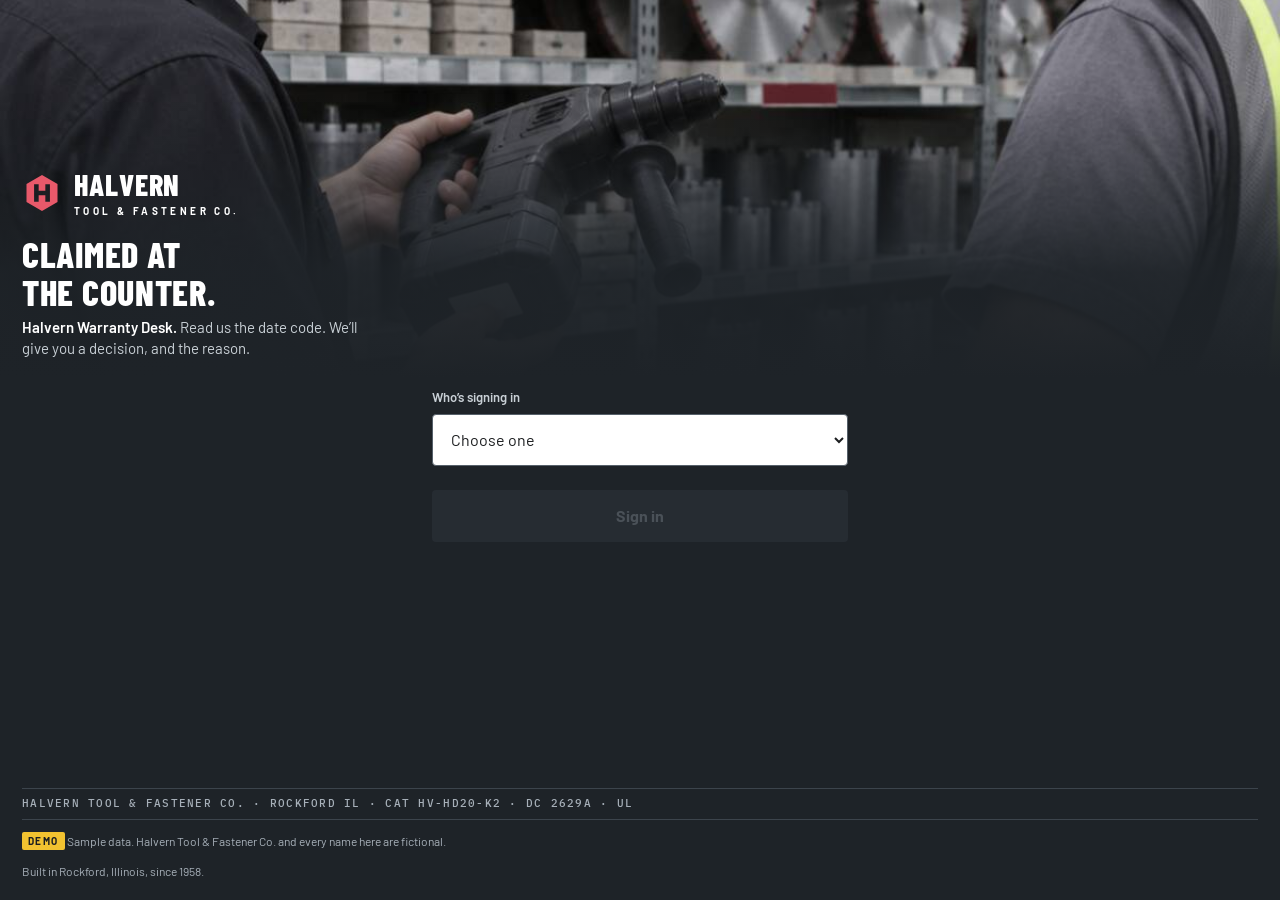
<file: index.html>
<!DOCTYPE html>
<html lang="en">
<head>
<meta charset="UTF-8">
<meta name="viewport" content="width=device-width,initial-scale=1,maximum-scale=1,user-scalable=no">
<meta name="theme-color" content="#1E2328">
<title>Halvern Warranty Desk</title>
<link rel="manifest" href="manifest.json">
<link rel="icon" type="image/png" sizes="192x192" href="assets/icon-192.png">
<style>
/* ========================================================================
   WARRANTY CLAIMS SOLUTION
   Material Design inspired — elevation, depth, proper type scale
   ======================================================================== */

:root {
  --primary: #2563A8;
  --primary-dark: #1A4B80;
  --primary-light: #EBF2FA;
  --primary-surface: #F5F8FC;
  --on-primary: #ffffff;
  --surface: #ffffff;
  --surface-dim: #F5F3F0;
  --surface-container: #FAFAF8;
  --background: #F0EDEA;
  --outline: #C8C4BF;
  --outline-variant: #E5E2DE;
  --on-surface: #1A1A1A;
  --on-surface-variant: #4A4641;
  --on-surface-muted: #7A756F;
  --error: #C0392B;
  --error-bg: #FDF0EF;
  --success: #1E8449;
  --success-bg: #E8F6ED;
  --warning: #D35400;
  --warning-bg: #FDF2E9;
  --info: #2563A8;
  --info-bg: #EBF2FA;
  --purple: #7D3C98;
  --purple-bg: #F4ECF7;
  --font: -apple-system, "Segoe UI", Roboto, "Helvetica Neue", Arial, sans-serif;
  --mono: "SF Mono", "Cascadia Code", "Roboto Mono", "Consolas", monospace;
  --shadow-1: 0 1px 3px rgba(0,0,0,0.06), 0 1px 2px rgba(0,0,0,0.04);
  --shadow-2: 0 2px 8px rgba(0,0,0,0.08), 0 1px 3px rgba(0,0,0,0.04);
  --shadow-3: 0 4px 16px rgba(0,0,0,0.06), 0 2px 6px rgba(0,0,0,0.04);
  --radius-sm: 8px;
  --radius-md: 10px;
  --radius-lg: 14px;
  --radius-xl: 20px;
  --header-height: 56px;
}

* { margin: 0; padding: 0; box-sizing: border-box; }
html, body { height: 100%; }
body {
  font-family: var(--font);
  font-size: 14px;
  line-height: 1.5;
  color: var(--on-surface);
  background: var(--background);
  -webkit-font-smoothing: antialiased;
  overflow: hidden;
}

/* ===== LOGIN SCREEN ===== */
#loginScreen {
  display: flex;
  flex-direction: column;
  height: 100%;
  background: var(--background);
}
.login-hero {
  background: linear-gradient(145deg, #1A4B80 0%, #2563A8 60%, #3B7EC9 100%);
  color: var(--on-primary);
  padding: 52px 24px 40px;
  text-align: center;
  position: relative;
}
.login-hero::after {
  content: '';
  position: absolute;
  bottom: -1px;
  left: 0;
  right: 0;
  height: 24px;
  background: var(--background);
  border-radius: 24px 24px 0 0;
}
.login-hero .logo-icon {
  width: 56px;
  height: 56px;
  background: rgba(255,255,255,0.12);
  border: 1px solid rgba(255,255,255,0.18);
  border-radius: 14px;
  display: inline-flex;
  align-items: center;
  justify-content: center;
  margin-bottom: 16px;
  backdrop-filter: blur(8px);
}
.login-hero .logo-icon svg { width: 30px; height: 30px; }
.login-hero h1 {
  font-size: 23px;
  font-weight: 600;
  letter-spacing: -0.02em;
  margin-bottom: 4px;
}
.login-hero .tagline {
  font-size: 13px;
  color: rgba(255,255,255,0.65);
  font-weight: 400;
  letter-spacing: 0.01em;
}
.login-body {
  flex: 1;
  padding: 28px 20px 12px;
  overflow-y: auto;
  display: flex;
  flex-direction: column;
  align-items: center;
}
.login-form {
  background: var(--surface);
  border-radius: var(--radius-md);
  box-shadow: var(--shadow-2);
  padding: 28px 24px;
  width: 100%;
  max-width: 360px;
  border: 1px solid var(--outline-variant);
}
.login-form .lf-title {
  font-size: 16px;
  font-weight: 600;
  color: var(--on-surface);
  margin-bottom: 24px;
  text-align: center;
  letter-spacing: -0.01em;
}
.login-form .lf-group {
  margin-bottom: 18px;
}
.login-form .lf-group label {
  display: block;
  font-size: 13px;
  font-weight: 500;
  color: var(--on-surface-variant);
  margin-bottom: 6px;
  text-transform: none;
  letter-spacing: 0;
}
.login-form .lf-group select {
  width: 100%;
  padding: 11px 14px;
  font-size: 14px;
  border: 1px solid var(--outline);
  border-radius: var(--radius-sm);
  background: var(--surface);
  color: var(--on-surface);
  cursor: pointer;
  transition: border-color 0.2s;
  font-family: var(--font);
}
.login-form .lf-group select:focus {
  outline: none;
  border-color: var(--primary);
  box-shadow: 0 0 0 3px rgba(37,99,168,0.08);
}
.login-form .lf-account-info {
  background: var(--primary-light);
  border-radius: var(--radius-sm);
  padding: 12px 14px;
  margin-top: 12px;
  font-size: 12px;
  color: var(--on-surface-variant);
  line-height: 1.5;
  display: none;
  border-left: 3px solid var(--primary);
}
.login-form .lf-account-info.visible { display: block; }
.login-form .lf-btn {
  width: 100%;
  padding: 12px;
  font-size: 14px;
  font-weight: 600;
  color: var(--on-primary);
  background: var(--primary);
  border: none;
  border-radius: var(--radius-sm);
  cursor: pointer;
  margin-top: 12px;
  transition: background 0.15s, transform 0.1s;
  letter-spacing: 0.01em;
}
.login-form .lf-btn:active { background: var(--primary-dark); transform: scale(0.98); }
.login-form .lf-btn:disabled { opacity: 0.4; cursor: not-allowed; }
.login-footer {
  padding: 16px 20px;
  text-align: center;
  font-size: 11px;
  color: var(--on-surface-muted);
}

/* ===== APP SHELL ===== */
#appShell {
  display: none;
  flex-direction: column;
  height: 100%;
  background: var(--background);
}
.app-header {
  background: var(--surface);
  color: var(--on-surface);
  padding: 0 20px;
  display: flex;
  align-items: center;
  justify-content: space-between;
  min-height: var(--header-height);
  flex-shrink: 0;
  border-bottom: 1px solid var(--outline-variant);
  z-index: 10;
}
.app-header .ah-left {
  display: flex;
  flex-direction: column;
  gap: 1px;
}
.app-header .ah-brand {
  font-size: 15px;
  font-weight: 700;
  letter-spacing: -0.02em;
  color: var(--primary-dark);
}
.app-header .ah-user {
  font-size: 12px;
  color: var(--on-surface-muted);
}
.app-header .ah-signout {
  font-size: 12px;
  color: var(--on-surface-variant);
  background: var(--surface-dim);
  border: 1px solid var(--outline-variant);
  padding: 6px 16px;
  cursor: pointer;
  border-radius: var(--radius-sm);
  font-weight: 500;
  transition: all 0.15s;
}
.app-header .ah-signout:active { background: var(--outline-variant); }

/* TOP TABS (manufacturer) */
.tab-bar-top {
  background: var(--surface);
  display: flex;
  flex-shrink: 0;
  padding: 0 12px;
  border-bottom: 1px solid var(--outline-variant);
  z-index: 9;
}
.tab-bar-top button {
  flex: 1;
  background: none;
  border: none;
  color: var(--on-surface-muted);
  font-size: 13px;
  font-weight: 500;
  padding: 12px 4px;
  cursor: pointer;
  border-bottom: 2px solid transparent;
  transition: color 0.2s;
  margin-bottom: -1px;
}
.tab-bar-top button.active {
  color: var(--primary);
  border-bottom-color: var(--primary);
  font-weight: 600;
}

/* BOTTOM NAV (distributor) */
.nav-bottom {
  background: var(--surface);
  border-top: 1px solid var(--outline-variant);
  display: flex;
  flex-shrink: 0;
  padding: 4px 0 0;
  padding-bottom: env(safe-area-inset-bottom, 0);
  box-shadow: 0 -1px 4px rgba(0,0,0,0.06);
  z-index: 10;
}
.nav-bottom button {
  flex: 1;
  background: none;
  border: none;
  color: var(--on-surface-muted);
  font-size: 11px;
  font-weight: 500;
  padding: 6px 4px 8px;
  cursor: pointer;
  display: flex;
  flex-direction: column;
  align-items: center;
  gap: 2px;
  transition: color 0.2s;
  -webkit-tap-highlight-color: transparent;
}
.nav-bottom button svg {
  width: 24px;
  height: 24px;
  fill: none;
  stroke: currentColor;
  stroke-width: 2;
  stroke-linecap: round;
  stroke-linejoin: round;
}
.nav-bottom button.active {
  color: var(--primary);
}

/* MAIN CONTENT */
#mainContent {
  flex: 1;
  overflow-y: auto;
  -webkit-overflow-scrolling: touch;
}

/* SECTION LABEL — enterprise header bar */
.section-label {
  font-size: 12px;
  font-weight: 600;
  color: var(--on-surface-muted);
  padding: 18px 20px 8px;
  display: flex;
  align-items: center;
  gap: 0;
  text-transform: uppercase;
  letter-spacing: 0.05em;
}
.section-label::before {
  display: none;
}

/* ===== STAT TILES ===== */
.stat-row {
  display: grid;
  grid-template-columns: repeat(2, 1fr);
  gap: 10px;
  padding: 12px 20px 16px;
}
.stat-tile {
  background: var(--surface);
  border-radius: var(--radius-md);
  border: 1px solid var(--outline-variant);
  padding: 16px 18px;
  position: relative;
  overflow: hidden;
}
.stat-tile .st-value {
  font-size: 28px;
  font-weight: 700;
  color: var(--on-surface);
  letter-spacing: -0.02em;
  line-height: 1.1;
}
.stat-tile .st-label {
  font-size: 11px;
  color: var(--on-surface-muted);
  margin-top: 4px;
  font-weight: 500;
  text-transform: none;
  letter-spacing: 0;
}
.stat-tile .st-accent {
  position: absolute;
  bottom: 0;
  left: 18px;
  width: 32px;
  height: 3px;
  border-radius: 3px 3px 0 0;
}

/* ===== TABLE LIST ===== */
.list-container {
  background: var(--surface);
  border-radius: var(--radius-md);
  border: 1px solid var(--outline-variant);
  margin: 0 20px 12px;
  overflow: hidden;
}
.list-container .list-header {
  display: flex;
  background: var(--surface-dim);
  color: var(--on-surface-muted);
  padding: 9px 16px;
  font-size: 11px;
  font-weight: 600;
  text-transform: uppercase;
  letter-spacing: 0.04em;
  gap: 10px;
  border-bottom: 1px solid var(--outline-variant);
}
.list-container .list-header .lh-main { flex: 1; }
.list-container .list-header .lh-status { width: 80px; text-align: right; }
.list-row {
  display: flex;
  align-items: flex-start;
  padding: 12px 16px;
  border-bottom: 1px solid var(--outline-variant);
  cursor: pointer;
  -webkit-tap-highlight-color: transparent;
  gap: 10px;
  transition: background 0.1s;
}
.list-row:last-child { border-bottom: none; }
.list-row:active { background: var(--surface-dim); }
.list-row:hover { background: var(--primary-light); }
.list-row .lr-main { flex: 1; min-width: 0; }
.list-row .lr-id {
  font-family: var(--mono);
  font-size: 12px;
  font-weight: 600;
  color: var(--primary);
}
.list-row .lr-product {
  font-size: 13px;
  color: var(--on-surface);
  margin-top: 2px;
  white-space: nowrap;
  overflow: hidden;
  text-overflow: ellipsis;
  font-weight: 500;
}
.list-row .lr-date {
  font-size: 11px;
  color: var(--on-surface-muted);
  margin-top: 3px;
}
.list-row .lr-right {
  text-align: right;
  flex-shrink: 0;
  padding-top: 2px;
}

/* STATUS + SEVERITY */
.status-chip {
  display: inline-block;
  font-size: 10px;
  font-weight: 700;
  padding: 3px 8px;
  border-radius: 3px;
  letter-spacing: 0.04em;
  text-transform: uppercase;
}
.status-pending { background: var(--warning-bg); color: var(--warning); }
.status-under_review { background: var(--info-bg); color: var(--info); }
.status-sample_requested { background: var(--purple-bg); color: var(--purple); }
.status-info_requested { background: var(--warning-bg); color: var(--warning); }
.status-approved { background: var(--success-bg); color: var(--success); }
.status-rejected { background: var(--error-bg); color: var(--error); }

.severity-text {
  font-size: 11px;
  color: var(--on-surface-muted);
  margin-top: 4px;
}
.sev-critical { color: var(--error); font-weight: 600; }
.sev-high { color: var(--warning); font-weight: 500; }

/* CERT BADGES */
.cert-badges {
  display: flex;
  flex-wrap: wrap;
  gap: 4px;
  margin-top: 6px;
}
.cert-badge {
  font-size: 10px;
  font-weight: 600;
  text-transform: uppercase;
  letter-spacing: 0.03em;
  padding: 2px 7px;
  border-radius: 4px;
  color: var(--primary);
  background: var(--primary-light);
}

/* FILTER CHIPS — tab-style */
.filter-bar {
  display: flex;
  gap: 0;
  padding: 0 20px;
  overflow-x: auto;
  -webkit-overflow-scrolling: touch;
  border-bottom: 1px solid var(--outline-variant);
  background: var(--surface);
}
.filter-bar::-webkit-scrollbar { display: none; }
.chip {
  font-size: 13px;
  font-weight: 500;
  padding: 10px 16px;
  border: none;
  background: transparent;
  color: var(--on-surface-muted);
  border-radius: 0;
  border-bottom: 2px solid transparent;
  margin-bottom: -1px;
  cursor: pointer;
  white-space: nowrap;
  flex-shrink: 0;
  transition: all 0.15s;
}
.chip.active {
  background: transparent;
  color: var(--primary);
  border-bottom-color: var(--primary);
  font-weight: 600;
}

/* ===== DETAIL VIEW ===== */
.detail-back {
  display: flex;
  align-items: center;
  gap: 6px;
  font-size: 14px;
  font-weight: 500;
  color: var(--primary);
  background: none;
  border: none;
  padding: 14px 20px;
  cursor: pointer;
}
.detail-card {
  background: var(--surface);
  border-radius: var(--radius-md);
  border: 1px solid var(--outline-variant);
  margin: 0 20px 12px;
  overflow: hidden;
}
.detail-card-header {
  font-size: 12px;
  font-weight: 600;
  text-transform: uppercase;
  letter-spacing: 0.05em;
  color: var(--on-surface-muted);
  background: var(--surface-dim);
  padding: 10px 16px;
  border-bottom: 1px solid var(--outline-variant);
}
.detail-card-body {
  padding: 12px 16px 14px;
}
.detail-field {
  display: flex;
  justify-content: space-between;
  align-items: baseline;
  padding: 8px 0;
  font-size: 13px;
  border-bottom: 1px solid var(--outline-variant);
}
.detail-field:last-child { border-bottom: none; }
.detail-field .df-label {
  color: var(--on-surface-muted);
  font-weight: 500;
  font-size: 13px;
  min-width: 110px;
  flex-shrink: 0;
}
.detail-field .df-value {
  color: var(--on-surface);
  font-weight: 500;
  text-align: right;
  padding-left: 16px;
  word-break: break-word;
}
.detail-desc {
  font-size: 13px;
  color: var(--on-surface);
  line-height: 1.6;
  padding: 8px 16px 14px;
  background: var(--surface-dim);
  border-top: 1px solid var(--outline-variant);
}

/* TIMELINE */
.timeline-card {
  background: var(--surface);
  border-radius: var(--radius-md);
  border: 1px solid var(--outline-variant);
  margin: 0 20px 12px;
  overflow: hidden;
}
.timeline-card .tc-header {
  font-size: 12px;
  font-weight: 600;
  text-transform: uppercase;
  letter-spacing: 0.06em;
  color: var(--on-surface-muted);
  padding: 14px 16px 8px;
}
.tl-entry {
  display: flex;
  gap: 12px;
  padding: 0 16px 14px;
  position: relative;
}
.tl-entry:not(:last-child)::after {
  content: '';
  position: absolute;
  left: 21px;
  top: 22px;
  bottom: 0;
  width: 2px;
  background: var(--outline-variant);
}
.tl-dot {
  width: 10px;
  height: 10px;
  border-radius: 50%;
  background: var(--outline);
  margin-top: 5px;
  flex-shrink: 0;
  border: 2px solid var(--surface);
  box-shadow: 0 0 0 2px var(--outline);
}
.tl-entry:first-child .tl-dot {
  background: var(--primary);
  box-shadow: 0 0 0 2px var(--primary);
}
.tl-content { flex: 1; min-width: 0; }
.tl-date {
  font-size: 11px;
  color: var(--on-surface-muted);
  font-family: var(--mono);
  font-weight: 500;
}
.tl-event {
  font-size: 13px;
  color: var(--on-surface);
  margin-top: 2px;
  line-height: 1.4;
}
.tl-by {
  font-size: 11px;
  color: var(--on-surface-muted);
  margin-top: 1px;
}

/* ACTION BUTTONS — enterprise toolbar */
.action-bar {
  display: flex;
  gap: 8px;
  padding: 12px 20px 16px;
  flex-wrap: wrap;
}
.btn {
  font-size: 13px;
  font-weight: 500;
  padding: 8px 18px;
  border: 1px solid var(--outline-variant);
  background: var(--surface);
  color: var(--on-surface);
  border-radius: var(--radius-sm);
  cursor: pointer;
  -webkit-tap-highlight-color: transparent;
  transition: all 0.15s;
}
.btn:active { transform: scale(0.97); background: var(--surface-dim); }
.btn-primary {
  background: var(--primary);
  color: var(--on-primary);
  border-color: var(--primary);
  font-weight: 600;
}
.btn-primary:active { background: var(--primary-dark); }
.btn-danger { color: var(--error); border-color: currentColor; background: var(--error-bg); }
.btn-success { color: var(--success); border-color: currentColor; background: var(--success-bg); }
.btn-outlined {
  background: var(--surface);
  border: 1px solid var(--outline-variant);
}

/* ===== SEARCH ===== */
.search-box {
  padding: 16px 20px;
}
.search-input {
  width: 100%;
  padding: 12px 16px;
  font-size: 14px;
  border: 1px solid var(--outline);
  border-radius: var(--radius-xl);
  background: var(--surface);
  color: var(--on-surface);
  font-family: var(--font);
  transition: border-color 0.2s, box-shadow 0.2s;
}
.search-input:focus {
  outline: none;
  border-color: var(--primary);
  box-shadow: 0 0 0 3px rgba(37,99,168,0.12);
}
.search-input::placeholder { color: var(--on-surface-muted); }

/* PRODUCT CARD */
.product-card {
  background: var(--surface);
  border-radius: var(--radius-md);
  border: 1px solid var(--outline-variant);
  margin: 0 20px 10px;
  overflow: hidden;
}
.product-card .pc-header {
  padding: 14px 16px 10px;
}
.product-card .pc-name {
  font-size: 15px;
  font-weight: 500;
  color: var(--on-surface);
}
.product-card .pc-part {
  font-size: 12px;
  font-family: var(--mono);
  color: var(--on-surface-variant);
  margin-top: 2px;
}
.product-card .pc-specs {
  display: grid;
  grid-template-columns: 1fr 1fr;
  gap: 0;
  padding: 0 16px;
}
.product-card .pc-spec-item {
  display: flex;
  justify-content: space-between;
  padding: 6px 0;
  border-bottom: 1px solid var(--outline-variant);
  font-size: 13px;
}
.product-card .pc-spec-item:nth-child(odd) { padding-right: 12px; }
.product-card .pc-spec-item:nth-child(even) { padding-left: 12px; }
.product-card .ps-label { color: var(--on-surface-variant); font-weight: 500; }
.product-card .ps-value { color: var(--on-surface); font-weight: 500; }
.product-card .pc-warranty {
  margin: 8px 16px 0;
  padding: 10px 0 14px;
  border-top: 1px solid var(--outline-variant);
  font-size: 12px;
  color: var(--on-surface-variant);
  line-height: 1.5;
}

/* ===== FORM ===== */
.form-section {
  padding: 0 20px;
  margin-bottom: 12px;
}
.form-card {
  background: var(--surface);
  border-radius: var(--radius-md);
  border: 1px solid var(--outline-variant);
  padding: 16px;
  margin-bottom: 12px;
}
.form-group {
  margin-bottom: 16px;
}
.form-group:last-child { margin-bottom: 0; }
.form-group label {
  display: block;
  font-size: 12px;
  font-weight: 600;
  color: var(--on-surface-variant);
  margin-bottom: 6px;
}
.form-group select,
.form-group input[type="number"],
.form-group input[type="text"],
.form-group textarea {
  width: 100%;
  padding: 12px 14px;
  font-size: 14px;
  border: 1px solid var(--outline);
  border-radius: var(--radius-sm);
  background: var(--surface);
  color: var(--on-surface);
  font-family: var(--font);
  transition: border-color 0.2s, box-shadow 0.2s;
}
.form-group select:focus,
.form-group input:focus,
.form-group textarea:focus {
  outline: none;
  border-color: var(--primary);
  box-shadow: 0 0 0 3px rgba(37,99,168,0.12);
}
.form-group textarea {
  min-height: 90px;
  resize: vertical;
}
.form-row {
  display: grid;
  grid-template-columns: 1fr 1fr;
  gap: 12px;
}

/* WARRANTY CARD */
.warranty-card {
  border-radius: var(--radius-md);
  padding: 14px 16px;
  margin: 0 20px 14px;
  border: 1px solid transparent;
}
.warranty-card.active {
  background: var(--success-bg);
  border-left: 4px solid var(--success);
}
.warranty-card.expired {
  background: var(--error-bg);
  border-left: 4px solid var(--error);
}
.warranty-card .wc-status {
  font-size: 13px;
  font-weight: 600;
  text-transform: uppercase;
  letter-spacing: 0.04em;
}
.warranty-card.active .wc-status { color: var(--success); }
.warranty-card.expired .wc-status { color: var(--error); }
.warranty-card .wc-detail {
  font-size: 12px;
  color: var(--on-surface-variant);
  margin-top: 4px;
}

/* PHOTO UPLOAD */
.photo-upload {
  border: 2px dashed var(--outline);
  border-radius: var(--radius-md);
  padding: 24px;
  text-align: center;
  color: var(--on-surface-muted);
  font-size: 13px;
  cursor: pointer;
  margin: 0 20px 14px;
  background: var(--surface-container);
  transition: border-color 0.2s;
}
.photo-upload svg { margin-bottom: 6px; }
.photo-upload:active { border-color: var(--primary); }

/* SUCCESS */
.success-msg {
  text-align: center;
  padding: 48px 28px;
}
.success-msg .sm-icon {
  width: 64px;
  height: 64px;
  background: var(--success-bg);
  border-radius: 50%;
  display: inline-flex;
  align-items: center;
  justify-content: center;
  margin-bottom: 16px;
}
.success-msg .sm-icon svg { width: 32px; height: 32px; color: var(--success); }
.success-msg h2 {
  font-size: 18px;
  font-weight: 500;
  margin-bottom: 8px;
}
.success-msg .sm-id {
  font-family: var(--mono);
  font-size: 20px;
  font-weight: 600;
  color: var(--primary);
  margin-bottom: 12px;
}
.success-msg p {
  font-size: 13px;
  color: var(--on-surface-variant);
  line-height: 1.5;
}

/* ===== ANALYTICS ===== */
.analytics-card {
  background: var(--surface);
  border-radius: var(--radius-md);
  border: 1px solid var(--outline-variant);
  margin: 0 20px 12px;
  padding: 18px;
}
.analytics-card h3 {
  font-size: 14px;
  font-weight: 600;
  text-transform: none;
  letter-spacing: -0.01em;
  color: var(--on-surface);
  margin-bottom: 2px;
}
.analytics-card .chart-subtitle {
  font-size: 12px;
  color: var(--on-surface-muted);
  margin-bottom: 14px;
  line-height: 1.4;
}
.bar-row {
  display: flex;
  align-items: center;
  margin-bottom: 8px;
  font-size: 12px;
}
.bar-row:last-child { margin-bottom: 0; }
.bar-label {
  width: 110px;
  flex-shrink: 0;
  color: var(--on-surface-variant);
  font-weight: 500;
  text-overflow: ellipsis;
  overflow: hidden;
  white-space: nowrap;
}
.bar-track {
  flex: 1;
  height: 18px;
  background: var(--surface-dim);
  border-radius: 9px;
  overflow: hidden;
  margin: 0 10px;
}
.bar-fill {
  height: 100%;
  border-radius: 9px;
  transition: width 0.3s;
}
.bar-count {
  width: 24px;
  text-align: right;
  font-family: var(--mono);
  font-weight: 600;
  font-size: 13px;
  color: var(--on-surface);
}
.metric-row {
  display: grid;
  grid-template-columns: 1fr 1fr;
  gap: 10px;
  padding: 0 20px;
  margin-bottom: 12px;
}
.metric-card {
  background: var(--surface);
  border-radius: var(--radius-md);
  border: 1px solid var(--outline-variant);
  padding: 16px;
  position: relative;
  overflow: hidden;
}
.metric-card .mc-icon {
  width: 32px;
  height: 32px;
  border-radius: 8px;
  display: flex;
  align-items: center;
  justify-content: center;
  margin-bottom: 8px;
}
.metric-card .mc-icon svg { width: 18px; height: 18px; }
.metric-card .mc-value {
  font-size: 24px;
  font-weight: 700;
  color: var(--on-surface);
  letter-spacing: -0.02em;
}
.metric-card .mc-label {
  font-size: 12px;
  color: var(--on-surface-muted);
  margin-top: 2px;
}

/* SLA INDICATOR */
.sla-pill {
  display: inline-block;
  font-size: 10px;
  font-weight: 600;
  letter-spacing: 0.02em;
  padding: 2px 7px;
  border-radius: 10px;
  margin-top: 3px;
}
.sla-ok { background: var(--success-bg); color: var(--success); }
.sla-warn { background: #FFF8E1; color: #F57F17; }
.sla-breach { background: var(--error-bg); color: var(--error); }

/* TREND SPARKLINE */
.sparkline-wrap {
  padding: 4px 0 0;
}
.sparkline-wrap svg { width: 100%; display: block; }
.spark-months {
  display: flex;
  justify-content: space-between;
  font-size: 10px;
  color: var(--on-surface-muted);
  padding: 4px 2px 0;
}

/* LOT RISK TABLE */
.lot-risk-row {
  display: flex;
  align-items: center;
  padding: 10px 0;
  border-bottom: 1px solid var(--outline-variant);
  font-size: 13px;
}
.lot-risk-row:last-child { border-bottom: none; }
.lot-risk-left { flex: 1; min-width: 0; }
.lot-risk-lot {
  font-family: var(--mono);
  font-size: 12px;
  font-weight: 600;
  color: var(--on-surface);
}
.lot-risk-product {
  font-size: 11px;
  color: var(--on-surface-muted);
  white-space: nowrap;
  overflow: hidden;
  text-overflow: ellipsis;
}
.lot-risk-right {
  display: flex;
  align-items: center;
  gap: 10px;
  flex-shrink: 0;
}
.lot-risk-count {
  font-family: var(--mono);
  font-weight: 600;
  font-size: 14px;
}
.risk-level {
  font-size: 10px;
  font-weight: 600;
  padding: 2px 8px;
  border-radius: 10px;
  letter-spacing: 0.04em;
}
.risk-elevated { background: #FFF3E0; color: #E65100; }
.risk-normal { background: var(--surface-dim); color: var(--on-surface-muted); }

/* DONUT CHART */
.donut-chart-wrap {
  display: flex;
  align-items: center;
  gap: 16px;
}
.donut-legend {
  flex: 1;
  min-width: 0;
}
.donut-legend-item {
  display: flex;
  align-items: center;
  font-size: 12px;
  margin-bottom: 6px;
  color: var(--on-surface-variant);
}
.donut-legend-item:last-child { margin-bottom: 0; }
.donut-dot {
  width: 10px;
  height: 10px;
  border-radius: 50%;
  margin-right: 8px;
  flex-shrink: 0;
}
.donut-legend-count {
  margin-left: auto;
  font-family: var(--mono);
  font-weight: 600;
  font-size: 13px;
  color: var(--on-surface);
}

/* WARRANTY LIFECYCLE STATUSES */
.wl-active { background: var(--success-bg); color: var(--success); }
.wl-expiring_soon { background: #FFF8E1; color: #F57F17; }
.wl-expired { background: var(--error-bg); color: var(--error); }
.wl-voided { background: #FAFAFA; color: #616161; text-decoration: line-through; }

/* WARRANTY REGISTRATION LIST */
.reg-card {
  background: var(--surface);
  border-radius: var(--radius-md);
  border: 1px solid var(--outline-variant);
  margin: 0 20px 10px;
  padding: 14px 16px;
  cursor: pointer;
  transition: border-color 0.15s;
}
.reg-card:active { border-color: var(--primary); }
.reg-card .reg-header {
  display: flex; align-items: center; justify-content: space-between; margin-bottom: 6px;
}
.reg-card .reg-id {
  font-family: var(--mono); font-size: 13px; font-weight: 600; color: var(--primary);
}
.reg-card .reg-customer {
  font-size: 14px; font-weight: 500; color: var(--on-surface); margin-bottom: 2px;
}
.reg-card .reg-project {
  font-size: 12px; color: var(--on-surface-variant); white-space: nowrap; overflow: hidden; text-overflow: ellipsis;
}
.reg-card .reg-meta {
  display: flex; gap: 12px; margin-top: 6px; font-size: 11px; color: var(--on-surface-muted);
}

/* DATA SOURCE BADGE */
.data-source-badge {
  display: inline-flex; align-items: center; gap: 5px;
  font-size: 10px; font-weight: 600; letter-spacing: 0.03em;
  background: var(--surface-dim); color: var(--on-surface-muted);
  padding: 3px 10px; border-radius: 12px; margin-top: 4px;
}
.data-source-badge .dsb-dot {
  width: 6px; height: 6px; border-radius: 50%; background: #4CAF50;
}

/* CLAIM SOURCE CHIP */
.source-chip {
  display: inline-block; font-size: 10px; font-weight: 600;
  padding: 2px 8px; border-radius: 4px; letter-spacing: 0.03em;
}
.source-portal { background: var(--info-bg); color: var(--info); }
.source-phone { background: #FFF3E0; color: #E65100; }
.source-email { background: #F3E5F5; color: #7B1FA2; }

/* VOID MODAL */
.modal-overlay {
  position: fixed; top: 0; left: 0; right: 0; bottom: 0;
  background: rgba(0,0,0,0.4); z-index: 100;
  display: flex; align-items: flex-end; justify-content: center;
  backdrop-filter: blur(2px);
}
.modal-sheet {
  background: var(--surface); border-radius: var(--radius-xl) var(--radius-xl) 0 0;
  width: 100%; max-width: 480px; max-height: 80vh;
  padding: 24px 20px; overflow-y: auto;
  border: 1px solid var(--outline-variant);
  border-bottom: none;
  animation: slideUp 0.25s ease-out;
}
@keyframes slideUp { from { transform: translateY(100%); } to { transform: translateY(0); } }
.modal-sheet h3 {
  font-size: 18px; font-weight: 500; margin-bottom: 4px; color: var(--on-surface);
}
.modal-sheet .modal-sub {
  font-size: 13px; color: var(--on-surface-variant); margin-bottom: 16px;
}
.void-reason-option {
  display: block; width: 100%; text-align: left;
  background: var(--surface); border: 1px solid var(--outline-variant);
  border-radius: var(--radius-sm); padding: 12px 14px; margin-bottom: 8px;
  cursor: pointer; transition: border-color 0.15s;
}
.void-reason-option:hover, .void-reason-option.selected {
  border-color: var(--error); background: var(--error-bg);
}
.void-reason-option .vro-label {
  font-size: 14px; font-weight: 500; color: var(--on-surface);
}
.void-reason-option .vro-desc {
  font-size: 12px; color: var(--on-surface-variant); margin-top: 2px;
}

/* EXPIRY TRACKING */
.expiry-bucket {
  display: flex; align-items: center; padding: 10px 0;
  border-bottom: 1px solid var(--outline-variant); font-size: 13px;
}
.expiry-bucket:last-child { border-bottom: none; }
.expiry-bucket .eb-label { flex: 1; color: var(--on-surface); font-weight: 500; }
.expiry-bucket .eb-count {
  font-family: var(--mono); font-weight: 600; font-size: 16px;
  color: var(--on-surface); margin-right: 8px;
}
.expiry-bucket .eb-badge {
  font-size: 10px; font-weight: 600; padding: 2px 8px; border-radius: 10px;
}
.eb-urgent { background: var(--error-bg); color: var(--error); }
.eb-warning { background: #FFF3E0; color: #E65100; }
.eb-info { background: var(--info-bg); color: var(--info); }

/* REGISTRATION STEPPER */
.reg-stepper {
  display: flex;
  padding: 16px 20px 8px;
  gap: 4px;
}
.reg-step {
  flex: 1;
  text-align: center;
}
.reg-step .rs-bar {
  height: 3px;
  border-radius: 2px;
  background: var(--outline-variant);
  margin-bottom: 6px;
  transition: background 0.3s;
}
.reg-step.active .rs-bar { background: var(--primary); }
.reg-step.done .rs-bar { background: var(--success); }
.reg-step .rs-label {
  font-size: 10px;
  font-weight: 600;
  text-transform: uppercase;
  letter-spacing: 0.06em;
  color: var(--on-surface-muted);
  transition: color 0.2s;
}
.reg-step.active .rs-label { color: var(--primary); }
.reg-step.done .rs-label { color: var(--success); }

/* COMPLIANCE CHECKBOXES */
.compliance-section {
  padding: 0 20px 12px;
}
.compliance-card {
  background: var(--surface);
  border-radius: var(--radius-md);
  border: 1px solid var(--outline-variant);
  padding: 14px 16px;
  border-left: 3px solid var(--warning);
}
.compliance-card .cc-title {
  font-size: 12px;
  font-weight: 600;
  text-transform: uppercase;
  letter-spacing: 0.06em;
  color: var(--on-surface-muted);
  margin-bottom: 10px;
}
.compliance-check {
  display: flex;
  align-items: flex-start;
  gap: 10px;
  margin-bottom: 10px;
  cursor: pointer;
  -webkit-tap-highlight-color: transparent;
}
.compliance-check:last-child { margin-bottom: 0; }
.compliance-check input[type="checkbox"] {
  width: 18px;
  height: 18px;
  margin-top: 1px;
  flex-shrink: 0;
  accent-color: var(--primary);
}
.compliance-check .cc-text {
  font-size: 12px;
  color: var(--on-surface-variant);
  line-height: 1.5;
}

/* DOCUMENT UPLOAD SLOTS */
.doc-upload-row {
  display: grid;
  grid-template-columns: 1fr 1fr;
  gap: 10px;
  padding: 0 20px 12px;
}
.doc-upload-slot {
  border: 2px dashed var(--outline);
  border-radius: var(--radius-md);
  padding: 16px 10px;
  text-align: center;
  color: var(--on-surface-muted);
  font-size: 11px;
  cursor: pointer;
  background: var(--surface-container);
  transition: border-color 0.2s;
  line-height: 1.4;
}
.doc-upload-slot:active { border-color: var(--primary); }
.doc-upload-slot svg { margin-bottom: 4px; }
.doc-upload-slot .dus-label {
  font-size: 12px;
  font-weight: 600;
  color: var(--on-surface-variant);
  display: block;
  margin-bottom: 2px;
}

/* LIVE EXPIRY PREVIEW */
.expiry-preview {
  background: var(--success-bg);
  border-radius: var(--radius-md);
  padding: 14px 16px;
  margin: 0 20px 14px;
  border-left: 4px solid var(--success);
  transition: all 0.3s;
}
.expiry-preview.pending {
  background: var(--surface-dim);
  border-left-color: var(--outline);
}
.expiry-preview .ep-label {
  font-size: 11px;
  font-weight: 600;
  text-transform: uppercase;
  letter-spacing: 0.04em;
  color: var(--success);
  margin-bottom: 4px;
}
.expiry-preview.pending .ep-label { color: var(--on-surface-muted); }
.expiry-preview .ep-dates {
  font-size: 14px;
  font-weight: 500;
  color: var(--on-surface);
}
.expiry-preview .ep-duration {
  font-size: 12px;
  color: var(--on-surface-variant);
  margin-top: 2px;
}

/* ENVIRONMENT INDICATOR */
.env-chip {
  display: inline-flex;
  align-items: center;
  gap: 4px;
  font-size: 11px;
  font-weight: 600;
  padding: 3px 10px;
  border-radius: 12px;
  letter-spacing: 0.02em;
}
.env-dry { background: #E3F2FD; color: #1565C0; }
.env-wet { background: #E0F7FA; color: #00838F; }
.env-hazardous { background: #FFF3E0; color: #E65100; }

/* EMPTY STATE */
.empty-state {
  text-align: center;
  padding: 48px 28px;
  color: var(--on-surface-muted);
  font-size: 14px;
}

/* TOAST */
.toast {
  position: fixed;
  bottom: 80px;
  left: 50%;
  transform: translateX(-50%);
  background: #323232;
  color: #fff;
  padding: 12px 24px;
  border-radius: var(--radius-sm);
  font-size: 13px;
  font-weight: 500;
  z-index: 999;
  opacity: 0;
  transition: opacity 0.3s;
  pointer-events: none;
  box-shadow: var(--shadow-3);
}
.toast.show { opacity: 1; }

/* ===== THEME TOGGLE (login footer) ===== */
.theme-toggle-wrap {
  display: inline-flex;
  align-items: center;
  gap: 8px;
  margin-top: 8px;
  padding: 4px;
  background: var(--surface);
  border-radius: 20px;
  box-shadow: var(--shadow-1);
}
.theme-toggle-wrap .tt-label {
  font-size: 11px;
  font-weight: 600;
  padding: 5px 12px;
  border-radius: 16px;
  cursor: pointer;
  color: var(--on-surface-muted);
  transition: all 0.2s;
  user-select: none;
  -webkit-user-select: none;
}
.theme-toggle-wrap .tt-label.active {
  background: var(--primary);
  color: var(--on-primary);
  box-shadow: var(--shadow-1);
}

/* ===== CLASSIC THEME ===== */
/* Data-dense table for claims grid — Refero-inspired clean tables */
.claims-grid {
  width: 100%;
  border-collapse: collapse;
  font-size: 13px;
}
.claims-grid thead th {
  background: var(--surface);
  border: none;
  border-bottom: 2px solid var(--outline-variant);
  padding: 10px 12px;
  font-weight: 600;
  font-size: 11px;
  text-transform: uppercase;
  letter-spacing: 0.04em;
  color: var(--on-surface-muted);
  text-align: left;
  white-space: nowrap;
  position: sticky;
  top: 0;
  z-index: 2;
}
.claims-grid tbody td {
  border: none;
  border-bottom: 1px solid var(--outline-variant);
  padding: 10px 12px;
  color: var(--on-surface);
  vertical-align: middle;
  white-space: nowrap;
  overflow: hidden;
  text-overflow: ellipsis;
  max-width: 200px;
}
.claims-grid tbody tr { cursor: pointer; transition: background 0.12s; }
.claims-grid tbody tr:hover { background: var(--primary-light); }
.claims-grid tbody tr:active { background: #D6E7F7; }
.claims-grid .cg-id {
  font-family: var(--mono);
  font-weight: 600;
  font-size: 12px;
  color: var(--primary);
}
.claims-grid .cg-status { white-space: nowrap; }
.claims-grid .cg-sev { white-space: nowrap; }
.classic-grid-wrap {
  background: var(--surface);
  border-radius: var(--radius-md);
  margin: 0 16px 12px;
  overflow-x: auto;
  -webkit-overflow-scrolling: touch;
  border: 1px solid var(--outline-variant);
}
.classic-grid-footer {
  display: flex;
  justify-content: space-between;
  align-items: center;
  padding: 8px 12px;
  font-size: 11px;
  color: var(--on-surface-muted);
  background: var(--surface-dim);
  border-top: 1px solid var(--outline-variant);
}

/* Registration table (classic) */
.reg-grid {
  width: 100%;
  border-collapse: collapse;
  font-size: 13px;
}
.reg-grid thead th {
  background: var(--surface);
  border: none;
  border-bottom: 2px solid var(--outline-variant);
  padding: 10px 12px;
  font-weight: 600;
  font-size: 11px;
  text-transform: uppercase;
  letter-spacing: 0.04em;
  color: var(--on-surface-muted);
  text-align: left;
  white-space: nowrap;
}
.reg-grid tbody td {
  border: none;
  border-bottom: 1px solid var(--outline-variant);
  padding: 10px 12px;
  color: var(--on-surface);
  vertical-align: middle;
}
.reg-grid tbody tr { cursor: pointer; transition: background 0.12s; }
.reg-grid tbody tr:hover { background: var(--primary-light); }

/* Classic theme overrides — body-level */
body.theme-classic .stat-tile {
  border-radius: 4px;
  padding: 10px 12px;
}
body.theme-classic .stat-tile .st-value {
  font-size: 22px;
}
body.theme-classic .section-label {
  font-size: 12px;
  padding: 12px 12px 6px;
}
body.theme-classic .filter-bar {
  padding: 0 12px;
}
body.theme-classic .stat-row {
  padding: 8px 12px 10px;
  gap: 8px;
}
body.theme-classic .detail-card {
  margin: 0 12px 10px;
  border-radius: 4px;
}
body.theme-classic .detail-card-header {
  border-radius: 4px 4px 0 0;
  font-size: 11px;
  padding: 6px 10px;
}
body.theme-classic .detail-field {
  padding: 5px 0;
  font-size: 12px;
}
body.theme-classic .action-bar {
  margin: 0 12px 10px;
}
body.theme-classic .timeline-card {
  margin: 0 12px 10px;
}
body.theme-classic .btn {
  padding: 7px 14px;
  font-size: 12px;
  border-radius: 4px;
}
body.theme-classic .analytics-card {
  margin: 0 12px 10px;
  padding: 12px;
  border-radius: 4px;
}
body.theme-classic .metric-row {
  padding: 0 12px;
  gap: 8px;
}
body.theme-classic .metric-card {
  border-radius: 4px;
  padding: 12px;
}
body.theme-classic .list-container {
  margin: 0 12px 10px;
  border-radius: 4px;
}
body.theme-classic .list-header {
  border-radius: 4px 4px 0 0;
}
body.theme-classic .warranty-card {
  margin: 0 12px 10px;
  border-radius: 4px;
}
body.theme-classic .reg-card {
  margin: 0 12px 8px;
  padding: 10px 12px;
  border-radius: 4px;
}
body.theme-classic .form-section {
  padding: 0 12px;
}
body.theme-classic .search-box {
  padding: 12px;
}
body.theme-classic .compliance-section {
  padding: 0 12px 10px;
}
body.theme-classic .photo-upload {
  margin: 0 12px 10px;
  border-radius: 4px;
}
body.theme-classic .doc-upload-row {
  padding: 0 12px 10px;
}
body.theme-classic .expiry-preview {
  margin: 0 12px 10px;
  border-radius: 4px;
}
body.theme-classic .product-card {
  margin: 0 12px 8px;
  border-radius: 4px;
}
body.theme-classic .detail-back {
  padding: 10px 12px;
}
</style>
<script>try{localStorage.removeItem('ec-theme');}catch(e){}</script><link rel="icon" href="assets/favicon.svg"><style id="tf-theme">
@font-face{font-family:'HvHead';src:url(assets/fonts/barlow-condensed-latin-700-normal.woff2) format('woff2');font-display:swap;font-weight:700;}
@font-face{font-family:'HvHead';src:url(assets/fonts/barlow-condensed-latin-800-normal.woff2) format('woff2');font-display:swap;font-weight:800 900;}
@font-face{font-family:'HvText';src:url(assets/fonts/barlow-latin-400-normal.woff2) format('woff2');font-display:swap;font-weight:400;}
@font-face{font-family:'HvText';src:url(assets/fonts/barlow-latin-500-normal.woff2) format('woff2');font-display:swap;font-weight:500;}
@font-face{font-family:'HvText';src:url(assets/fonts/barlow-latin-600-normal.woff2) format('woff2');font-display:swap;font-weight:600;}
@font-face{font-family:'HvText';src:url(assets/fonts/barlow-latin-700-normal.woff2) format('woff2');font-display:swap;font-weight:700 800;}
@font-face{font-family:'HvMono';src:url(assets/fonts/ibm-plex-mono-latin-500-normal.woff2) format('woff2');font-display:swap;font-weight:100 900;}
@font-face{font-family:'InterV';src:url(assets/fonts/inter.woff2) format('woff2');font-display:swap;font-weight:100 900;}
@font-face{font-family:'RecursiveV';src:url(assets/fonts/recursive.woff2) format('woff2');font-display:swap;font-weight:300 1000;}

body.theme-classic { background:var(--color-surface-soft-gray); }
body.theme-classic #mainContent { background:var(--color-surface-soft-gray); }


body.theme-classic .app-header { background:var(--color-ink-navy-950); min-height:52px; }
body.theme-classic .tab-bar-top { background:var(--color-ink-navy-850); border-bottom:1px solid var(--color-border-dark); }
body.theme-classic .tab-bar-top button { color:var(--color-text-nav-light); }
body.theme-classic .tab-bar-top button:hover { color:#FFFFFF; }
body.theme-classic .tab-bar-top button.active { color:#FFFFFF; border-bottom:3px solid var(--tf-accent) !important; }
body.theme-classic .role-switch { background:var(--color-surface-dark-alt) !important; }
body.theme-classic .role-switch .rs-pill,body.theme-classic .role-switch button { border-radius:var(--radius-pill) !important; }


body.theme-classic .stat-tile,body.theme-classic .detail-card,body.theme-classic .timeline-card,body.theme-classic .analytics-card,
body.theme-classic .metric-card,body.theme-classic .form-card,body.theme-classic .product-card,body.theme-classic .reg-card,
body.theme-classic .warranty-card,body.theme-classic .list-container { border-radius:var(--radius-sm-cd); }
body.theme-classic .stat-tile .st-value { font-size:24px; }
body.theme-classic .section-label { color:var(--color-text-dark); padding:14px 14px 8px; }


body.theme-classic .rl-wrap { margin:0 12px 14px; background:#FFFFFF; border:1px solid var(--color-border-light); border-radius:var(--radius-sm-cd); overflow:hidden; }
body.theme-classic .rl-toolbar { display:flex; flex-wrap:wrap; gap:8px; align-items:center; padding:10px 12px; background:var(--grad-dark); }
body.theme-classic .rl-btn { display:inline-flex; align-items:center; gap:6px; min-height:38px; padding:0 16px; border-radius:var(--radius-pill);
  background:transparent; border:1px solid rgba(255,255,255,0.45); color:#FFFFFF; font:500 13px var(--font-primary); cursor:pointer; letter-spacing:0.02em; }
body.theme-classic .rl-btn:hover { background:rgba(255,255,255,0.06); border-color:rgba(255,255,255,0.7); }
body.theme-classic .rl-btn svg { stroke:var(--tf-accent); }
body.theme-classic .rl-search { flex:1 1 200px; display:flex; min-width:180px; }
body.theme-classic .rl-search input { flex:1; min-height:38px !important; border-radius:var(--radius-pill) 0 0 var(--radius-pill) !important; border:1px solid transparent !important; padding:0 14px; font-size:13px; }
body.theme-classic .rl-search button { min-width:40px; border:0; border-radius:0 var(--radius-pill) var(--radius-pill) 0; background:#FFFFFF; color:var(--color-text-body); font:600 12px var(--font-primary); cursor:pointer; border-left:1px solid var(--color-border-light); }

body.theme-classic .rl-results { display:flex; justify-content:space-between; align-items:center; padding:9px 14px; background:var(--tf-results-bar); color:#FFFFFF; font-size:13.5px; font-weight:600;
  border-top:1px solid rgba(255,255,255,0.14); border-bottom:1px solid rgba(255,255,255,0.14); box-shadow:inset 3px 0 0 var(--tf-accent); }
body.theme-classic .rl-results .rl-count { letter-spacing:0.02em; }
body.theme-classic .rl-showall { background:transparent; border:0; color:var(--tf-accent); font:600 13px var(--font-primary); cursor:pointer; padding:4px 0; }
body.theme-classic .rl-date { background:var(--color-ink-navy-900); color:#FFFFFF; font-weight:600; font-size:12.5px; letter-spacing:0.04em; padding:7px 14px; border-top:1px solid rgba(255,255,255,0.10); }
body.theme-classic .rl-row { display:grid; grid-template-columns:minmax(0,1.5fr) minmax(0,1.1fr) minmax(0,.9fr) auto 22px; gap:12px; align-items:center;
  padding:10px 14px; background:#FFFFFF; border-bottom:1px solid var(--color-border-light-soft); cursor:pointer; transition:background .12s ease; }
body.theme-classic .rl-row:nth-of-type(even) { background:var(--color-surface-cool); }
body.theme-classic .rl-row:hover { background:var(--tf-accent-wash); }
body.theme-classic .rl-row:focus-visible { outline:3px solid var(--tf-accent-wash); outline-offset:-3px; }
body.theme-classic .rl-row.rl-archived { opacity:.55; }
body.theme-classic .rl-name { font-weight:600; font-size:15px; color:var(--color-text-dark); white-space:nowrap; overflow:hidden; text-overflow:ellipsis; }
body.theme-classic .rl-sub { font-size:12.5px; color:var(--color-text-muted); margin-top:3px; white-space:nowrap; overflow:hidden; text-overflow:ellipsis; }
body.theme-classic .rl-c1 .rl-sub { font-family:var(--font-mono-cd); padding-left:14px; }
body.theme-classic .rl-c3 { font-size:13px; color:var(--color-text-body); }
body.theme-classic .rl-arch { display:inline-flex; align-items:center; gap:6px; font-size:12px; color:var(--color-text-muted); cursor:pointer; }
body.theme-classic .rl-arch input,body.theme-classic .rd-arch input { width:18px; height:18px; min-height:0 !important; accent-color:var(--tf-accent); cursor:pointer; }
body.theme-classic .rl-chev { color:var(--color-text-muted); display:flex; }
body.theme-classic .rl-empty,body.theme-classic .rd-emptytab { padding:18px 14px; color:var(--color-text-muted); font-size:14px; }
@media (max-width:640px) {
  body.theme-classic .rl-row { grid-template-columns:minmax(0,1fr) auto 18px; row-gap:6px; }
  body.theme-classic .rl-c2 { grid-column:1; } body.theme-classic .rl-c3 { grid-column:1; }
  body.theme-classic .rl-arch { grid-row:1; grid-column:2; } body.theme-classic .rl-chev { grid-row:1; grid-column:3; }
}


.rl-modal-ov { position:fixed; inset:0; background:rgba(17,13,30,0.55); display:flex; align-items:center; justify-content:center; z-index:1000; padding:16px; }
.rl-modal { background:#FFFFFF; border-radius:var(--radius-lg-cd, 20px); width:min(720px,100%); max-height:92vh; overflow:auto; font-family:var(--font-primary); color:var(--color-text-dark); border:1px solid var(--color-border-light); }
.rl-modal-h { background:var(--color-ink-navy-950); color:#FFFFFF; padding:14px 20px; font-weight:600; font-size:16px; }
.rl-modal-p { padding:14px 20px 0; margin:0; color:var(--color-text-body); font-size:14px; }
.rl-modal-g { display:grid; grid-template-columns:1fr auto 1fr; gap:16px; padding:16px 20px; }
.rl-modal-l { font-size:11px; text-transform:uppercase; letter-spacing:0.14em; color:var(--color-text-muted); font-weight:600; margin:0 0 6px; }
.rl-avail { width:100%; min-height:220px !important; border-radius:12px !important; padding:6px; font-size:14px; }
.rl-modal-mid { display:flex; flex-direction:column; justify-content:center; gap:8px; }
.rl-mbtn { min-height:38px; padding:0 18px; border-radius:999px; border:1px solid #9AA3B2; background:#FFFFFF; font:500 13px var(--font-primary); color:var(--color-text-dark); cursor:pointer; }
.rl-mbtn:hover { border-color:var(--color-text-dark); }
.rl-grp { display:flex; align-items:center; gap:8px; font-size:14px; margin-bottom:14px; }
.rl-grp input { width:18px; height:18px; min-height:0 !important; accent-color:var(--tf-accent); }
.rl-order { margin:0; padding:8px 8px 8px 30px; border:1px solid var(--color-border-light); border-radius:12px; min-height:150px; font-size:14px; line-height:1.9; }
.rl-modal-f { display:flex; justify-content:flex-end; gap:10px; padding:12px 20px 18px; border-top:1px solid var(--color-border-light-soft); }
@media (max-width:640px) { .rl-modal-g { grid-template-columns:1fr; } .rl-modal-mid { flex-direction:row; flex-wrap:wrap; } }


body.theme-classic .rd-wrap { margin:0 12px 16px; background:#FFFFFF; border:1px solid var(--color-border-light); border-radius:var(--radius-sm-cd); overflow:hidden; }
body.theme-classic .rd-head { display:flex; align-items:center; gap:14px; padding:12px 16px; background:var(--grad-dark); color:#FFFFFF; flex-wrap:wrap; }
body.theme-classic .rd-back { background:transparent; border:0; color:var(--tf-accent); font:600 14px var(--font-primary); cursor:pointer; padding:6px 0; min-height:36px; }
body.theme-classic .rd-title { flex:1; text-align:center; font-weight:600; font-size:20px; letter-spacing:0.01em; min-width:180px; }
body.theme-classic .rd-ref { display:flex; align-items:center; gap:8px; font-weight:600; }
body.theme-classic .rd-ref b { background:#FFFFFF; color:var(--color-text-dark); border-radius:10px; padding:6px 14px; font-family:var(--font-mono-cd); min-width:60px; }
body.theme-classic .rd-arch { display:flex; align-items:center; gap:8px; font-weight:600; font-size:14px; cursor:pointer; }
body.theme-classic .rd-top { display:grid; grid-template-columns:repeat(3,minmax(0,1fr)); gap:12px; padding:12px 16px; background:var(--color-surface-offwhite); border-bottom:1px solid var(--color-border-light); }
body.theme-classic .rd-tl { font-size:12px; color:var(--color-text-body); margin-bottom:4px; }
body.theme-classic .rd-tv { background:#FFFFFF; border:1px solid var(--color-border-light); border-radius:12px; min-height:44px; display:flex; align-items:center; padding:0 14px; font-size:16px; color:var(--color-text-dark); }
body.theme-classic .rd-grid { display:grid; grid-template-columns:1fr 1fr; gap:12px; padding:12px 16px; }
body.theme-classic .rd-panel { border:1px solid var(--color-border-light); border-radius:12px; overflow:hidden; }
body.theme-classic .rd-f { display:grid; grid-template-columns:130px 1fr; border-bottom:1px solid var(--color-border-light-soft); min-height:44px; }
body.theme-classic .rd-f:last-child { border-bottom:0; }
body.theme-classic .rd-l { background:var(--color-surface-offwhite); color:var(--color-text-body); font-size:13.5px; padding:11px 12px; border-right:1px solid var(--color-border-light-soft); }
body.theme-classic .rd-v { padding:11px 12px; font-size:14.5px; color:var(--color-text-dark); overflow-wrap:anywhere; }
body.theme-classic .rd-mono { font-family:var(--font-mono-cd); font-size:13.5px; }
body.theme-classic .rd-note { color:var(--color-text-muted); font-size:12.5px; margin-left:6px; }
body.theme-classic .rd-actions .action-bar { margin:0 16px 12px; padding:0; background:transparent; border:0; display:flex; flex-wrap:wrap; gap:8px; }
body.theme-classic .rd-tabs { display:flex; gap:4px; padding:0 16px; border-bottom:1px solid var(--color-border-light); overflow-x:auto; }
body.theme-classic .rd-tab { background:var(--color-surface-soft-gray); border:1px solid var(--color-border-light); border-bottom:0; border-radius:12px 12px 0 0;
  padding:10px 18px; min-height:44px; font:500 15px var(--font-primary); color:var(--color-text-body); cursor:pointer; white-space:nowrap; position:relative; top:1px; }
body.theme-classic .rd-tab sup { font-size:11px; margin-left:3px; color:var(--tf-accent-text); font-weight:700; }
body.theme-classic .rd-tab.active { background:#FFFFFF; color:var(--color-text-dark); font-weight:600; box-shadow:inset 0 3px 0 var(--tf-accent); }
body.theme-classic .rd-panes { padding:14px 16px; min-height:140px; }
body.theme-classic .rd-pane { display:none; } body.theme-classic .rd-pane.active { display:block; }
body.theme-classic .rd-pane .detail-card,body.theme-classic .rd-pane .warranty-card,body.theme-classic .rd-pane .timeline-card { margin:0 0 12px !important; }

body.theme-classic .rd-log { display:grid; grid-template-columns:110px 1fr 1fr 150px; border:1px solid var(--color-border-light); border-radius:10px; overflow:hidden; margin-bottom:10px; }
body.theme-classic .rd-log > div { padding:10px 12px; font-size:14px; border-bottom:1px solid var(--color-border-light-soft); }
body.theme-classic .rd-log-l { background:var(--color-surface-offwhite); color:var(--color-text-body); }
body.theme-classic .rd-log-nl { background:var(--color-ink-navy-850) !important; color:#FFFFFF !important; border-bottom:0 !important; }
body.theme-classic .rd-log-t { color:var(--color-text-dark); font-weight:600; }
body.theme-classic .rd-log-u,body.theme-classic .rd-log-d { color:var(--color-text-body); }
body.theme-classic .rd-log-n { grid-column:2 / span 3; color:var(--color-text-dark); border-bottom:0 !important; }

body.theme-classic .rd-assign { display:grid; grid-template-columns:1fr auto; gap:6px 24px; background:var(--color-surface-cool); border:1px solid var(--color-border-light); border-radius:12px; padding:16px 18px; }
body.theme-classic .rd-assign-t { font-weight:600; font-size:17px; color:var(--color-text-dark); }
body.theme-classic .rd-assign-c { grid-column:1; color:var(--color-text-body); font-size:14px; }
body.theme-classic .rd-assign-m { grid-column:2; grid-row:1 / span 2; color:var(--color-text-body); font-size:14px; line-height:1.8; }

body.theme-classic .rd-docs { display:grid; gap:10px; }
body.theme-classic .rd-doc { display:grid; grid-template-columns:56px 1fr auto; gap:14px; align-items:center; border:1px solid var(--color-border-light); border-radius:12px; padding:10px 12px; }
body.theme-classic .rd-doc-i { width:48px; height:48px; border-radius:10px; border:1px solid var(--tf-accent-line); color:var(--tf-accent-text); display:flex; align-items:center; justify-content:center; font-weight:700; font-size:12px; letter-spacing:0.08em; }
body.theme-classic .rd-doc-n b { display:block; color:var(--color-text-dark); } body.theme-classic .rd-doc-n span { color:var(--color-text-muted); font-size:13px; }
body.theme-classic .rd-stamp { display:flex; gap:40px; flex-wrap:wrap; padding:10px 16px 14px; border-top:1px solid var(--color-border-light); font-size:12.5px; color:var(--color-text-muted); background:var(--color-surface-cool); }
@media (max-width:760px) {
  body.theme-classic .rd-grid { grid-template-columns:1fr; }
  body.theme-classic .rd-top { grid-template-columns:1fr; }
  body.theme-classic .rd-title { order:3; flex-basis:100%; text-align:left; font-size:18px; }
  body.theme-classic .rd-f { grid-template-columns:110px 1fr; }
  body.theme-classic .rd-log { grid-template-columns:90px 1fr; }
  body.theme-classic .rd-log-u,body.theme-classic .rd-log-d { grid-column:2; }
  body.theme-classic .rd-log-n { grid-column:2; }
  body.theme-classic .rd-assign { grid-template-columns:1fr; } body.theme-classic .rd-assign-m { grid-column:1; grid-row:auto; }
}


.mt-i { flex-shrink:0; }
.mt-wrap { margin:0 16px 16px; }
.mt-views { display:flex; gap:4px; margin:0 0 10px; border-bottom:1px solid var(--color-border-light); }
.mt-view { padding:10px 16px; font-weight:600; font-size:14px; color:var(--color-text-dark); background:var(--color-surface-soft-gray); border-radius:10px 10px 0 0; box-shadow:inset 0 -3px 0 var(--tf-accent); }
.mt-card { background:#FFFFFF; border:1px solid var(--color-border-light); border-radius:var(--radius-md-cd); overflow:visible; }
.mt-toolbar { display:flex; flex-wrap:wrap; align-items:center; gap:10px; padding:12px; border-bottom:1px solid var(--color-border-light-soft); position:relative; }
.mt-search { display:flex; align-items:center; gap:8px; flex:0 1 300px; min-width:180px; min-height:42px; padding:0 14px; border:1px solid var(--color-border-light); border-radius:12px; color:var(--color-text-muted); background:#FFFFFF; }
.mt-search:focus-within { border-color:var(--tf-action); box-shadow:var(--tf-ring); }
.mt-search input { border:0 !important; box-shadow:none !important; min-height:38px !important; padding:0; flex:1; font-size:14px; background:transparent; }
.mt-fwrap { position:relative; }
.mt-fbtn,.mt-btn { display:inline-flex; align-items:center; gap:8px; min-height:42px; padding:0 16px; border-radius:var(--radius-pill); border:1px solid var(--color-border-light);
  background:#FFFFFF; color:var(--color-text-dark); font:500 14px var(--font-primary); cursor:pointer; transition:border-color .15s ease, background .15s ease; }
.mt-fbtn:hover,.mt-btn:hover { border-color:#9AA3B2; }
.mt-fbtn.on { background:var(--color-surface-soft-gray); border-color:var(--color-text-dark); font-weight:600; }
.mt-right { margin-left:auto; display:flex; gap:8px; flex-wrap:wrap; }
.mt-right .mt-btn:last-child:not(:first-child) { background:var(--tf-action); border-color:var(--tf-action); color:var(--tf-on-action); font-weight:600; }
.mt-right .mt-btn:last-child:not(:first-child):hover { background:var(--tf-action-hover); }
.mt-sel { font-size:13px; color:var(--color-text-body); }
.mt-linkbtn { background:none; border:0; padding:4px 2px; color:var(--color-text-dark); font:600 13px var(--font-primary); text-decoration:underline; text-underline-offset:3px; cursor:pointer; min-height:32px; }

.mt-pop { position:absolute; top:calc(100% + 8px); left:0; z-index:40; width:min(520px,calc(100vw - 40px)); background:#FFFFFF; border:1px solid var(--color-border-light);
  border-radius:var(--radius-md-cd); padding:12px; box-shadow:0 16px 40px rgba(17,24,46,0.14); }
.mt-rule { display:grid; grid-template-columns:auto auto 1fr auto; gap:6px; align-items:center; background:var(--color-surface-cool); border:1px solid var(--color-border-light-soft); border-radius:12px; padding:8px; }
.mt-rule select { min-height:36px !important; border-radius:10px !important; padding:0 8px; font-size:13px; background:#FFFFFF; }
.mt-rule .mt-x { grid-column:4; grid-row:1; }
.mt-vals { grid-column:1 / -1; display:flex; flex-wrap:wrap; gap:6px; padding-top:4px; }
.mt-val { min-height:32px; padding:0 12px; border-radius:var(--radius-pill); border:1px solid var(--color-border-light); background:#FFFFFF; font:500 12.5px var(--font-primary); color:var(--color-text-body); cursor:pointer; display:inline-flex; align-items:center; gap:6px; }
.mt-val.on { background:var(--tf-action); border-color:var(--tf-action); color:var(--tf-on-action); }
.mt-val.on::before { content:"✓"; font-weight:700; }
.mt-x { width:32px; height:32px; border-radius:50%; border:1px solid var(--color-border-light); background:#FFFFFF; color:var(--color-text-body); display:flex; align-items:center; justify-content:center; cursor:pointer; }
.mt-x:hover { border-color:var(--color-text-dark); color:var(--color-text-dark); }
.mt-and { display:flex; align-items:center; gap:10px; margin:6px 0; color:var(--color-text-muted); font-size:11px; letter-spacing:0.14em; }
.mt-and::before,.mt-and::after { content:""; flex:1; height:1px; background:var(--color-border-light-soft); }
.mt-hint { color:var(--color-text-muted); font-size:13px; padding:4px 2px 8px; }
.mt-popf { display:flex; justify-content:space-between; align-items:center; margin-top:10px; }
.mt-add { display:inline-flex; align-items:center; gap:6px; background:none; border:0; font:600 14px var(--font-primary); color:var(--color-text-dark); cursor:pointer; min-height:36px; padding:0 4px; }
.mt-add .mt-i { color:var(--tf-accent-text); }

.mt-scroll { overflow-x:auto; }
.mt-table { width:100%; border-collapse:collapse; font-size:14px; }
.mt-table thead th { text-align:left; background:var(--color-surface-cool); border-bottom:1px solid var(--color-border-light); padding:0; white-space:nowrap; font-weight:600; }
.mt-th { display:flex; align-items:center; justify-content:space-between; gap:6px; padding:0 8px 0 12px; min-height:46px; border-right:1px solid var(--color-border-light-soft); }
.mt-thb { display:inline-flex; align-items:center; gap:8px; background:none; border:0; padding:0; font:600 13px var(--font-primary); color:var(--color-text-dark); cursor:pointer; }
.mt-thb:disabled { cursor:default; color:var(--color-text-dark); }
.mt-thb .mt-i { color:var(--color-text-muted); }
.mt-n { color:var(--color-text-muted); font-weight:500; }
.mt-arrow { color:var(--tf-accent-text); font-weight:700; }
.mt-colf { width:30px; height:30px; border-radius:8px; border:1px solid transparent; background:none; color:var(--color-text-muted); display:flex; align-items:center; justify-content:center; cursor:pointer; }
.mt-colf:hover { border-color:var(--color-border-light); color:var(--color-text-dark); }
.mt-colf.on { color:var(--tf-on-action); background:var(--tf-accent-soft); }
.mt-table tbody td { padding:12px; border-bottom:1px solid var(--color-border-light-soft); border-right:1px solid var(--color-border-light-soft); vertical-align:middle; color:var(--color-text-dark); }
.mt-table tbody tr { cursor:pointer; transition:background .12s ease; }
.mt-table tbody tr:hover { background:var(--color-surface-offwhite); }
.mt-table tbody tr.mt-on { background:var(--tf-accent-wash); }
.mt-table td:last-child,.mt-table th:last-child .mt-th { border-right:0; }
.mt-cb { width:44px; text-align:center; padding:0 !important; }
.mt-cb input { width:18px; height:18px; min-height:0 !important; accent-color:var(--tf-accent); cursor:pointer; }
.mt-link { color:var(--color-text-dark); font-weight:600; text-decoration:underline; text-underline-offset:3px; text-decoration-color:#9AA3B2; font-family:var(--font-mono-cd); }
.mt-table tr:hover .mt-link { text-decoration-color:var(--tf-accent); }
.mt-sub { font-size:12.5px; color:var(--color-text-muted); margin-top:3px; }
.mt-mono { font-family:var(--font-mono-cd); }
.mt-muted { color:var(--color-text-muted); }
.mt-empty { padding:24px 16px; color:var(--color-text-body); font-size:14px; }

@media (max-width:700px) {
  .mt-wrap { margin:0 12px 14px; }
  .mt-search { flex:1 1 100%; }
  .mt-exl { display:none; }
  .mt-table thead { display:none; }
  .mt-table,.mt-table tbody,.mt-table tr,.mt-table td { display:block; width:100%; }
  .mt-table tbody tr { position:relative; padding:12px 12px 12px 48px; border-bottom:1px solid var(--color-border-light-soft); }
  .mt-table tbody td { border:0; padding:3px 0; display:flex; justify-content:space-between; gap:12px; font-size:13.5px; }
  .mt-table tbody td::before { content:attr(data-label); color:var(--color-text-muted); font-size:12px; }
  .mt-table tbody td:nth-child(2) { display:block; font-size:15px; padding-bottom:6px; } .mt-table tbody td:nth-child(2)::before { content:none; }
  .mt-table tbody td.mt-cb { position:absolute; left:12px; top:14px; width:auto; }
  .mt-table tbody td.mt-cb::before { content:none; }
  .mt-pop { width:calc(100vw - 48px); }
}


body:not(.theme-classic) #queueFilters.filter-bar,body:not(.theme-classic) .filter-bar { display:flex; gap:4px; padding:4px 16px 0; margin-bottom:10px; border-bottom:1px solid var(--color-border-light); overflow-x:auto; }
body:not(.theme-classic) .filter-bar .chip { border:0; border-radius:10px 10px 0 0; background:transparent; min-height:42px; padding:0 16px; color:var(--color-text-body); }
body:not(.theme-classic) .filter-bar .chip:hover { background:var(--color-surface-soft-gray); color:var(--color-text-dark); }
body:not(.theme-classic) .filter-bar .chip.active { background:var(--color-surface-soft-gray); color:var(--color-text-dark); font-weight:600; box-shadow:inset 0 -3px 0 var(--tf-accent); }


#mfgTabs button .mt-i { display:none; }
@media (min-width:1024px) {
  body.cd-mfg:not(.theme-classic) #appShell { padding-left:92px; }
  body.cd-mfg:not(.theme-classic) #mfgTabs { position:fixed; left:0; top:0; bottom:0; width:92px; flex-direction:column; justify-content:flex-start; gap:6px;
    padding:18px 10px; background:var(--grad-dark); border:0; border-right:1px solid var(--color-border-dark); z-index:30; }
  body.cd-mfg:not(.theme-classic) #mfgTabs::before { content:""; display:block; width:38px; height:38px; margin:0 auto 18px; border-radius:50%;
    border:1px solid var(--tf-accent-line);
    background:none; }
  body.cd-mfg:not(.theme-classic) #mfgTabs button { flex:0 0 auto; display:flex; flex-direction:column; align-items:center; gap:6px; padding:10px 4px; border-radius:14px;
    color:var(--color-text-dark-muted); font-size:11.5px; font-weight:500; border:0 !important; min-height:64px; }
  body.cd-mfg:not(.theme-classic) #mfgTabs button .mt-i { display:block; }
  body.cd-mfg:not(.theme-classic) #mfgTabs button:hover { background:rgba(255,255,255,0.06); color:#FFFFFF; }
  body.cd-mfg:not(.theme-classic) #mfgTabs button.active { background:var(--tf-accent-wash); color:#FFFFFF; font-weight:600; box-shadow:inset 3px 0 0 var(--tf-accent); }
  body.cd-mfg:not(.theme-classic) #mfgTabs button.active .mt-i { color:var(--tf-accent); }
}

body.theme-classic #mfgTabs button span { display:inline; }


.dir-head { padding:18px 16px 4px; }
.dir-title { margin:6px 0 4px; font-size:24px; }
.dir-p { margin:0; color:var(--color-text-body); font-size:14px; max-width:720px; }
.dir-acts { display:flex; gap:6px; flex-wrap:wrap; }
.dir-btn { min-height:36px !important; padding:0 14px !important; font-size:12.5px !important; white-space:nowrap; }
.dir-table td { white-space:nowrap; }
.dir-table td:first-child { white-space:normal; min-width:220px; }
.mt-tier { background:var(--color-surface-soft-gray); color:var(--color-text-body); }
body.theme-classic .dir-table thead th { background:var(--color-ink-navy-850); }
body.theme-classic .dir-table .mt-thb,body.theme-classic .dir-table .mt-thb .mt-i { color:#FFFFFF; }


.role-switch .rs-hint:not(:disabled) { color:var(--tf-accent) !important; font-weight:600; font-size:12px !important; }
.role-switch .rs-hint:not(:disabled):hover { color:var(--tf-accent-soft) !important; }
.acct-pop { position:fixed; z-index:60; width:280px; background:#FFFFFF; border:1px solid var(--color-border-light); border-radius:var(--radius-md-cd); padding:8px; box-shadow:0 16px 40px rgba(17,24,46,0.18); font-family:var(--font-primary); }
.acct-h { font-size:11px; text-transform:uppercase; letter-spacing:0.14em; color:var(--color-text-muted); padding:6px 8px 8px; font-weight:600; }
.acct-i { display:block; width:100%; text-align:left; background:none; border:0; border-radius:12px; padding:10px; cursor:pointer; min-height:44px; }
.acct-i b { display:block; color:var(--color-text-dark); font-size:14px; } .acct-i span { color:var(--color-text-muted); font-size:12px; }
.acct-i:hover { background:var(--color-surface-offwhite); }
.acct-i.on { background:var(--tf-accent-wash); box-shadow:inset 3px 0 0 var(--tf-accent); }


@media (min-width:800px) {
  .an-grid { display:grid; grid-template-columns:repeat(2,minmax(0,1fr)); gap:16px; margin:0 16px 16px; align-items:stretch; }
  .an-grid > .analytics-card { margin:0 !important; min-width:0; display:flex; flex-direction:column; }
  .an-grid > .analytics-card svg { max-width:100%; height:auto; }
  body.theme-classic .an-grid { gap:12px; margin:0 12px 12px; }
}


body:not(.cd-mfg){
  
  --tf-housing:#1E2328; --tf-housing-2:#343B43; --tf-housing-3:#2A3037; --tf-housing-4:#161A1E;
  --tf-ink:#1C1E20; --tf-steel:#4E555B; --tf-galv-text:#656C72; --tf-galv:#EDEFF0; --tf-lens:#FFFFFF;
  --tf-hair:#D4D8DB; --tf-hair-soft:#E3E6E8; --tf-edge:#80878D;
  --tf-copper:#A3253A; --tf-copper-dark:#7C1A2B; --tf-copper-tint:#F8E4E7; --tf-copper-on-dark:#E8596A;
  --tf-tag:#EFE2BF; --tf-tag-ink:#5B4512;
  --tf-ok:#1C6A3E; --tf-ok-t:#E1F0E6; --tf-rev:#1F5A8B; --tf-rev-t:#E3EDF6; --tf-wait:#875200; --tf-wait-t:#FBEED1;
  --tf-stop:#9B1B37; --tf-stop-t:#F8E3E8; --tf-neu:#4E555B; --tf-neu-t:#E6E9EB; --tf-demo:#F2C230;
  --tf-font:'HvText',"Barlow",system-ui,-apple-system,"Segoe UI",Roboto,sans-serif;
  --tf-head:'HvHead',"Barlow Condensed","Arial Narrow",system-ui,sans-serif;
  --tf-mono:'HvMono',"IBM Plex Mono",ui-monospace,Consolas,monospace;

  
  --tf-action:var(--tf-housing); --tf-action-hover:var(--tf-housing-2); --tf-on-action:#FFFFFF;
  --tf-accent:var(--tf-copper); --tf-accent-hover:var(--tf-copper-dark); --tf-accent-soft:var(--tf-copper-tint);
  --tf-accent-text:var(--tf-copper); --tf-accent-line:rgba(163,37,58,.45); --tf-accent-wash:rgba(232,89,106,.16);
  --tf-ring:0 0 0 3px rgba(163,37,58,.30); --tf-accent-on-dark:var(--tf-copper-on-dark); --tf-results-bar:#2A3037;

  
  --color-ink-midnight:#1E2328; --color-ink-blackberry:#161A1E;
  --color-ink-navy-950:#1E2328; --color-ink-navy-900:#2A3037; --color-ink-navy-850:#343B43;
  --color-surface-dark:#1E2328; --color-surface-dark-alt:#161A1E;
  --color-surface-white:#FFFFFF; --color-surface-offwhite:#EDEFF0; --color-surface-cool:#F6F7F8; --color-surface-soft-gray:#E6E9EB;
  --color-text-dark:#1C1E20; --color-text-body:#4E555B; --color-text-muted:#656C72;
  --color-text-white:#FFFFFF; --color-text-soft-white:#F2F4F5; --color-text-dark-muted:#BCC4CB; --color-text-nav-light:#E4E8EB;
  --color-border-light:#D4D8DB; --color-border-light-soft:#E3E6E8;
  --color-border-dark:rgba(255,255,255,0.16); --color-border-dark-strong:rgba(255,255,255,0.30);
  --font-primary:var(--tf-font); --font-mono-cd:var(--tf-mono);
  --radius-xs-cd:2px; --radius-sm-cd:4px; --radius-md-cd:6px; --radius-lg-cd:6px; --radius-pill:4px;
  --grad-dark:#1E2328;
  --cd-success:#1C6A3E; --cd-success-text:#1C6A3E; --cd-success-bg:#E1F0E6;
  --cd-warning:#C98A1A; --cd-warning-text:#875200; --cd-warning-bg:#FBEED1;
  --cd-error:#9B1B37; --cd-error-text:#9B1B37; --cd-error-bg:#F8E3E8;
  --cd-info:#1F5A8B; --cd-info-text:#1F5A8B; --cd-info-bg:#E3EDF6; --cd-navy-bg:#EFE2BF;

  
  --primary:#1E2328; --primary-dark:#121518; --primary-light:#F8E4E7; --primary-surface:#EDEFF0; --on-primary:#FFFFFF;
  --surface:#FFFFFF; --surface-dim:#E6E9EB; --surface-container:#F6F7F8; --background:#EDEFF0;
  --outline:#80878D; --outline-variant:#D4D8DB; --on-surface:#1C1E20; --on-surface-variant:#4E555B; --on-surface-muted:#656C72;
  --error:#9B1B37; --error-bg:#F8E3E8; --success:#1C6A3E; --success-bg:#E1F0E6; --warning:#875200; --warning-bg:#FBEED1;
  --warning-fill:#C98A1A; --info:#1F5A8B; --info-bg:#E3EDF6; --purple:#5B4512; --purple-bg:#EFE2BF;
  --font:var(--tf-font); --mono:var(--tf-mono);
  --shadow-1:none; --shadow-2:none; --shadow-3:0 10px 28px rgba(30,35,40,.16);
  --radius-sm:4px; --radius-md:6px; --radius-lg:6px; --radius-xl:6px;
  --chart-1:#1E2328; --chart-2:#A3253A; --chart-3:#1F5A8B; --chart-4:#875200; --chart-5:#1C6A3E;
  --chart-6:#656C72; --chart-7:#9B1B37; --chart-8:#A7B0B9; --chart-9:#5B4512; --chart-10:#E8596A;
  --status-submitted:#4E555B; --status-review:#1F5A8B; --status-ra:#8A6D22; --status-info:#875200;
  --status-approved:#1C6A3E; --status-rejected:#9B1B37; --accent-neutral:#80878D;
  color-scheme:light;
}
body:not(.cd-mfg){ font-family:var(--tf-font); color:var(--tf-ink); background:var(--tf-galv); letter-spacing:0; }
body:not(.cd-mfg) h1,body:not(.cd-mfg) h2,body:not(.cd-mfg) h3,body:not(.cd-mfg) h4,body:not(.cd-mfg) .lf-title,body:not(.cd-mfg) .success-msg h2,body:not(.cd-mfg) .modal-sheet h3,body:not(.cd-mfg) .dir-title{
  font-family:var(--tf-head); font-stretch:125%; font-weight:800; text-transform:uppercase; letter-spacing:.02em; color:var(--tf-ink); line-height:1.05; }
body:not(.cd-mfg) .section-label,body:not(.cd-mfg) .detail-card-header,body:not(.cd-mfg) .timeline-card .tc-header,body:not(.cd-mfg) .list-container .list-header,body:not(.cd-mfg) .claims-grid thead th,body:not(.cd-mfg) .reg-grid thead th,body:not(.cd-mfg) .compliance-card .cc-title{
  font-family:var(--tf-head); font-stretch:125%; font-weight:800; text-transform:uppercase; letter-spacing:.05em; font-size:12.5px; color:var(--tf-ink); }
body:not(.cd-mfg) .section-label{ border-bottom:2px solid var(--tf-ink); margin-left:16px; margin-right:16px; padding-left:0 !important; padding-right:0 !important; }
body:not(.cd-mfg) .detail-field .df-label,body:not(.cd-mfg) .product-card .ps-label,body:not(.cd-mfg) .expiry-preview .ep-label{ text-transform:uppercase; letter-spacing:.08em; font-size:11px; font-weight:600; color:var(--tf-steel); }
body:not(.cd-mfg) .list-row .lr-id,body:not(.cd-mfg) .claims-grid .cg-id,body:not(.cd-mfg) .product-card .pc-part,body:not(.cd-mfg) .success-msg .sm-id,body:not(.cd-mfg) .reg-card .reg-id,body:not(.cd-mfg) .lot-risk-lot,body:not(.cd-mfg) .mt-link,body:not(.cd-mfg) .cg-id{
  font-family:var(--tf-mono); font-feature-settings:'zero' 1; font-weight:600; color:var(--tf-ink); letter-spacing:0; }
body:not(.cd-mfg) [style*="font-family:var(--mono)"]{ font-feature-settings:'zero' 1; }
body:not(.cd-mfg) .stat-tile .st-value,body:not(.cd-mfg) .metric-card .mc-value{ font-family:var(--tf-mono); font-feature-settings:'zero' 1,'tnum' 1; font-weight:600; font-size:28px; color:var(--tf-ink); }
body:not(.cd-mfg) a{ color:var(--tf-copper); }
body:not(.cd-mfg) #loginScreen{ background:var(--tf-housing); color:#FFFFFF; }
body:not(.cd-mfg) .login-hero{ background:var(--tf-housing) url("assets/halvern-signin.jpg") 70% 18%/cover no-repeat; position:relative; min-height:390px;
  display:flex; flex-direction:column; justify-content:flex-end; align-items:flex-start; text-align:left; padding:0 22px 18px !important; }
body:not(.cd-mfg) .login-hero::before{ content:""; position:absolute; inset:0; background:linear-gradient(180deg,rgba(30,35,40,0) 25%,rgba(30,35,40,.55) 52%,rgba(30,35,40,.92) 72%,#1E2328 100%); }
body:not(.cd-mfg) .login-hero::after{ display:none; }
body:not(.cd-mfg) .login-hero > *{ position:relative; }
body:not(.cd-mfg) .login-hero .logo-icon{ display:none !important; }
body:not(.cd-mfg) .tf-lockup{ display:flex; align-items:center; gap:12px; color:#FFFFFF; }
body:not(.cd-mfg) .tf-lockup svg{ flex:none; }
body:not(.cd-mfg) .tf-lockup b{ display:block; font:800 30px/1 var(--tf-head); font-stretch:125%; letter-spacing:.03em; }
body:not(.cd-mfg) .tf-lockup small{ display:block; font:700 10px var(--tf-font); letter-spacing:.34em; margin-top:6px; }
body:not(.cd-mfg) .login-hero h1.tf-head{ margin:18px 0 6px; font-size:36px; color:#FFFFFF; }
body:not(.cd-mfg) .login-hero .tagline{ color:#C9D0D6 !important; text-transform:none !important; letter-spacing:0 !important; font:400 15px/1.45 var(--tf-font) !important; max-width:360px; }
body:not(.cd-mfg) .login-hero .tagline b{ color:#FFFFFF; font-weight:600; }
body:not(.cd-mfg) .login-body{ background:var(--tf-housing); padding-top:4px !important; }
body:not(.cd-mfg) .login-form{ background:transparent !important; border:0 !important; box-shadow:none !important; padding:6px 22px 8px !important; max-width:460px; }
body:not(.cd-mfg) .login-form .lf-title{ display:none; }
body:not(.cd-mfg) .login-form .lf-group label{ color:#C9D0D6; font-weight:600; font-size:13px; }
body:not(.cd-mfg) .login-form .lf-group select{ background:#FFFFFF; color:var(--tf-ink); border:1.5px solid #56606A !important; border-radius:4px !important; min-height:52px; font-size:16px; font-family:var(--tf-font); }
body:not(.cd-mfg) .login-form .lf-group select:focus{ border-color:var(--tf-copper-on-dark) !important; box-shadow:0 0 0 3px rgba(232,89,106,.35) !important; outline:none !important; }
body:not(.cd-mfg) .lf-account-info{ background:#262C32 !important; border:1px solid #56606A; border-radius:4px; color:#E4E8EB; }
body:not(.cd-mfg) .login-form .lf-btn{ background:#FFFFFF; color:var(--tf-ink); border:0; border-radius:4px; min-height:52px; font:700 16px var(--tf-font); letter-spacing:0; box-shadow:none; }
body:not(.cd-mfg) .login-form .lf-btn:hover:not(:disabled){ background:#F2F4F5; }
body:not(.cd-mfg) .login-form .lf-btn:disabled{ background:#343B43; color:#8D97A0; }
body:not(.cd-mfg) .login-footer{ background:var(--tf-housing) !important; color:#A7B0B9 !important; font-size:12px; text-align:left; padding:10px 22px 24px !important; }
body:not(.cd-mfg) .tf-legend{ font-family:var(--tf-mono); font-feature-settings:'zero' 1; font-size:10.5px; letter-spacing:.12em; line-height:1.7; color:#A7B0B9;
  border-top:1px solid #3C444C; border-bottom:1px solid #3C444C; padding:6px 0; margin:0 0 12px; text-transform:uppercase; }
body:not(.cd-mfg) .tf-signoff{ display:block; margin-top:12px; color:#A7B0B9; }
body:not(.cd-mfg) .tf-demo{ display:inline-block; background:var(--tf-demo); color:var(--tf-ink); font:800 10px var(--tf-font); letter-spacing:.14em; padding:3px 6px; border-radius:2px; vertical-align:1px; }
body:not(.cd-mfg) .login-footer{ display:block !important; }
body:not(.cd-mfg) .theme-toggle-wrap{ display:flex !important; width:max-content; background:transparent; border:1px solid #56606A; border-radius:4px; box-shadow:none; margin:12px 0 0 !important; }
body:not(.cd-mfg) .theme-toggle-wrap .tt-label{ border-radius:2px; color:#C9D0D6; font:600 13px var(--tf-font); min-height:36px; display:inline-flex; align-items:center; }
body:not(.cd-mfg) .theme-toggle-wrap .tt-label.active{ background:#F2F4F5; color:var(--tf-ink); box-shadow:none; }
body:not(.cd-mfg) .search-input,body:not(.cd-mfg) .form-group textarea,body:not(.cd-mfg) .form-group input,body:not(.cd-mfg) .form-group select,body:not(.cd-mfg) input[type="text"],body:not(.cd-mfg) input[type="date"],body:not(.cd-mfg) input[type="number"],body:not(.cd-mfg) input[type="email"],body:not(.cd-mfg) select,body:not(.cd-mfg) textarea{
  background:#FFFFFF; border:1.5px solid var(--tf-edge) !important; border-radius:4px !important; min-height:48px; font-size:16px;
  color:var(--tf-ink); font-family:var(--tf-font); }
body:not(.cd-mfg) textarea,body:not(.cd-mfg) .form-group textarea{ min-height:104px; }
body:not(.cd-mfg) input:focus,body:not(.cd-mfg) select:focus,body:not(.cd-mfg) textarea:focus,body:not(.cd-mfg) .search-input:focus{ outline:none !important; border-color:var(--tf-copper) !important; box-shadow:var(--tf-ring) !important; }
body:not(.cd-mfg) .form-group label{ font-weight:600; color:var(--tf-ink); font-size:14px; }
body:not(.cd-mfg) .mt-search input{ border:0 !important; box-shadow:none !important; min-height:40px; background:transparent; }
body:not(.cd-mfg) .mt-search{ border:1.5px solid var(--tf-edge) !important; border-radius:4px !important; background:#FFFFFF; }
body:not(.cd-mfg) .mt-search:focus-within{ border-color:var(--tf-copper) !important; box-shadow:var(--tf-ring) !important; }
body:not(.cd-mfg) .app-header{ background:var(--tf-housing); border-bottom:3px solid var(--tf-copper); }
body:not(.cd-mfg) .app-header .ah-brand{ display:flex !important; align-items:center; gap:8px; color:#FFFFFF; font:800 15px var(--tf-head); font-stretch:125%; letter-spacing:.04em; text-transform:uppercase; }
body:not(.cd-mfg) .app-header .ah-user{ color:#BCC4CB; font-family:var(--tf-font); }
body:not(.cd-mfg) .app-header .ah-signout{ background:transparent; color:#FFFFFF; border:1px solid rgba(255,255,255,.40); border-radius:4px; font:600 14px var(--tf-font); min-height:40px; padding:0 14px; }
body:not(.cd-mfg) .app-header .ah-signout:hover{ background:rgba(255,255,255,.07); }
body:not(.cd-mfg) .data-source-badge{ display:none !important; }
body:not(.cd-mfg) .role-switch{ background:var(--tf-housing-4) !important; border-bottom:1px solid #2A3037 !important; }
body:not(.cd-mfg) .role-switch .rs-label{ color:#A7B0B9 !important; text-transform:uppercase; letter-spacing:.14em; font-size:10.5px; font-weight:700; }
body:not(.cd-mfg) .role-switch .rs-pill{ background:transparent !important; border:1px solid #56606A !important; border-radius:4px !important; }
body:not(.cd-mfg) .role-switch button{ color:#E4E8EB !important; font-family:var(--tf-font); font-weight:600 !important; border-radius:2px !important; }
body:not(.cd-mfg) .role-switch button.active{ background:#F2F4F5 !important; color:var(--tf-ink) !important; }
body:not(.cd-mfg) .role-switch .rs-hint{ color:#BCC4CB !important; }
body:not(.cd-mfg) .role-switch .rs-hint:not(:disabled){ color:var(--tf-copper-on-dark) !important; }
body:not(.cd-mfg) .nav-bottom{ background:#FFFFFF; border-top:1px solid var(--tf-hair); box-shadow:none !important; }
body:not(.cd-mfg) .nav-bottom button{ color:var(--tf-steel); position:relative; font:600 11.5px var(--tf-font); }
body:not(.cd-mfg) .nav-bottom button svg{ stroke:currentColor !important; stroke-linecap:square !important; stroke-linejoin:miter !important; }
body:not(.cd-mfg) .nav-bottom button.active{ color:var(--tf-copper) !important; font-weight:700; }
body:not(.cd-mfg) .nav-bottom button.active::before{ content:""; position:absolute; top:0; left:18%; right:18%; height:3px; background:var(--tf-copper); border-radius:0; }
body:not(.cd-mfg) .nav-bottom button.active svg{ stroke:var(--tf-copper) !important; }
body:not(.cd-mfg) .tab-bar-top{ background:#FFFFFF; border-bottom:1px solid var(--tf-hair); }
body:not(.cd-mfg) .tab-bar-top button.active{ color:var(--tf-ink); border-bottom:3px solid var(--tf-copper) !important; }
body:not(.cd-mfg) .stat-tile,body:not(.cd-mfg) .list-container,body:not(.cd-mfg) .detail-card,body:not(.cd-mfg) .timeline-card,body:not(.cd-mfg) .product-card,body:not(.cd-mfg) .form-card,body:not(.cd-mfg) .warranty-card,body:not(.cd-mfg) .analytics-card,body:not(.cd-mfg) .metric-card,body:not(.cd-mfg) .reg-card,body:not(.cd-mfg) .compliance-card,body:not(.cd-mfg) .classic-grid-wrap,body:not(.cd-mfg) .mt-wrap,body:not(.cd-mfg) .rl-wrap{
  background:#FFFFFF; border:1px solid var(--tf-hair) !important; border-radius:6px; box-shadow:none !important; }
body:not(.cd-mfg) .stat-tile .st-label,body:not(.cd-mfg) .metric-card .mc-label{ color:var(--tf-steel); font-weight:600; }
body:not(.cd-mfg) .stat-tile .st-accent{ height:3px; border-radius:0; }
body:not(.cd-mfg) .list-container .list-header,body:not(.cd-mfg) .detail-card-header{ background:#F6F7F8; border-bottom:1px solid var(--tf-hair); }
body:not(.cd-mfg) .detail-field{ border-bottom:1px solid var(--tf-hair-soft); min-height:44px; }
body:not(.cd-mfg) .list-row{ min-height:60px; }
body:not(.cd-mfg) .list-row,body:not(.cd-mfg) .claims-grid tbody td,body:not(.cd-mfg) .reg-grid tbody td{ border-color:var(--tf-hair-soft); }
body:not(.cd-mfg) .list-row:hover,body:not(.cd-mfg) .claims-grid tbody tr:hover,body:not(.cd-mfg) .reg-grid tbody tr:hover,body:not(.cd-mfg) .reg-card:hover{ background:#F6F7F8; }
body:not(.cd-mfg) .warranty-card{ border-radius:4px; }
body:not(.cd-mfg) .warranty-card.active{ border-left:4px solid var(--tf-ok) !important; }
body:not(.cd-mfg) .warranty-card.expired{ border-left:4px solid var(--tf-stop) !important; }
body:not(.cd-mfg) .warranty-card .wc-status{ font:800 13px var(--tf-head); font-stretch:125%; letter-spacing:.05em; color:var(--tf-ink); }
body:not(.cd-mfg) .timeline-card .tl-dot,body:not(.cd-mfg) .timeline .tl-dot{ background:var(--tf-steel) !important; border-color:var(--tf-steel) !important; border-radius:0 !important; }
body:not(.cd-mfg) .timeline-card .tc-header + .tl-entry .tl-dot{ background:var(--tf-copper) !important; border-color:var(--tf-copper) !important; }
body:not(.cd-mfg) .tf-block-i{ width:44px; height:44px; margin:0 auto 12px; background:var(--tf-stop);
  -webkit-mask:url("data:image/svg+xml,%3Csvg xmlns='http://www.w3.org/2000/svg' viewBox='0 0 24 24' fill='none' stroke='black' stroke-width='2' stroke-linecap='square' stroke-linejoin='miter'%3E%3Crect x='3' y='3' width='18' height='18'/%3E%3Cpath d='M7 7l10 10'/%3E%3C/svg%3E") center/contain no-repeat;
          mask:url("data:image/svg+xml,%3Csvg xmlns='http://www.w3.org/2000/svg' viewBox='0 0 24 24' fill='none' stroke='black' stroke-width='2' stroke-linecap='square' stroke-linejoin='miter'%3E%3Crect x='3' y='3' width='18' height='18'/%3E%3Cpath d='M7 7l10 10'/%3E%3C/svg%3E") center/contain no-repeat; }
body:not(.cd-mfg) .status-chip,body:not(.cd-mfg) .sla-pill,body:not(.cd-mfg) .risk-level,body:not(.cd-mfg) .source-chip,body:not(.cd-mfg) .env-chip,body:not(.cd-mfg) .eb-badge,body:not(.cd-mfg) [class^="wl-"],body:not(.cd-mfg) [class*=" wl-"]{
  border-radius:2px !important; text-transform:none !important; letter-spacing:0 !important; font-family:var(--tf-font);
  font-weight:700 !important; font-size:12.5px !important; padding:4px 8px !important; display:inline-flex; align-items:center; gap:6px; border:1px solid transparent; }
body:not(.cd-mfg) .status-chip::before,body:not(.cd-mfg) .sla-pill::before{ content:""; width:11px; height:11px; flex-shrink:0; background:currentColor; border-radius:0;
  -webkit-mask:var(--tf-glyph) center/contain no-repeat; mask:var(--tf-glyph) center/contain no-repeat; }
body:not(.cd-mfg) .status-chip{ --tf-glyph:url("data:image/svg+xml,%3Csvg xmlns='http://www.w3.org/2000/svg' viewBox='0 0 12 12'%3E%3Crect x='3' y='3' width='6' height='6'/%3E%3C/svg%3E"); }
body:not(.cd-mfg) .status-pending{ background:#FFFFFF; color:var(--tf-neu); border-color:var(--tf-neu);
  --tf-glyph:url("data:image/svg+xml,%3Csvg xmlns='http://www.w3.org/2000/svg' viewBox='0 0 12 12' fill='none' stroke='black' stroke-width='2'%3E%3Crect x='2' y='2' width='8' height='8'/%3E%3C/svg%3E"); }
body:not(.cd-mfg) .status-under_review{ background:var(--tf-rev-t); color:var(--tf-rev);
  --tf-glyph:url("data:image/svg+xml,%3Csvg xmlns='http://www.w3.org/2000/svg' viewBox='0 0 12 12' fill='none' stroke='black' stroke-width='2' stroke-linecap='square'%3E%3Ccircle cx='5' cy='5' r='3.3'/%3E%3Cpath d='M8 8l3 3'/%3E%3C/svg%3E"); }
body:not(.cd-mfg) .status-info_requested{ background:var(--tf-wait-t); color:var(--tf-wait);
  --tf-glyph:url("data:image/svg+xml,%3Csvg xmlns='http://www.w3.org/2000/svg' viewBox='0 0 12 12' fill='none' stroke='black' stroke-width='2.2' stroke-linecap='square'%3E%3Cpath d='M6 1.5v6M6 10v.5'/%3E%3C/svg%3E"); }
body:not(.cd-mfg) .status-sample_requested{ background:var(--tf-tag); color:var(--tf-tag-ink); padding-left:15px !important; position:relative;
  clip-path:polygon(8px 0,100% 0,100% 100%,8px 100%,0 50%);
  --tf-glyph:url("data:image/svg+xml,%3Csvg xmlns='http://www.w3.org/2000/svg' viewBox='0 0 12 12'%3E%3Ccircle cx='3' cy='6' r='2.2'/%3E%3C/svg%3E"); }
body:not(.cd-mfg) .status-sample_requested::before{ width:6px; height:6px; margin-left:-7px; background:#FFFFFF; -webkit-mask:none; mask:none; border-radius:50% !important; }
body:not(.cd-mfg) .status-approved{ background:var(--tf-ok-t); color:var(--tf-ok);
  --tf-glyph:url("data:image/svg+xml,%3Csvg xmlns='http://www.w3.org/2000/svg' viewBox='0 0 12 12' fill='none' stroke='black' stroke-width='2.2' stroke-linecap='square'%3E%3Cpath d='M2 6.5l2.6 2.6L10 3.6'/%3E%3C/svg%3E"); }
body:not(.cd-mfg) .status-rejected{ background:var(--tf-stop-t); color:var(--tf-stop);
  --tf-glyph:url("data:image/svg+xml,%3Csvg xmlns='http://www.w3.org/2000/svg' viewBox='0 0 12 12' fill='none' stroke='black' stroke-width='2.2' stroke-linecap='square'%3E%3Cpath d='M3 3l6 6M9 3L3 9'/%3E%3C/svg%3E"); }
body:not(.cd-mfg) .wl-active{ background:var(--tf-ok-t) !important; color:var(--tf-ok) !important; }
body:not(.cd-mfg) .sla-warn,body:not(.cd-mfg) .wl-expiring_soon,body:not(.cd-mfg) .eb-warning,body:not(.cd-mfg) .risk-elevated,body:not(.cd-mfg) .source-phone,body:not(.cd-mfg) .env-hazardous{ background:var(--tf-wait-t) !important; color:var(--tf-wait) !important; }
body:not(.cd-mfg) .wl-expired{ background:var(--tf-neu-t) !important; color:var(--tf-neu) !important; }
body:not(.cd-mfg) .wl-voided{ background:var(--tf-stop-t) !important; color:var(--tf-stop) !important; }
body:not(.cd-mfg) .source-chip,body:not(.cd-mfg) .source-email,body:not(.cd-mfg) .env-dry,body:not(.cd-mfg) .env-wet{ background:var(--tf-neu-t) !important; color:var(--tf-steel) !important; }
body:not(.cd-mfg) .cert-badge{ text-transform:none !important; letter-spacing:0 !important; background:#FFFFFF !important; color:var(--tf-ink) !important; border:1px solid var(--tf-hair) !important; border-radius:2px !important; font:600 12px var(--tf-font) !important; }
body:not(.cd-mfg) .sev-critical{ color:var(--tf-stop); font-weight:700; }
body:not(.cd-mfg) .sev-high{ color:var(--tf-wait); font-weight:700; }
body:not(.cd-mfg) .sev-medium{ color:var(--tf-steel); }
body:not(.cd-mfg) .sev-low{ color:var(--tf-galv-text); }
body:not(.cd-mfg) .chip{ border-radius:4px; border:1.5px solid var(--tf-edge); background:#FFFFFF; color:var(--tf-ink); font:600 14px var(--tf-font); min-height:40px; }
body:not(.cd-mfg) .chip.active{ background:var(--tf-housing); border-color:var(--tf-housing); color:#FFFFFF; }
body:not(.cd-mfg) .btn{ border-radius:4px !important; border:1.5px solid var(--tf-edge); background:#FFFFFF; color:var(--tf-ink); font:700 15px var(--tf-font); box-shadow:none !important; min-height:48px; }
body:not(.cd-mfg) .btn:hover{ border-color:var(--tf-ink); }
body:not(.cd-mfg) .btn-primary,body:not(.cd-mfg) .btn-success{ background:var(--tf-housing) !important; border-color:var(--tf-housing) !important; color:#FFFFFF !important; }
body:not(.cd-mfg) .btn-primary:hover,body:not(.cd-mfg) .btn-success:hover{ background:var(--tf-housing-2) !important; border-color:var(--tf-housing-2) !important; transform:none !important; }
body:not(.cd-mfg) .btn-danger{ background:#FFFFFF; color:var(--tf-stop); border-color:var(--tf-stop); }
body:not(.cd-mfg) .detail-back{ color:var(--tf-ink); font:600 15px var(--tf-font); min-height:44px; }
body:not(.cd-mfg) button:focus-visible,body:not(.cd-mfg) .chip:focus-visible,body:not(.cd-mfg) .list-row:focus-visible,body:not(.cd-mfg) a:focus-visible{ outline:3px solid var(--tf-copper); outline-offset:2px; }
body:not(.cd-mfg) .bar-track{ background:var(--tf-neu-t); border-radius:0; }
body:not(.cd-mfg) .bar-fill{ border-radius:0; }
body:not(.cd-mfg) .reg-step .rs-bar{ border-radius:0; }
body:not(.cd-mfg) .reg-step.active .rs-bar,body:not(.cd-mfg) .reg-step.done .rs-bar{ background:var(--tf-copper) !important; }
body:not(.cd-mfg) .photo-upload,body:not(.cd-mfg) .doc-upload-slot{ border:1.5px dashed var(--tf-edge); border-radius:6px; background:#FFFFFF; color:var(--tf-steel); font-weight:600; }
body:not(.cd-mfg) .photo-upload:hover,body:not(.cd-mfg) .doc-upload-slot:hover{ border-color:var(--tf-copper); }
body:not(.cd-mfg) .success-msg .sm-icon{ background:var(--tf-ok-t); color:var(--tf-ok); border-radius:4px; }
body:not(.cd-mfg) .success-msg .sm-icon svg{ stroke:var(--tf-ok); stroke-linecap:square; stroke-linejoin:miter; }
body:not(.cd-mfg) .success-msg .sm-id{ font-size:26px; color:var(--tf-copper-dark); }
body:not(.cd-mfg) .expiry-preview{ border-radius:4px; }
body:not(.cd-mfg) .modal-overlay{ background:rgba(18,21,24,.6) !important; }
body:not(.cd-mfg) .modal-sheet{ background:#FFFFFF; color:var(--tf-ink); border-radius:6px 6px 0 0; }
body:not(.cd-mfg) .void-reason-option{ border-radius:4px; border-color:var(--tf-hair); }
body:not(.cd-mfg) .toast{ background:var(--tf-housing); color:#FFFFFF; border:0; border-left:4px solid var(--tf-copper); border-radius:4px; font-family:var(--tf-font); box-shadow:0 10px 28px rgba(30,35,40,.2); }
body:not(.cd-mfg) .empty-state{ color:var(--tf-steel); font-size:15px; }
body:not(.cd-mfg).theme-classic .rl-search{ flex:1 1 100%; min-width:0; }
body:not(.cd-mfg).theme-classic .rl-search input{ min-width:0; }
body:not(.cd-mfg).theme-classic .rl-showall{ color:var(--tf-copper-on-dark); }
@media (prefers-reduced-motion: reduce){body:not(.cd-mfg) *{ transition:none !important; animation:none !important; }
 }
body:not(.cd-mfg) .app-header{ min-height:54px !important; padding:6px 12px 6px 16px !important; border-bottom:2px solid var(--tf-copper); }
body:not(.cd-mfg) .app-header .ah-left{ gap:2px; min-width:0; }
body:not(.cd-mfg) .app-header .ah-brand{ font-size:14px; letter-spacing:.06em; }
body:not(.cd-mfg) .app-header .ah-user{ font-size:12px; color:#A7B0B9; white-space:nowrap; overflow:hidden; text-overflow:ellipsis; }
body:not(.cd-mfg) .app-header .ah-signout{ border:1px solid rgba(255,255,255,.22) !important; min-height:36px !important; padding:0 12px !important; font-size:13px !important; color:#E4E8EB !important; }
body:not(.cd-mfg) .role-switch{ background:#FFFFFF !important; border-bottom:1px solid var(--tf-hair) !important; padding:6px 12px 6px 16px !important; gap:8px !important; }
body:not(.cd-mfg) .role-switch .rs-label{ color:var(--tf-galv-text) !important; font-size:10px; }
body:not(.cd-mfg) .role-switch .rs-pill{ border:1px solid var(--tf-hair) !important; background:var(--tf-galv) !important; padding:2px !important; }
body:not(.cd-mfg) .role-switch button{ color:var(--tf-steel) !important; min-height:30px !important; padding:4px 10px !important; font-size:12.5px !important; }
body:not(.cd-mfg) .role-switch button.active{ background:#FFFFFF !important; color:var(--tf-ink) !important; box-shadow:0 0 0 1px var(--tf-hair); }
body:not(.cd-mfg) .role-switch .rs-hint{ color:var(--tf-galv-text) !important; font-size:12px !important; }
body:not(.cd-mfg) .role-switch .rs-hint:not(:disabled){ color:var(--tf-copper) !important; }
body:not(.cd-mfg) .role-switch .tf-demo{ font-size:9.5px; padding:2px 5px; }
body:not(.cd-mfg) .section-label{ font:700 11.5px var(--tf-font) !important; font-stretch:100% !important; letter-spacing:.1em !important; color:var(--tf-steel) !important;
  border-bottom:0 !important; margin:18px 16px 8px !important; padding:0 !important; }
body:not(.cd-mfg) #mainContent > .section-label:first-child{ font:800 17px/1.1 var(--tf-head) !important; font-stretch:125% !important; letter-spacing:.03em !important;
  color:var(--tf-ink) !important; margin:20px 16px 12px !important; }
body:not(.cd-mfg) .detail-card-header,body:not(.cd-mfg) .timeline-card .tc-header,body:not(.cd-mfg) .list-container .list-header{
  font:700 11.5px var(--tf-font) !important; font-stretch:100% !important; letter-spacing:.1em !important; color:var(--tf-steel) !important;
  background:#FFFFFF !important; border-bottom:1px solid var(--tf-hair-soft) !important; }
body:not(.cd-mfg) .detail-field .df-label,body:not(.cd-mfg) .product-card .ps-label,body:not(.cd-mfg) .expiry-preview .ep-label{ text-transform:none !important; letter-spacing:0 !important; font-size:13px !important; font-weight:400 !important; color:var(--tf-steel) !important; }
body:not(.cd-mfg) .detail-field{ min-height:42px; border-bottom-color:#EEF0F1 !important; }
body:not(.cd-mfg) .detail-desc{ color:var(--tf-steel); background:#F6F7F8 !important; font-size:14px; }
body:not(.cd-mfg) .warranty-card .wc-status{ font:700 12px var(--tf-font); font-stretch:100%; letter-spacing:.08em; }
body:not(.cd-mfg) .warranty-card .wc-detail{ color:var(--tf-steel); }
body:not(.cd-mfg) .warranty-card.active{ background:#FFFFFF !important; }
body:not(.cd-mfg) .success-msg h2{ font-size:22px; }
body:not(.cd-mfg) .stat-row{ grid-template-columns:repeat(4,minmax(0,1fr)) !important; gap:0 !important; margin:0 16px 4px; padding:0 !important;
  background:#FFFFFF; border:1px solid var(--tf-hair); border-radius:6px; overflow:hidden; }
body:not(.cd-mfg) .stat-row .stat-tile{ border:0 !important; border-left:1px solid var(--tf-hair-soft) !important; border-radius:0 !important; padding:10px 10px 11px !important; min-width:0; }
body:not(.cd-mfg) .stat-row .stat-tile:first-child{ border-left:0 !important; }
body:not(.cd-mfg) .stat-tile .st-value{ font-size:22px !important; line-height:1.1; }
body:not(.cd-mfg) .stat-tile .st-label{ font-size:11.5px !important; line-height:1.25; margin-top:3px; color:var(--tf-steel) !important; font-weight:600; }
body:not(.cd-mfg) .stat-tile .st-accent{ display:none !important; }
body:not(.cd-mfg) .mt-card{ border-color:var(--tf-hair) !important; }
body:not(.cd-mfg) .mt-toolbar{ padding:10px 12px !important; gap:8px !important; }
body:not(.cd-mfg) .mt-table tbody td{ border-right:0 !important; border-bottom-color:#EEF0F1 !important; }
body:not(.cd-mfg) .mt-table thead th{ background:#FFFFFF !important; }
body:not(.cd-mfg) .mt-th{ border-right:0 !important; }
body:not(.cd-mfg) .mt-link{ text-decoration:none !important; }
body:not(.cd-mfg) .mt-cb input,body:not(.cd-mfg) .rl-arch input{ accent-color:var(--tf-housing) !important; }
body:not(.cd-mfg) .list-row{ border-bottom-color:#EEF0F1 !important; }
body:not(.cd-mfg) .cert-badge{ border-color:var(--tf-hair-soft) !important; color:var(--tf-steel) !important; font-weight:600 !important; }
body:not(.cd-mfg) .empty-state{ padding:36px 28px !important; line-height:1.5; }
body:not(.cd-mfg) .form-card{ border-color:var(--tf-hair) !important; }
body:not(.cd-mfg) .photo-upload{ background:#F6F7F8 !important; }
body:not(.cd-mfg).theme-classic .rl-toolbar{ background:#FFFFFF !important; border-bottom:1px solid var(--tf-hair); }
body:not(.cd-mfg).theme-classic .rl-btn{ border:1.5px solid var(--tf-edge) !important; color:var(--tf-ink) !important; background:#FFFFFF !important; border-radius:4px !important; }
body:not(.cd-mfg).theme-classic .rl-btn:hover{ border-color:var(--tf-ink) !important; }
body:not(.cd-mfg).theme-classic .rl-btn svg{ stroke:var(--tf-copper) !important; }
body:not(.cd-mfg).theme-classic .rl-search input{ border:1.5px solid var(--tf-edge) !important; border-right:0 !important; }
body:not(.cd-mfg).theme-classic .rl-search button{ border:1.5px solid var(--tf-edge) !important; border-radius:0 4px 4px 0 !important; }
body:not(.cd-mfg).theme-classic .rl-date{ background:#F1F2F3 !important; color:var(--tf-ink) !important; border-top:1px solid var(--tf-hair) !important; font-family:var(--tf-mono); font-feature-settings:'zero' 1; font-size:12px !important; }
body:not(.cd-mfg).theme-classic .tab-bar-top,body:not(.cd-mfg).theme-classic .app-header{ background:var(--tf-housing) !important; }
body:not(.cd-mfg) #loginScreen{ height:100% !important; overflow-y:auto !important; overflow-x:hidden; -webkit-overflow-scrolling:touch; }
body:not(.cd-mfg) .login-hero{ flex:0 0 auto !important; min-height:clamp(210px, 42vh, 390px) !important; }
body:not(.cd-mfg) .login-hero h1.tf-head{ font-size:clamp(28px, 8.6vw, 36px); margin:clamp(10px, 2vh, 18px) 0 6px; }
body:not(.cd-mfg) .login-body{ flex:0 0 auto !important; overflow:visible !important; padding:6px 0 4px !important; }
body:not(.cd-mfg) .login-form{ padding:4px 22px 6px !important; }
body:not(.cd-mfg) .login-form .lf-group{ margin-bottom:12px !important; }
body:not(.cd-mfg) .lf-account-info{ padding:8px 12px !important; margin-bottom:12px !important; font-size:13px; line-height:1.35; }
body:not(.cd-mfg) .login-footer{ margin-top:auto; padding:14px 22px 20px !important; }
body:not(.cd-mfg) .theme-toggle-wrap{ display:none !important; }
@media (max-height:720px){body:not(.cd-mfg) .login-hero{ min-height:clamp(190px, 36vh, 300px) !important; padding-bottom:12px !important; }
body:not(.cd-mfg) .login-hero .tagline{ font-size:14px !important; }
body:not(.cd-mfg) .tf-lockup b{ font-size:24px; }
body:not(.cd-mfg) .tf-lockup small{ font-size:9px; margin-top:4px; }
body:not(.cd-mfg) .login-form .lf-group select{ min-height:48px; }
body:not(.cd-mfg) .login-form .lf-btn{ min-height:50px; }
body:not(.cd-mfg) .tf-signoff{ display:none; }

}
@media (max-height:600px){body:not(.cd-mfg) .login-hero .tagline{ display:none; }
body:not(.cd-mfg) .tf-legend{ display:none; }
 }
@media (max-height:500px) and (orientation:landscape){body:not(.cd-mfg) #loginScreen{ display:grid !important; grid-template-columns:minmax(0,1fr) minmax(0,1fr); grid-template-rows:auto 1fr; }
body:not(.cd-mfg) .login-hero{ grid-row:1 / 3; min-height:100% !important; }
body:not(.cd-mfg) .login-hero .tagline{ display:none; }
body:not(.cd-mfg) .login-body{ grid-column:2; padding-top:14px !important; }
body:not(.cd-mfg) .login-footer{ grid-column:2; padding-top:4px !important; }
body:not(.cd-mfg) .tf-legend,body:not(.cd-mfg) .tf-signoff{ display:none; }

}
body:not(.cd-mfg) .tfl{ padding:20px 16px 28px; }
body:not(.cd-mfg) .tfl-title{ margin:0 0 14px !important; font-size:clamp(22px, 6.4vw, 28px) !important; line-height:1.08 !important; letter-spacing:.01em !important; max-width:14ch; }
body:not(.cd-mfg) .tfl-search{ position:relative; }
body:not(.cd-mfg) .tfl-search > svg{ position:absolute; left:14px; top:50%; transform:translateY(-50%); width:20px; height:20px; color:var(--tf-ink); pointer-events:none; }
body:not(.cd-mfg) .tfl-search .search-input{ height:52px; padding:0 44px 0 44px !important; font-size:16px !important; border:1.5px solid var(--tf-edge) !important; border-radius:6px !important; background:var(--tf-lens) !important; -webkit-appearance:none; appearance:none; }
body:not(.cd-mfg) .tfl-search .search-input::-webkit-search-cancel-button{ display:none; }
body:not(.cd-mfg) .tfl-search .search-input:focus{ border-color:var(--tf-copper) !important; }
body:not(.cd-mfg) .tfl-clear{ position:absolute; right:6px; top:50%; transform:translateY(-50%); width:40px; height:40px; border:0; background:none; color:var(--tf-steel); font-size:24px; line-height:1; cursor:pointer; border-radius:4px; }
body:not(.cd-mfg) .tfl-clear:hover{ color:var(--tf-ink); background:var(--tf-galv); }
body:not(.cd-mfg) .tfl-hint{ margin:7px 2px 16px; font-size:13px; color:var(--tf-steel); line-height:1.4; }
body:not(.cd-mfg) .tfl-card{ background:var(--tf-lens); border:1px solid var(--tf-hair); border-radius:6px; padding:16px 16px 18px; }
body:not(.cd-mfg) .tfl-card[hidden]{ display:none; }
body:not(.cd-mfg) .tfl-card-head{ display:flex; align-items:center; gap:10px; }
body:not(.cd-mfg) .tfl-card-head b{ font-size:16px; font-weight:700; color:var(--tf-ink); }
body:not(.cd-mfg) .tfl-card .tf-demo{ display:inline-block; background:var(--tf-demo); color:#1C1E20; font:700 10px/1 var(--tf-font); letter-spacing:.12em; padding:5px 7px; border-radius:2px; }
body:not(.cd-mfg) .tfl-card-note{ margin:6px 0 4px; font-size:13px; color:var(--tf-steel); line-height:1.4; }
body:not(.cd-mfg) .tfl-group-label{ margin:16px 0 8px; font-size:11px; font-weight:700; letter-spacing:.1em; text-transform:uppercase; color:var(--tf-steel); }
body:not(.cd-mfg) .tfl-chips{ display:flex; flex-wrap:wrap; gap:7px; }
@media (max-width:420px){body:not(.cd-mfg) .tfl-card{ padding:14px 12px 16px; }
body:not(.cd-mfg) .tfl-chip.tfl-mono{ font-size:12px; padding:0 10px; }
 }
body:not(.cd-mfg) .tfl-chip{ min-height:38px; padding:0 12px; border:1px solid var(--tf-edge); border-radius:4px; background:var(--tf-lens); color:var(--tf-ink); font:600 14px/1 var(--tf-font); cursor:pointer; transition:border-color .12s, background .12s, color .12s; -webkit-tap-highlight-color:transparent; }
body:not(.cd-mfg) .tfl-chip.tfl-mono{ font:600 12.5px/1 var(--tf-mono); font-feature-settings:'zero' 1; letter-spacing:.01em; }
body:not(.cd-mfg) .tfl-chip:hover{ border-color:var(--tf-copper); color:var(--tf-copper-dark); background:var(--tf-copper-tint); }
body:not(.cd-mfg) .tfl-chip:focus-visible{ outline:none; border-color:var(--tf-copper); box-shadow:var(--tf-ring); }
body:not(.cd-mfg) .tfl-chip:active{ background:var(--tf-housing); border-color:var(--tf-housing); color:#fff; }
body:not(.cd-mfg) .tfl-count{ margin:4px 2px 12px; font-size:13px; font-weight:600; color:var(--tf-steel); }
body:not(.cd-mfg) #lookupResults .product-card{ margin-left:0 !important; margin-right:0 !important; }
body:not(.cd-mfg) #lookupResults .empty-state{ padding:28px 8px !important; }
@media (min-width:700px){body:not(.cd-mfg) .tfl{ max-width:680px; padding-top:28px; }
 }

body:not(.cd-mfg) .mt-i,body:not(.cd-mfg) .nav-bottom svg{stroke-linecap:square;stroke-linejoin:miter}
body:not(.cd-mfg) .mt-right .mt-btn:last-child:not(:first-child){border-radius:4px}


    
body.cd-mfg{
  
  --ec-navy-900:#050a30; --ec-navy-700:#1a1f4a; --ec-navy-600:#2a3068;
  --ec-blue-700:#005d8f; --ec-blue-600:#0077b8; --ec-blue-500:#1683c6;
  --ec-blue-400:#339cd5; --ec-blue-300:#54acdb; --ec-blue-350:#6fb6de;
  --ec-blue-200:#95bdd8; --ec-blue-100:#b0d9ef; --ec-blue-50:#e6f3fa;
  --ec-yellow:#f6e97a; --ec-yellow-soft:#fcf6c4; --ec-yellow-deep:#d4c545;
  --ec-app-purple-700:#732dff; --ec-app-purple-400:#a57bfa;
  --ec-app-orange-700:#fd6405; --ec-app-green-700:#00944d;
  --ec-app-coral-700:#e65050; --ec-app-olive-700:#827500; --ec-app-rust-400:#a85c2c;

  --ec-font-sans:"InterV","Inter",-apple-system,BlinkMacSystemFont,"Segoe UI",Roboto,sans-serif;
  --ec-font-heading:"RecursiveV","Recursive",-apple-system,BlinkMacSystemFont,"Segoe UI",Roboto,sans-serif;
  --ec-font-mono:"RecursiveV","Recursive","SF Mono","Cascadia Code",Consolas,monospace;
  --ec-font-display:"Space Grotesk","Inter",sans-serif;
  --ec-rec-linear:"MONO" 0,"CASL" 0,"slnt" 0;
  --ec-rec-mono:"MONO" 1,"CASL" 0,"slnt" 0;
  --ec-tracking-tight:-0.02em; --ec-tracking-eyebrow:0.12em;

  --ec-radius-050:4px; --ec-radius-200:8px; --ec-radius-300:12px; --ec-radius-full:999px;
  --ec-shadow-100:0 1px 0 rgba(5,10,48,.05);
  --ec-shadow-200:0 1px 2px rgba(5,10,48,.07),0 0 0 1px rgba(5,10,48,.01);
  --ec-shadow-300:0 4px 8px -2px rgba(5,10,48,.10);
  --ec-shadow-400:0 8px 16px -4px rgba(5,10,48,.14);
  --ec-shadow-500:0 20px 32px -8px rgba(5,10,48,.20);
  --ec-dur-fast:120ms; --ec-dur-base:200ms; --ec-dur-slow:280ms;
  --ec-ease-out:cubic-bezier(.19,.91,.38,1);
  --ec-overlay-scrim:rgba(5,10,48,.4);

  
  --ec-bg:#f6f6f7; --ec-surface:#ffffff; --ec-surface-subdued:#fafbfb;
  --ec-border:#e1e3e5; --ec-border-strong:#c9cccf;
  --ec-text:#202223; --ec-text-secondary:#6d7175; --ec-text-subdued:#6d7175;
  --ec-heading:var(--ec-navy-900);
  --ec-primary:var(--ec-blue-600); --ec-primary-hover:var(--ec-blue-700); --ec-primary-active:#004d78;
  --ec-on-primary:#ffffff;
  --ec-focus-ring:var(--ec-blue-50);

  
  --primary:var(--ec-primary);
  --primary-dark:var(--ec-primary-hover);
  --primary-light:var(--ec-blue-50);
  --primary-surface:var(--ec-blue-50);
  --on-primary:var(--ec-on-primary);
  --surface:var(--ec-surface);
  --surface-dim:var(--ec-surface-subdued);
  --surface-container:var(--ec-surface-subdued);
  --background:var(--ec-bg);
  --outline:var(--ec-border-strong);
  --outline-variant:var(--ec-border);
  --on-surface:var(--ec-text);
  --on-surface-variant:var(--ec-text-secondary);
  --on-surface-muted:var(--ec-text-subdued);
  --error:#b32400;   --error-bg:#fed3d1;
  --success:#00664c; --success-bg:#aee9d1;
  --warning:#7a4f01; --warning-bg:#ffea8a;   
  --warning-fill:#ffc453;
  --info:#0068a3; --info-bg:var(--ec-blue-50);
  --purple:var(--ec-navy-900); --purple-bg:#e8eaf3;
  --font:var(--ec-font-sans);
  --mono:var(--ec-font-mono);
  --shadow-1:var(--ec-shadow-100);
  --shadow-2:var(--ec-shadow-200);
  --shadow-3:var(--ec-shadow-400);
  --radius-sm:var(--ec-radius-200);
  --radius-md:var(--ec-radius-300);
  --radius-lg:var(--ec-radius-300);
  --radius-xl:var(--ec-radius-300);

  
  --chart-1:var(--ec-blue-500); --chart-2:var(--ec-app-orange-700); --chart-3:var(--ec-app-purple-700);
  --chart-4:var(--ec-app-green-700); --chart-5:var(--ec-app-coral-700); --chart-6:var(--ec-blue-300);
  --chart-7:var(--ec-app-olive-700); --chart-8:var(--ec-app-rust-400); --chart-9:var(--ec-navy-600);
  --chart-10:#7e94ab;
  --status-submitted:var(--warning-fill); --status-review:var(--ec-blue-500);
  --status-ra:var(--ec-navy-600);   --status-info:#ffc453;
  --status-approved:var(--success);       --status-rejected:var(--error);
  --accent-neutral:#7e94ab;
  color-scheme:light;
}
body.cd-mfg{ font-family:var(--ec-font-sans); color:var(--ec-text); background:var(--ec-bg); letter-spacing:0; }
body.cd-mfg h1,body.cd-mfg h2,body.cd-mfg h3,body.cd-mfg h4,body.cd-mfg h5,body.cd-mfg .login-hero h1,body.cd-mfg .lf-title,body.cd-mfg .app-header .ah-brand,body.cd-mfg .success-msg h2,body.cd-mfg .analytics-card h3,body.cd-mfg .modal-sheet h3,body.cd-mfg .stat-tile .st-value,body.cd-mfg .metric-card .mc-value,body.cd-mfg .product-card .pc-name{
  font-family:var(--ec-font-heading); font-variation-settings:var(--ec-rec-linear);
  letter-spacing:var(--ec-tracking-tight); color:var(--ec-heading);
}
body.cd-mfg .login-hero h1{ color:#ffffff; font-weight:700; font-size:26px; }
body.cd-mfg .stat-tile .st-value,body.cd-mfg .metric-card .mc-value{ font-weight:700; }
body.cd-mfg .section-label,body.cd-mfg .detail-card-header,body.cd-mfg .timeline-card .tc-header,body.cd-mfg .list-container .list-header,body.cd-mfg .claims-grid thead th,body.cd-mfg .reg-grid thead th,body.cd-mfg .compliance-card .cc-title,body.cd-mfg .df-label,body.cd-mfg .ps-label,body.cd-mfg .ep-label{
  font-family:var(--ec-font-heading); font-variation-settings:var(--ec-rec-linear);
  letter-spacing:var(--ec-tracking-eyebrow);
}
body.cd-mfg .detail-field .df-label,body.cd-mfg .product-card .ps-label,body.cd-mfg .expiry-preview .ep-label{ text-transform:uppercase; font-size:10.5px; }
body.cd-mfg .list-row .lr-id,body.cd-mfg .claims-grid .cg-id,body.cd-mfg .product-card .pc-part,body.cd-mfg .success-msg .sm-id,body.cd-mfg .reg-card .reg-id,body.cd-mfg .lot-risk-row .lot-risk-lot,body.cd-mfg .lot-risk-lot{ font-family:var(--ec-font-mono); font-variation-settings:var(--ec-rec-mono); letter-spacing:0; }
body.cd-mfg .login-hero{ background:var(--ec-navy-900); }
body.cd-mfg .login-hero::after{ display:none; }
body.cd-mfg .login-hero .logo-icon{ background:transparent; border:1px solid rgba(255,255,255,.28); border-radius:var(--ec-radius-300); backdrop-filter:none; -webkit-backdrop-filter:none; }
body.cd-mfg .login-hero .logo-icon svg{ stroke:var(--ec-yellow); }
body.cd-mfg .login-hero .tagline{ color:var(--ec-blue-200); font-family:var(--ec-font-heading); text-transform:uppercase; letter-spacing:var(--ec-tracking-eyebrow); font-size:11px; }
body.cd-mfg .login-form{ border-radius:var(--ec-radius-300); box-shadow:var(--ec-shadow-200); border:1px solid var(--ec-border); padding:24px; }
body.cd-mfg .login-form .lf-group select,body.cd-mfg .search-input,body.cd-mfg .form-group textarea,body.cd-mfg .form-group input,body.cd-mfg .form-group select,body.cd-mfg input[type="text"],body.cd-mfg input[type="date"],body.cd-mfg input[type="number"],body.cd-mfg input[type="email"],body.cd-mfg select,body.cd-mfg textarea{
  border-radius:var(--ec-radius-050) !important; border:1px solid var(--ec-border-strong);
  background:var(--ec-surface); color:var(--ec-text); font-family:var(--ec-font-sans);
  transition:border-color var(--ec-dur-fast) var(--ec-ease-out),box-shadow var(--ec-dur-fast) var(--ec-ease-out);
}
body.cd-mfg .login-form .lf-group select:focus,body.cd-mfg .search-input:focus,body.cd-mfg .form-group textarea:focus,body.cd-mfg input:focus,body.cd-mfg select:focus,body.cd-mfg textarea:focus{
  outline:none; border-color:var(--ec-blue-500) !important; box-shadow:0 0 0 2px var(--ec-focus-ring) !important;
}
body.cd-mfg .login-form .lf-btn{ border-radius:var(--ec-radius-200); background:var(--ec-primary); color:var(--ec-on-primary); transition:background var(--ec-dur-fast) var(--ec-ease-out); }
body.cd-mfg .login-form .lf-btn:hover:not(:disabled){ background:var(--ec-primary-hover); }
body.cd-mfg .login-form .lf-btn:active:not(:disabled){ background:var(--ec-primary-active); transform:none; }
body.cd-mfg .login-footer{ color:var(--ec-text-subdued); }
body.cd-mfg .app-header{ background:var(--ec-surface); border-bottom:1px solid var(--ec-border); }
body.cd-mfg .app-header .ah-brand{ color:var(--ec-heading); font-weight:700; }
body.cd-mfg .app-header .ah-signout{
  background:var(--ec-surface); border:1px solid var(--ec-border); color:var(--ec-text);
  border-radius:var(--ec-radius-200); font-family:var(--ec-font-sans);
  transition:background var(--ec-dur-fast) var(--ec-ease-out),border-color var(--ec-dur-fast) var(--ec-ease-out);
}
body.cd-mfg .app-header .ah-signout:hover{ background:var(--ec-surface-subdued); border-color:var(--ec-border-strong); }
body.cd-mfg .app-header .ah-signout:active{ background:var(--ec-surface-subdued); }
body.cd-mfg .tab-bar-top{ background:var(--ec-surface); border-bottom:1px solid var(--ec-border); }
body.cd-mfg .tab-bar-top button{ color:var(--ec-text-secondary); font-family:var(--ec-font-sans); transition:color var(--ec-dur-fast) var(--ec-ease-out); }
body.cd-mfg .tab-bar-top button:hover{ color:var(--ec-text); }
body.cd-mfg .tab-bar-top button.active{ color:var(--ec-primary); border-bottom-color:var(--ec-primary); }
body.cd-mfg .nav-bottom{ background:var(--ec-surface); border-top:1px solid var(--ec-border); box-shadow:none !important; }
body.cd-mfg .nav-bottom button.active{ color:var(--ec-primary) !important; }
body.cd-mfg .data-source-badge .dsb-dot{ background:var(--success) !important; }
body.cd-mfg .stat-tile,body.cd-mfg .list-container,body.cd-mfg .detail-card,body.cd-mfg .timeline-card,body.cd-mfg .product-card,body.cd-mfg .form-card,body.cd-mfg .warranty-card,body.cd-mfg .analytics-card,body.cd-mfg .metric-card,body.cd-mfg .reg-card,body.cd-mfg .compliance-card,body.cd-mfg .classic-grid-wrap{
  background:var(--ec-surface); border:1px solid var(--ec-border) !important;
  border-radius:var(--ec-radius-300); box-shadow:var(--ec-shadow-200);
}
body.cd-mfg .stat-tile .st-accent{ height:3px; border-radius:var(--ec-radius-full); }
body.cd-mfg .list-container .list-header,body.cd-mfg .detail-card-header{ background:var(--ec-surface-subdued); border-bottom:1px solid var(--ec-border); }
body.cd-mfg .detail-field{ border-bottom:1px dashed var(--ec-border); }
body.cd-mfg .product-card .pc-spec-item,body.cd-mfg .lot-risk-row,body.cd-mfg .expiry-bucket{ border-color:var(--ec-border); }
body.cd-mfg .list-row,body.cd-mfg .claims-grid tbody td,body.cd-mfg .reg-grid tbody td{ border-color:var(--ec-border); transition:background var(--ec-dur-fast) var(--ec-ease-out); }
body.cd-mfg .list-row:hover,body.cd-mfg .claims-grid tbody tr:hover,body.cd-mfg .reg-grid tbody tr:hover,body.cd-mfg .reg-card:hover{ background:var(--ec-surface-subdued); }
body.cd-mfg .list-row:active,body.cd-mfg .claims-grid tbody tr:active{ background:var(--ec-surface-subdued); }
body.cd-mfg .claims-grid thead th,body.cd-mfg .reg-grid thead th{ background:var(--ec-surface); color:var(--ec-text-secondary); border-bottom:1px solid var(--ec-border); }
body.cd-mfg .warranty-card.active{ border-left:3px solid var(--success) !important; }
body.cd-mfg .warranty-card.expired{ border-left:3px solid var(--error) !important; }
body.cd-mfg .status-chip,body.cd-mfg .sla-pill,body.cd-mfg .risk-level,body.cd-mfg .source-chip,body.cd-mfg .env-chip,body.cd-mfg .eb-badge,body.cd-mfg .cert-badge,body.cd-mfg [class^="wl-"],body.cd-mfg [class*=" wl-"]{
  border-radius:var(--ec-radius-full) !important; text-transform:none !important; letter-spacing:0 !important;
  font-family:var(--ec-font-sans); font-weight:500 !important; font-size:11px !important;
  padding:2px 10px !important; display:inline-flex; align-items:center; gap:6px;
}
body.cd-mfg .status-chip::before,body.cd-mfg .sla-pill::before{ content:""; width:6px; height:6px; border-radius:50%; background:currentColor; flex-shrink:0; }
body.cd-mfg .status-pending{ background:var(--ec-surface-subdued); color:var(--ec-text); border:1px solid var(--ec-border-strong); }
body.cd-mfg .status-under_review{ background:var(--info-bg);    color:var(--info); }
body.cd-mfg .status-sample_requested{ background:var(--purple-bg); color:var(--purple); }
body.cd-mfg .status-info_requested{ background:var(--warning-bg); color:var(--warning); }
body.cd-mfg .status-approved{ background:var(--success-bg); color:var(--success); }
body.cd-mfg .status-rejected{ background:var(--error-bg);   color:var(--error); }
body.cd-mfg .sla-warn,body.cd-mfg .wl-expiring_soon,body.cd-mfg .eb-warning,body.cd-mfg .risk-elevated,body.cd-mfg .source-phone,body.cd-mfg .env-hazardous{ background:var(--warning-bg) !important; color:var(--warning) !important; }
body.cd-mfg .wl-voided{ background:var(--ec-surface-subdued) !important; color:var(--ec-text-secondary) !important; }
body.cd-mfg .source-email{ background:var(--purple-bg) !important; color:var(--purple) !important; }
body.cd-mfg .env-dry{ background:var(--info-bg) !important; color:var(--info) !important; }
body.cd-mfg .env-wet{ background:var(--ec-surface-subdued) !important; color:var(--ec-text-secondary) !important; border:1px solid var(--ec-border); }
body.cd-mfg .cert-badge{ background:var(--ec-surface-subdued) !important; color:var(--ec-text) !important; border:1px solid var(--ec-border) !important; }
body.cd-mfg .sev-high{ color:var(--warning); }
body.cd-mfg .chip{ border-radius:var(--ec-radius-full); border:1px solid var(--ec-border); background:var(--ec-surface); color:var(--ec-text); font-family:var(--ec-font-sans); transition:background var(--ec-dur-fast) var(--ec-ease-out); }
body.cd-mfg .chip:hover{ background:var(--ec-surface-subdued); border-color:var(--ec-border-strong); }
body.cd-mfg .chip.active{ background:var(--ec-navy-900); border-color:var(--ec-navy-900); color:#ffffff; }
body.cd-mfg .btn{ border-radius:var(--ec-radius-200); border:1px solid var(--ec-border); background:var(--ec-surface); color:var(--ec-text); font-family:var(--ec-font-sans); box-shadow:var(--ec-shadow-100);
  transition:background var(--ec-dur-fast) var(--ec-ease-out),border-color var(--ec-dur-fast) var(--ec-ease-out); }
body.cd-mfg .btn:hover{ background:var(--ec-surface-subdued); border-color:var(--ec-border-strong); }
body.cd-mfg .btn:active{ transform:none !important; background:var(--ec-surface-subdued); }
body.cd-mfg .btn-primary{ background:var(--ec-primary) !important; border-color:var(--ec-primary) !important; color:var(--ec-on-primary) !important; }
body.cd-mfg .btn-primary:hover{ background:var(--ec-primary-hover) !important; border-color:var(--ec-primary-hover) !important; }
body.cd-mfg .btn-primary:active{ background:var(--ec-primary-active) !important; }
body.cd-mfg .btn-danger{ background:var(--error-bg);   color:var(--error);   border-color:transparent; }
body.cd-mfg .btn-success{ background:var(--success-bg); color:var(--success); border-color:transparent; }
body.cd-mfg .btn-danger:hover,body.cd-mfg .btn-success:hover{ border-color:currentColor; }
body.cd-mfg .theme-toggle-wrap{ background:var(--ec-surface); border:1px solid var(--ec-border); border-radius:var(--ec-radius-full); box-shadow:none; }
body.cd-mfg .theme-toggle-wrap .tt-label{ border-radius:var(--ec-radius-full); font-family:var(--ec-font-sans); font-weight:500; }
body.cd-mfg .theme-toggle-wrap .tt-label.active{ background:var(--ec-navy-900); color:#ffffff; box-shadow:none; }
body.cd-mfg .bar-track{ background:var(--ec-surface-subdued); border-radius:var(--ec-radius-full); }
body.cd-mfg .bar-fill{ border-radius:var(--ec-radius-full); }
body.cd-mfg .metric-card .mc-icon{ border-radius:var(--ec-radius-200); }
body.cd-mfg .reg-step .rs-bar{ border-radius:var(--ec-radius-full); }
body.cd-mfg .photo-upload,body.cd-mfg .doc-upload-slot{ border:1px dashed var(--ec-border-strong); border-radius:var(--ec-radius-300); background:var(--ec-surface-subdued); color:var(--ec-text-secondary); }
body.cd-mfg .photo-upload:hover,body.cd-mfg .doc-upload-slot:hover{ border-color:var(--ec-blue-500); }
body.cd-mfg .success-msg .sm-icon{ background:var(--success-bg); }
body.cd-mfg .expiry-preview{ border-radius:var(--ec-radius-300); }
body.cd-mfg .modal-overlay{ background:var(--ec-overlay-scrim) !important; backdrop-filter:blur(4px); -webkit-backdrop-filter:blur(4px); }
body.cd-mfg .modal-sheet{ background:var(--ec-surface); color:var(--ec-text); box-shadow:var(--ec-shadow-500); animation-duration:var(--ec-dur-slow) !important; animation-timing-function:var(--ec-ease-out) !important; }
body.cd-mfg .void-reason-option{ border-radius:var(--ec-radius-200); border-color:var(--ec-border); }
body.cd-mfg .void-reason-option:hover,body.cd-mfg .void-reason-option.selected{ background:var(--ec-blue-50); border-color:var(--ec-blue-500); }
body.cd-mfg .toast{ background:var(--ec-navy-900); color:#ffffff; border-radius:var(--ec-radius-200); box-shadow:var(--ec-shadow-400); font-family:var(--ec-font-sans); }
body.cd-mfg .role-switch{ background:var(--ec-surface-subdued) !important; border-bottom:1px solid var(--ec-border) !important; }
body.cd-mfg .role-switch .rs-label{ color:var(--ec-text-secondary) !important; font-family:var(--ec-font-heading); text-transform:uppercase; letter-spacing:var(--ec-tracking-eyebrow); font-size:10.5px; }
body.cd-mfg .role-switch .rs-pill{ background:var(--ec-surface) !important; border:1px solid var(--ec-border) !important; }
body.cd-mfg .role-switch button{ color:var(--ec-text-secondary) !important; font-family:var(--ec-font-sans); font-weight:500 !important; }
body.cd-mfg .role-switch button.active{ background:var(--ec-navy-900) !important; color:#ffffff !important; }
body.cd-mfg .role-switch .rs-hint{ color:var(--ec-text-subdued) !important; }
body.cd-mfg.theme-classic .stat-tile,body.cd-mfg.theme-classic .detail-card,body.cd-mfg.theme-classic .list-container,body.cd-mfg.theme-classic .analytics-card,body.cd-mfg.theme-classic .metric-card{ box-shadow:none; }
@media (prefers-reduced-motion: reduce){body.cd-mfg *{ transition:none !important; animation:none !important; }
 }
body.cd-mfg{ --tf-tile-uri:url("data:image/svg+xml,<svg xmlns='http://www.w3.org/2000/svg' viewBox='0 0 40 40' aria-hidden='true'><rect xmlns='http://www.w3.org/2000/svg' rx='10.0' fill='%23000'/><path d='M6.5 32L13.5 8h5l-7 24z' fill='%23ec1392'/><path d='M15.5 32L22.5 8h5l-7 24z' fill='%23f68eca'/><path d='M24.5 32L31.5 8h5l-7 24z' fill='%23fff'/></svg>"); }
body.cd-mfg{
  
  --tf-action:#0077b8; --tf-action-hover:#005d8f; --tf-on-action:#FFFFFF;
  --tf-accent:#1683c6; --tf-accent-hover:#0077b8; --tf-accent-soft:#e6f3fa; --tf-accent-text:#0077b8;
  --tf-accent-line:#b0d9ef; --tf-accent-wash:rgba(22,131,198,.14); --tf-results-bar:#1a1f4a; --tf-ring:0 0 0 3px rgba(22,131,198,.28); --tf-accent-on-dark:#6fb6de;
  
  --color-ink-midnight:#050a30; --color-ink-blackberry:#050a30; --color-ink-navy-950:#050a30; --color-ink-navy-900:#1a1f4a; --color-ink-navy-850:#2a3068;
  --color-surface-dark:#050a30; --color-surface-dark-alt:#1a1f4a;
  --color-surface-white:#ffffff; --color-surface-offwhite:#f6f6f7; --color-surface-cool:#fafbfb; --color-surface-soft-gray:#f1f2f3;
  --color-text-dark:#202223; --color-text-body:#6d7175; --color-text-muted:#6d7175;
  --color-text-white:#ffffff; --color-text-soft-white:#f6f6f7; --color-text-dark-muted:#b0b6d9; --color-text-nav-light:#e6e8f5;
  --color-border-light:#e1e3e5; --color-border-light-soft:#ebecee; --color-border-dark:rgba(255,255,255,.16); --color-border-dark-strong:rgba(255,255,255,.28);
  --font-primary:var(--ec-font-sans); --font-mono-cd:var(--ec-font-mono);
  --radius-xs-cd:4px; --radius-sm-cd:8px; --radius-md-cd:12px; --radius-lg-cd:12px; --radius-pill:8px;
  --grad-dark:#050a30;
  --cd-success:#008060; --cd-success-text:#00664c; --cd-success-bg:#aee9d1;
  --cd-warning:#ffc453; --cd-warning-text:#7a4f01; --cd-warning-bg:#ffea8a;
  --cd-error:#d72c0d; --cd-error-text:#b32400; --cd-error-bg:#fed3d1;
  --cd-info:#1683c6; --cd-info-text:#0068a3; --cd-info-bg:#e6f3fa; --cd-navy-bg:#e8eaf3;
}
body.cd-mfg{ background:var(--ec-bg); }
body.cd-mfg .app-header{ background:#ffffff !important; border-bottom:1px solid var(--ec-border) !important; }
body.cd-mfg .app-header .ah-brand{ display:flex !important; align-items:center; gap:10px; color:var(--ec-heading) !important; font-family:var(--ec-font-heading); font-variation-settings:var(--ec-rec-linear); font-weight:650; font-size:17px; letter-spacing:-0.01em; }
body.cd-mfg .app-header .ah-user{ color:var(--ec-text-secondary) !important; }
body.cd-mfg .app-header .ah-signout{ color:var(--ec-text) !important; border:1px solid var(--ec-border-strong) !important; border-radius:8px !important; background:#ffffff !important; }
body.cd-mfg .data-source-badge{ background:var(--success-bg) !important; color:var(--success) !important; border:0 !important; border-radius:999px !important; }
body.cd-mfg .role-switch .rs-hint:not(:disabled){ color:var(--ec-primary) !important; }
body.cd-mfg .status-chip,body.cd-mfg .sla-pill,body.cd-mfg .risk-level,body.cd-mfg .source-chip,body.cd-mfg .env-chip,body.cd-mfg .eb-badge,body.cd-mfg [class^="wl-"],body.cd-mfg [class*=" wl-"]{ border-radius:999px !important; }
body.cd-mfg .btn,body.cd-mfg .mt-btn,body.cd-mfg .mt-fbtn,body.cd-mfg .rl-btn,body.cd-mfg .rl-mbtn{ border-radius:8px !important; }
body.cd-mfg .mt-val,body.cd-mfg .chip,body.cd-mfg .theme-toggle-wrap,body.cd-mfg .theme-toggle-wrap .tt-label{ border-radius:999px !important; }
body.cd-mfg input,body.cd-mfg select,body.cd-mfg textarea,body.cd-mfg .search-input,body.cd-mfg .mt-search{ border-radius:4px !important; }
body.cd-mfg h1,body.cd-mfg h2,body.cd-mfg .dir-title,body.cd-mfg .section-label{ text-transform:none; }
body.cd-mfg .section-label{ text-transform:uppercase; }
body.cd-mfg .tf-demo{ display:inline-block; background:#ffc453; color:#202223; font:700 10px var(--ec-font-sans); letter-spacing:.12em; padding:2px 6px; border-radius:4px; }
body.cd-mfg .tf-app-tile{ width:28px; height:28px; border-radius:7px; display:inline-grid; place-items:center; background:#000; flex:none; }
body.cd-mfg .tf-admin-name small{ display:block; font:500 12px var(--ec-font-sans); color:var(--ec-text-secondary); letter-spacing:0; }
@media (min-width:1024px){body.cd-mfg:not(.theme-classic) #mfgTabs::before{ border:0 !important; border-radius:9px !important; background:#000 var(--tf-tile-uri) center/34px no-repeat !important; width:40px !important; height:40px !important; }
body.cd-mfg:not(.theme-classic) #mfgTabs button.active{ background:rgba(22,131,198,.22) !important; box-shadow:inset 3px 0 0 #54acdb !important; }
body.cd-mfg:not(.theme-classic) #mfgTabs button.active .mt-i{ color:#6fb6de !important; }

}



</style>
</head>
<body>

<!-- LOGIN SCREEN -->
<div id="loginScreen">
  <div class="login-hero">
    <div class="logo-icon">
      <svg viewBox="0 0 24 24" fill="none" stroke="white" stroke-width="2"><path d="M13 2L3 14h9l-1 8 10-12h-9l1-8z"/></svg>
    </div>
    <h1>Halvern Tool & Fastener Co.</h1>
    <div class="tagline">Warranty Desk</div>
  </div>
  <div class="login-body">
    <div class="login-form" id="loginForm">
      <div class="lf-title">Sign in</div>
      <div class="lf-group">
        <label for="loginRole">Who’s signing in</label>
        <select id="loginRole" onchange="onLoginRoleChange()">
          <option value="">Choose one</option>
          <option value="manufacturer">Halvern warranty team</option>
          <option value="distributor">Distributor</option>
        </select>
      </div>
      <div class="lf-group" id="loginDistGroup" style="display:none">
        <label for="loginDistAccount">Your company</label>
        <select id="loginDistAccount" onchange="onLoginDistChange()">
          <option value="">Choose your company</option>
        </select>
      </div>
      <div class="lf-account-info" id="loginAccountInfo"></div>
      <button class="lf-btn" id="loginBtn" onclick="doLogin()" disabled>Sign in</button>
    </div>
  </div>
  <div class="login-footer">
    <span class="tf-demo">DEMO</span> Sample data. Halvern Tool & Fastener Co. and every name here are fictional.
  </div>
</div>

<!-- APP SHELL -->
<div id="appShell">
  <div class="app-header">
    <div class="ah-left">
      <span class="ah-brand">Halvern Tool & Fastener Co.</span>
      <span class="ah-user" id="headerUser"></span>
      <div class="data-source-badge" id="dataSourceBadge" style="display:none"><span class="dsb-dot"></span>Connected to: Sample Data</div>
    </div>
    <button class="ah-signout" onclick="signOut()">Sign Out</button>
  </div>
  <div class="tab-bar-top" id="mfgTabs" style="display:none">
    <button onclick="switchMfgTab('dashboard')" data-tab="dashboard">Dashboard</button>
    <button onclick="switchMfgTab('queue')" data-tab="queue">Claims Queue</button>
    <button onclick="switchMfgTab('analytics')" data-tab="analytics">Analytics</button>
  </div>
  <div id="mainContent"></div>
  <nav class="nav-bottom" id="distNav" style="display:none">
    <button onclick="switchDistTab('home')" data-tab="home">
      <svg viewBox="0 0 24 24"><path d="M3 12l2-2m0 0l7-7 7 7M5 10v10a1 1 0 001 1h3m10-11l2 2m-2-2v10a1 1 0 01-1 1h-3m-4 0a1 1 0 01-1-1v-4a1 1 0 011-1h2a1 1 0 011 1v4a1 1 0 01-1 1h-2z"/></svg>
      Home
    </button>
    <button onclick="switchDistTab('lookup')" data-tab="lookup">
      <svg viewBox="0 0 24 24"><circle cx="11" cy="11" r="8"/><path d="M21 21l-4.35-4.35"/></svg>
      Look up
    </button>
    <button onclick="switchDistTab('newclaim')" data-tab="newclaim">
      <svg viewBox="0 0 24 24"><path d="M12 4v16m8-8H4"/></svg>
      File
    </button>
    <button onclick="switchDistTab('register')" data-tab="register">
      <svg viewBox="0 0 24 24"><path d="M9 12l2 2 4-4m5.618-4.016A11.955 11.955 0 0112 2.944a11.955 11.955 0 01-8.618 3.04A12.02 12.02 0 003 9c0 5.591 3.824 10.29 9 11.622 5.176-1.332 9-6.03 9-11.622 0-1.042-.133-2.052-.382-3.016z"/></svg>
      Register
    </button>
    <button onclick="switchDistTab('history')" data-tab="history">
      <svg viewBox="0 0 24 24"><path d="M9 5H7a2 2 0 00-2 2v12a2 2 0 002 2h10a2 2 0 002-2V7a2 2 0 00-2-2h-2M9 5a2 2 0 002 2h2a2 2 0 002-2M9 5a2 2 0 012-2h2a2 2 0 012 2"/></svg>
      History
    </button>
  </nav>
</div>

<div class="toast" id="toast"></div>

<script src="data/synthetic-data.js"></script>

<script>
var DATA = null;
var currentUser = null;
var currentMfgTab = 'dashboard';
var currentDistTab = 'home';
var newClaims = [];
var newRegistrations = [];

function init() {
  if (typeof SYNTHETIC_DATA !== 'undefined') { DATA = SYNTHETIC_DATA; }
  else {
    fetch('data/synthetic-data.json').then(function(r){return r.json();}).then(function(d){ DATA=d; renderLogin(); })
      .catch(function(){ document.getElementById('loginOptions').innerHTML='<div class="empty-state">Error: Could not load data.</div>'; });
    return;
  }
  renderLogin();
}

function renderLogin() {
  if (!DATA) return;
  /* Populate distributor dropdown */
  var distSelect = document.getElementById('loginDistAccount');
  var html = '<option value="">Choose your company</option>';
  DATA.distributors.forEach(function(d) {
    html += '<option value="'+d.id+'">'+esc(d.name)+' ('+d.tier+')</option>';
  });
  distSelect.innerHTML = html;
}

function onLoginRoleChange() {
  var role = document.getElementById('loginRole').value;
  var distGroup = document.getElementById('loginDistGroup');
  var info = document.getElementById('loginAccountInfo');
  var btn = document.getElementById('loginBtn');
  if (role === 'manufacturer') {
    distGroup.style.display = 'none';
    info.className = 'lf-account-info visible';
    info.innerHTML = '<strong>Halvern Warranty Team</strong><br>'+DATA.qualityTeam.length+' team members · Full dashboard access';
    btn.disabled = false;
  } else if (role === 'distributor') {
    distGroup.style.display = 'block';
    document.getElementById('loginDistAccount').value = '';
    info.className = 'lf-account-info';
    info.innerHTML = '';
    btn.disabled = true;
  } else {
    distGroup.style.display = 'none';
    info.className = 'lf-account-info';
    info.innerHTML = '';
    btn.disabled = true;
  }
}

function onLoginDistChange() {
  var distId = document.getElementById('loginDistAccount').value;
  var info = document.getElementById('loginAccountInfo');
  var btn = document.getElementById('loginBtn');
  if (!distId) { info.className='lf-account-info'; btn.disabled=true; return; }
  var d = getDist(distId);
  if (d) {
    info.className = 'lf-account-info visible';
    info.innerHTML = '<strong>'+esc(d.name)+'</strong><br>'+esc(d.city)+' · '+d.tier+' Tier · Since '+d.accountSince;
    btn.disabled = false;
  }
}

function doLogin() {
  var role = document.getElementById('loginRole').value;
  if (!role) return;
  if (role === 'manufacturer') { handleLogin('manufacturer'); }
  else {
    var distId = document.getElementById('loginDistAccount').value;
    if (distId) handleLogin('distributor', distId);
  }
}

function handleLogin(role, distId) {
  if (!DATA) return;
  if (role === 'manufacturer') { currentUser = {role:'manufacturer', name:'Warranty Team'}; }
  else { var d = DATA.distributors.find(function(x){return x.id===distId;}); currentUser = {role:'distributor', distId:distId, name:d.name}; }
  document.getElementById('loginScreen').style.display = 'none';
  document.getElementById('appShell').style.display = 'flex';
  document.getElementById('headerUser').textContent = currentUser.name;
  if (role === 'manufacturer') {
    document.getElementById('mfgTabs').style.display = 'flex';
    document.getElementById('distNav').style.display = 'none';
    document.getElementById('dataSourceBadge').style.display = 'inline-flex';
    switchMfgTab('dashboard');
  } else {
    document.getElementById('mfgTabs').style.display = 'none';
    document.getElementById('distNav').style.display = 'flex';
    document.getElementById('dataSourceBadge').style.display = 'none';
    switchDistTab('home');
  }
}

function signOut() {
  currentUser=null;
  document.getElementById('appShell').style.display='none';
  document.getElementById('loginScreen').style.display='flex';
  document.getElementById('loginRole').value='';
  document.getElementById('loginDistGroup').style.display='none';
  document.getElementById('loginAccountInfo').className='lf-account-info';
  document.getElementById('loginBtn').disabled=true;
  /* Theme persists — body class and toggle state remain */
}
function showToast(msg) { var t=document.getElementById('toast'); t.textContent=msg; t.classList.add('show'); setTimeout(function(){t.classList.remove('show');},2500); }
function getAllClaims() { return DATA.claims.concat(newClaims); }
function getProd(pn) { return DATA.products.find(function(p){return p.partNumber===pn;}); }
function getDist(id) { return DATA.distributors.find(function(d){return d.id===id;}); }
function getOrder(id) { return DATA.orders.find(function(o){return o.orderId===id;}); }
function fmtDate(d) { if(!d) return '—'; return new Date(d+'T00:00:00').toLocaleDateString('en-US',{month:'short',day:'numeric',year:'numeric'}); }
function fmtCur(n) { if(n==null) return '—'; return '$'+Number(n).toLocaleString('en-US',{minimumFractionDigits:2,maximumFractionDigits:2}); }
function statusLabel(s) { var m={pending:'Submitted',under_review:'Under Review',sample_requested:'RA Issued – Return Unit',info_requested:'Info Requested',approved:'Approved',rejected:'Rejected'}; return m[s]||s; }
function sevLabel(s) { var m={critical:'Critical',high:'High',medium:'Medium',low:'Low'}; return m[s]||s; }
function esc(s) { var d=document.createElement('div'); d.textContent=s; return d.innerHTML; }

function getAllRegistrations() { return (DATA.warrantyRegistrations||[]).concat(newRegistrations); }
function getWarrantyStatus(reg) {
  if (reg.status === 'voided') return { status:'voided', label:'VOIDED', cls:'wl-voided' };
  var today = new Date();
  var expiry = new Date(reg.warrantyExpiry + 'T00:00:00');
  if (today > expiry) return { status:'expired', label:'EXPIRED', cls:'wl-expired' };
  var diffDays = Math.floor((expiry - today) / 86400000);
  if (diffDays <= 90) return { status:'expiring_soon', label:'EXPIRING SOON', cls:'wl-expiring_soon' };
  return { status:'active', label:'ACTIVE', cls:'wl-active' };
}
function warrantyStatusLabel(s) { var m={active:'Active',expiring_soon:'Expiring Soon',expired:'Expired',voided:'Voided'}; return m[s]||s; }
function sourceChipHtml(source) {
  if (!source) return '';
  var cls = 'source-' + source.toLowerCase();
  return '<span class="source-chip ' + cls + '">' + esc(source) + '</span>';
}

var accentColors = { total:'var(--chart-1)', open:'var(--chart-2)', pending:'var(--warning-fill)', sample:'var(--chart-3)' };
var currentTheme = 'modern';

function setTheme(theme) {
  currentTheme = theme;
  if (theme === 'classic') document.body.classList.add('theme-classic');
  else document.body.classList.remove('theme-classic');
  /* Update toggle pills */
  var pills = document.querySelectorAll('#themeToggle .tt-label');
  for (var i=0;i<pills.length;i++) pills[i].classList.toggle('active', pills[i].getAttribute('data-theme')===theme);
  /* Re-render current view if already logged in */
  if (currentUser) {
    if (currentUser.role === 'manufacturer') switchMfgTab(currentMfgTab);
    else switchDistTab(currentDistTab);
  }
}

function isClassic() { return currentTheme === 'classic'; }

/* ===== TABULAR CLAIM GRID (Classic theme) ===== */
function claimTableMfg(claims, handler) {
  var sorted = claims.slice().sort(function(a,b){ return b.claimDate.localeCompare(a.claimDate); });
  var html = '<div class="classic-grid-wrap"><table class="claims-grid"><thead><tr>'+
    '<th>Claim ID</th><th>Distributor</th><th>Product</th><th>Date Code</th><th>Status</th><th>Severity</th><th>SLA</th><th>Date</th>'+
    '</tr></thead><tbody>';
  sorted.forEach(function(c){
    var prod = getProd(c.partNumber);
    var dist = getDist(c.distributorId);
    var sla = getSlaInfo(c);
    html += '<tr onclick="'+handler+'(\''+c.claimId+'\')">'+
      '<td class="cg-id">'+c.claimId+'</td>'+
      '<td>'+(dist?esc(dist.name):c.distributorId)+'</td>'+
      '<td>'+(prod?esc(prod.name):c.partNumber)+'</td>'+
      '<td style="font-family:var(--mono);font-size:11px">'+c.lotNumber+'</td>'+
      '<td class="cg-status"><span class="status-chip status-'+c.status+'">'+statusLabel(c.status)+'</span></td>'+
      '<td class="cg-sev"><span class="severity-text sev-'+c.severity+'">'+sevLabel(c.severity)+'</span></td>'+
      '<td><span class="sla-pill '+sla.cls+'">'+sla.text+'</span></td>'+
      '<td>'+fmtDate(c.claimDate)+'</td></tr>';
  });
  html += '</tbody></table><div class="classic-grid-footer"><span>'+sorted.length+' Records Displayed</span><span>Ready</span></div></div>';
  return html;
}

function claimTableDist(claims, handler) {
  var sorted = claims.slice().sort(function(a,b){ return b.claimDate.localeCompare(a.claimDate); });
  var html = '<div class="classic-grid-wrap"><table class="claims-grid"><thead><tr>'+
    '<th>Claim ID</th><th>Product</th><th>Failure Type</th><th>Status</th><th>Severity</th><th>Date</th><th>Credit</th>'+
    '</tr></thead><tbody>';
  sorted.forEach(function(c){
    var prod = getProd(c.partNumber);
    html += '<tr onclick="'+handler+'(\''+c.claimId+'\')">'+
      '<td class="cg-id">'+c.claimId+'</td>'+
      '<td>'+(prod?esc(prod.name):c.partNumber)+'</td>'+
      '<td>'+esc(c.failureType)+'</td>'+
      '<td class="cg-status"><span class="status-chip status-'+c.status+'">'+statusLabel(c.status)+'</span></td>'+
      '<td class="cg-sev"><span class="severity-text sev-'+c.severity+'">'+sevLabel(c.severity)+'</span></td>'+
      '<td>'+fmtDate(c.claimDate)+'</td>'+
      '<td>'+(c.creditAmount?fmtCur(c.creditAmount):'—')+'</td></tr>';
  });
  html += '</tbody></table><div class="classic-grid-footer"><span>'+sorted.length+' Records Displayed</span><span>Ready</span></div></div>';
  return html;
}

function regTableDist(regs, handler) {
  var html = '<div class="classic-grid-wrap"><table class="reg-grid"><thead><tr>'+
    '<th>Reg ID</th><th>Customer</th><th>Product</th><th>Date Code</th><th>Qty</th><th>Status</th><th>Install Date</th><th>Expires</th>'+
    '</tr></thead><tbody>';
  regs.forEach(function(r){
    var ws = getWarrantyStatus(r);
    var prod = getProd(r.partNumber);
    html += '<tr onclick="'+handler+'(\''+r.registrationId+'\')">'+
      '<td style="font-family:var(--mono);font-weight:600;color:var(--primary);font-size:11px">'+r.registrationId+'</td>'+
      '<td>'+esc(r.endCustomer)+'</td>'+
      '<td>'+(prod?esc(prod.name):r.partNumber)+'</td>'+
      '<td style="font-family:var(--mono);font-size:11px">'+r.lotNumber+'</td>'+
      '<td>'+r.quantityRegistered.toLocaleString()+'</td>'+
      '<td><span class="status-chip '+ws.cls+'">'+ws.label+'</span></td>'+
      '<td>'+fmtDate(r.installDate)+'</td>'+
      '<td>'+fmtDate(r.warrantyExpiry)+'</td></tr>';
  });
  html += '</tbody></table><div class="classic-grid-footer"><span>'+regs.length+' Records Displayed</span><span>Ready</span></div></div>';
  return html;
}

/* ===== MANUFACTURER ===== */
function switchMfgTab(tab) {
  currentMfgTab = tab;
  var btns=document.querySelectorAll('#mfgTabs button');
  for(var i=0;i<btns.length;i++) btns[i].classList.toggle('active',btns[i].getAttribute('data-tab')===tab);
  var mc=document.getElementById('mainContent');
  if(tab==='dashboard') renderMfgDash(mc);
  else if(tab==='queue') renderMfgQueue(mc);
  else if(tab==='analytics') renderMfgAnalytics(mc);
}

function renderMfgDash(el) {
  var claims=getAllClaims(), open=claims.filter(function(c){return c.status!=='approved'&&c.status!=='rejected';}),
    pending=claims.filter(function(c){return c.status==='pending';}),
    samples=claims.filter(function(c){return c.status==='sample_requested';});
  var html='<div class="stat-row">'+
    tile(claims.length,'Total Claims','var(--chart-1)')+tile(open.length,'Open','var(--chart-2)')+
    tile(pending.length,'Submitted','var(--warning-fill)')+tile(samples.length,'Awaiting Return','var(--chart-3)')+
    '</div><div class="section-label">Recent Claims</div>';
  if (isClassic()) {
    html += claimTableMfg(claims, 'showMfgDetail');
  } else {
    html += '<div class="list-container">'+listHeader();
    claims.slice().sort(function(a,b){return b.claimDate.localeCompare(a.claimDate);}).forEach(function(c){
      html += claimRow(c, true, 'showMfgDetail');
    });
    html+='</div>';
  }
  el.innerHTML=html; el.scrollTop=0;
}

function tile(val, label, color) {
  return '<div class="stat-tile"><div class="st-accent" style="background:'+color+'"></div><div class="st-value">'+val+'</div><div class="st-label">'+label+'</div></div>';
}

function getSlaInfo(c) {
  /* SLA targets in business days: critical=1, high=2, medium=5, low=10 */
  var targets = { critical:1, high:2, medium:5, low:10 };
  var target = targets[c.severity] || 10;
  if (c.status === 'approved' || c.status === 'rejected') return { cls:'sla-ok', text:'Resolved' };
  var start = new Date(c.claimDate), now = new Date();
  var elapsed = Math.floor((now - start) / 86400000);
  var pct = elapsed / target;
  if (pct >= 1) return { cls:'sla-breach', text:'SLA Breached' };
  if (pct >= 0.7) return { cls:'sla-warn', text: Math.max(0, target - elapsed) + 'd left' };
  return { cls:'sla-ok', text: 'On Track' };
}

function listHeader() {
  return '<div class="list-header"><span class="lh-main">Claim / Product</span><span class="lh-status">Status</span></div>';
}

function claimRow(c, showDist, handler) {
  var prod=getProd(c.partNumber), dist=getDist(c.distributorId);
  var prodName = prod ? esc(prod.name) : c.partNumber;
  var distName = dist ? esc(dist.name) : '';
  var slaHtml = '';
  if (showDist) { /* manufacturer view — show SLA */
    var sla = getSlaInfo(c);
    slaHtml = '<div class="sla-pill '+sla.cls+'">'+sla.text+'</div>';
  }
  return '<div class="list-row" onclick="'+handler+'(\''+c.claimId+'\')">' +
    '<div class="lr-main"><div class="lr-id">'+c.claimId+'</div>' +
    '<div class="lr-product">'+prodName+(showDist&&distName?' — '+distName:'')+'</div>' +
    '<div class="lr-date">'+fmtDate(c.claimDate)+' · '+esc(c.failureType)+'</div></div>' +
    '<div class="lr-right"><div class="status-chip status-'+c.status+'">'+statusLabel(c.status)+'</div>' +
    slaHtml +
    '<div class="severity-text sev-'+c.severity+'">'+sevLabel(c.severity)+'</div></div></div>';
}

function renderMfgQueue(el) {
  var statuses=['all','pending','under_review','sample_requested','info_requested','approved','rejected'];
  var labels=['All','Submitted','Under Review','RA Issued','Info Req.','Approved','Rejected'];
  var html='<div class="filter-bar" id="queueFilters">';
  statuses.forEach(function(s,i){ html+='<button class="chip'+(s==='all'?' active':'')+'" onclick="filterQueue(\''+s+'\')" data-filter="'+s+'">'+labels[i]+'</button>'; });
  html+='</div><div id="queueListWrap"></div>';
  el.innerHTML=html; filterQueue('all'); el.scrollTop=0;
}

function filterQueue(status) {
  var chips=document.querySelectorAll('#queueFilters .chip');
  for(var i=0;i<chips.length;i++) chips[i].classList.toggle('active',chips[i].getAttribute('data-filter')===status);
  var claims=getAllClaims();
  var filtered=status==='all'?claims:claims.filter(function(c){return c.status===status;});
  var sorted=filtered.slice().sort(function(a,b){return b.claimDate.localeCompare(a.claimDate);});
  var wrap=document.getElementById('queueListWrap');
  if(!sorted.length){ wrap.innerHTML='<div class="empty-state">No claims match this filter.</div>'; return; }
  if (isClassic()) {
    wrap.innerHTML = claimTableMfg(sorted, 'showMfgDetail');
  } else {
    var html='<div class="list-container">'+listHeader()+'<div id="queueList">';
    sorted.forEach(function(c){ html+=claimRow(c,true,'showMfgDetail'); });
    html+='</div></div>';
    wrap.innerHTML=html;
  }
}

function showMfgDetail(claimId) {
  var c=getAllClaims().find(function(x){return x.claimId===claimId;});
  if(!c) return;
  var prod=getProd(c.partNumber), dist=getDist(c.distributorId);
  var el=document.getElementById('mainContent');
  var backTab=currentMfgTab==='queue'?'queue':'dashboard';
  var html='<button class="detail-back" onclick="switchMfgTab(\''+backTab+'\')"><svg width="18" height="18" viewBox="0 0 24 24" fill="none" stroke="currentColor" stroke-width="2"><path d="M15 18l-6-6 6-6"/></svg> Back</button>';

  // Claim header
  html+='<div class="detail-card"><div class="detail-card-header">Claim '+c.claimId+'</div><div class="detail-card-body">'+
    df('Status','<span class="status-chip status-'+c.status+'">'+statusLabel(c.status)+'</span>')+
    df('Severity','<span class="severity-text sev-'+c.severity+'">'+sevLabel(c.severity)+'</span>')+
    df('Claim Date',fmtDate(c.claimDate))+
    (c.claimSource?df('Source',sourceChipHtml(c.claimSource)):'')+
    df('Assigned To',c.assignedTo||'Unassigned')+'</div></div>';

  // Warranty status for this product/lot
  var regMatch = getAllRegistrations().find(function(r){ return r.lotNumber === c.lotNumber && r.distributorId === c.distributorId; });
  if (regMatch) {
    var ws = getWarrantyStatus(regMatch);
    var regEnvLabels = { dry_indoor:'Dry (Indoor)', wet_underground:'Exterior / wet', hazardous_industrial:'Hazardous' };
    var regEnvHtml = '';
    if (regMatch.environment) {
      var reCls = regMatch.environment === 'dry_indoor' ? 'env-dry' : regMatch.environment === 'wet_underground' ? 'env-wet' : 'env-hazardous';
      regEnvHtml = df('Used in','<span class="env-chip '+reCls+'">'+(regEnvLabels[regMatch.environment]||regMatch.environment)+'</span>');
    }
    var complianceHtml = '';
    if (regMatch.necCompliance) complianceHtml += '<span style="color:var(--success);font-size:12px;margin-right:8px">✓ Trained operators</span>';
    if (regMatch.installCompliance) complianceHtml += '<span style="color:var(--success);font-size:12px">✓ Manual and OEM parts</span>';
    html+='<div class="detail-card"><div class="detail-card-header">Warranty Registration</div><div class="detail-card-body">'+
      df('Registration',regMatch.registrationId)+
      df('Warranty Status','<span class="status-chip '+ws.cls+'">'+ws.label+'</span>')+
      df('End Customer',esc(regMatch.endCustomer))+
      regEnvHtml+
      df('In service',fmtDate(regMatch.installDate))+
      df('Expires',fmtDate(regMatch.warrantyExpiry))+
      (complianceHtml ? df('Compliance',complianceHtml) : '')+
      (ws.status==='voided'?df('Void Reason',esc(regMatch.voidReason||'—')):'')+
      '</div></div>';
  }

  if(prod) {
    html+='<div class="detail-card"><div class="detail-card-header">Product</div><div class="detail-card-body">'+
      df('Name',esc(prod.name))+df('Part Number','<span style="font-family:var(--mono)">'+prod.partNumber+'</span>')+
      df('Size',prod.awg)+df('Power',prod.tempRating)+df('Rating',prod.voltageRating)+
      '</div><div style="padding:0 16px 12px"><div class="cert-badges">'+prod.certifications.map(function(x){return '<span class="cert-badge">'+esc(x)+'</span>';}).join('')+'</div></div></div>';
  }

  if(dist) {
    html+='<div class="detail-card"><div class="detail-card-header">Distributor</div><div class="detail-card-body">'+
      df('Name',esc(dist.name))+df('Contact',esc(dist.contactName))+df('Tier',dist.tier)+df('Region',dist.region)+'</div></div>';
  }

  html+='<div class="detail-card"><div class="detail-card-header">Failure Details</div><div class="detail-card-body">'+
    df('Order','<span style="font-family:var(--mono)">'+c.orderId+'</span>')+
    df('Date Code','<span style="font-family:var(--mono)">'+c.lotNumber+'</span>')+
    df('Qty Affected',c.quantityAffected.toLocaleString()+(prod?' '+prod.unitOfMeasure:''))+
    df('Failure Type',esc(c.failureType))+df('Environment',esc(c.environment||'—'))+
    (c.installDate?df('In service',fmtDate(c.installDate)):'')+'</div>'+
    '<div class="detail-desc">'+esc(c.description)+'</div></div>';

  if(c.resolution) {
    html+='<div class="detail-card"><div class="detail-card-header">Decision</div>'+
      '<div class="detail-desc">'+esc(c.resolution)+'</div>'+
      (c.creditAmount!=null||c.resolvedDate?'<div class="detail-card-body">'+
      (c.creditAmount!=null?df('Credit Issued',fmtCur(c.creditAmount)):'')+
      (c.resolvedDate?df('Resolved',fmtDate(c.resolvedDate)):'')+
      '</div>':'')+'</div>';
  }

  if(c.sampleRequested) {
    html+='<div class="detail-card"><div class="detail-card-header">RA / Return Tracking</div><div class="detail-card-body">'+
      df('Requested','Yes')+df('Received',c.sampleReceived?fmtDate(c.sampleReceivedDate):'Pending')+'</div></div>';
  }

  if(c.status!=='approved'&&c.status!=='rejected') {
    html+='<div class="action-bar">'+
      '<button class="btn btn-success" onclick="simAction(\''+c.claimId+'\',\'approved\')">Approve</button>'+
      '<button class="btn btn-danger" onclick="simAction(\''+c.claimId+'\',\'rejected\')">Reject</button>'+
      '<button class="btn btn-outlined" onclick="simAction(\''+c.claimId+'\',\'sample_requested\')">Issue RA</button>'+
      '<button class="btn btn-outlined" onclick="simAction(\''+c.claimId+'\',\'info_requested\')">Request Info</button></div>';
  }
  /* Void warranty button - available on any claim with an active registration */
  if (regMatch && regMatch.status === 'active') {
    html+='<div class="action-bar"><button class="btn btn-danger btn-outlined" style="border-color:var(--error);width:100%" onclick="showVoidModal(\''+regMatch.registrationId+'\',\''+c.claimId+'\')">'+
      '<svg width="16" height="16" viewBox="0 0 24 24" fill="none" stroke="currentColor" stroke-width="2" style="vertical-align:-2px;margin-right:6px"><path d="M12 9v2m0 4h.01m-6.938 4h13.856c1.54 0 2.502-1.667 1.732-3L13.732 4c-.77-1.333-2.694-1.333-3.464 0L3.34 16c-.77 1.333.192 3 1.732 3z"/></svg>'+
      'Void Warranty — '+regMatch.registrationId+'</button></div>';
  }

  if(c.timeline&&c.timeline.length) {
    html+='<div class="timeline-card"><div class="tc-header">What happened</div>';
    c.timeline.slice().reverse().forEach(function(ev){
      html+='<div class="tl-entry"><div class="tl-dot"></div><div class="tl-content">'+
        '<div class="tl-date">'+fmtDate(ev.date)+'</div><div class="tl-event">'+esc(ev.event)+'</div>'+
        '<div class="tl-by">'+esc(ev.by)+'</div></div></div>';
    });
    html+='</div>';
  }

  el.innerHTML=html; el.scrollTop=0;
}

function df(label,value) { return '<div class="detail-field"><span class="df-label">'+label+'</span><span class="df-value">'+value+'</span></div>'; }

function simAction(claimId, newStatus) {
  var claim=DATA.claims.find(function(c){return c.claimId===claimId;});
  if(!claim) claim=newClaims.find(function(c){return c.claimId===claimId;});
  if(!claim) return;
  claim.status=newStatus;
  var today=new Date().toISOString().split('T')[0];
  var msgs={approved:'Claim approved',rejected:'Claim rejected',sample_requested:'RA issued — return failed unit requested',info_requested:'Additional information requested'};
  if(!claim.timeline) claim.timeline=[];
  claim.timeline.push({date:today, event:msgs[newStatus]||'Status updated', by:'Warranty Team'});
  if(newStatus==='approved'){claim.resolvedDate=today;claim.resolution='Approved by Warranty Team.';}
  if(newStatus==='rejected'){claim.resolvedDate=today;claim.resolution='Rejected by Warranty Team.';}
  showToast(msgs[newStatus]||'Status updated');
  showMfgDetail(claimId);
}

function renderMfgAnalytics(el) {
  var claims=getAllClaims();

  /* --- Resolution Metrics --- */
  var resolved=claims.filter(function(c){return c.resolvedDate&&c.claimDate;});
  var avgDays=0;
  if(resolved.length){var td=resolved.reduce(function(s,c){return s+(new Date(c.resolvedDate)-new Date(c.claimDate))/86400000;},0); avgDays=Math.round(td/resolved.length);}
  var tc=claims.reduce(function(s,c){return s+(c.creditAmount||0);},0);
  var openCnt=claims.filter(function(c){return c.status!=='approved'&&c.status!=='rejected';}).length;
  var breachCnt=claims.filter(function(c){return getSlaInfo(c).cls==='sla-breach';}).length;

  var html='<div class="section-label">Resolution Metrics</div>'+
    '<div class="metric-row">'+
    '<div class="metric-card"><div class="mc-icon" style="background:var(--info-bg)"><svg viewBox="0 0 24 24" fill="none" style="stroke:var(--info)" stroke-width="2"><circle cx="12" cy="12" r="10"/><path d="M12 6v6l4 2"/></svg></div><div class="mc-value">'+avgDays+'</div><div class="mc-label">Avg. Days to Resolve</div></div>'+
    '<div class="metric-card"><div class="mc-icon" style="background:var(--success-bg)"><svg viewBox="0 0 24 24" fill="none" style="stroke:var(--success)" stroke-width="2"><path d="M12 1v22M17 5H9.5a3.5 3.5 0 000 7h5a3.5 3.5 0 010 7H6"/></svg></div><div class="mc-value">'+fmtCur(tc)+'</div><div class="mc-label">Total Credits Issued</div></div>'+
    '</div><div class="metric-row">'+
    '<div class="metric-card"><div class="mc-icon" style="background:var(--warning-bg)"><svg viewBox="0 0 24 24" fill="none" style="stroke:var(--warning)" stroke-width="2"><path d="M14 2H6a2 2 0 00-2 2v16a2 2 0 002 2h12a2 2 0 002-2V8z"/><path d="M14 2v6h6M16 13H8M16 17H8M10 9H8"/></svg></div><div class="mc-value">'+openCnt+'</div><div class="mc-label">Open Claims</div></div>'+
    '<div class="metric-card"><div class="mc-icon" style="background:'+(breachCnt>0?'var(--error-bg)':'var(--success-bg)')+'"><svg viewBox="0 0 24 24" fill="none" style="stroke:'+(breachCnt>0?'var(--error)':'var(--success)')+'" stroke-width="2"><path d="M10.29 3.86L1.82 18a2 2 0 001.71 3h16.94a2 2 0 001.71-3L13.71 3.86a2 2 0 00-3.42 0z"/><line x1="12" y1="9" x2="12" y2="13"/><line x1="12" y1="17" x2="12.01" y2="17"/></svg></div><div class="mc-value">'+breachCnt+'</div><div class="mc-label">SLA Breaches</div></div>'+
    '</div>';

  /* --- Monthly Trend Sparkline --- */
  var monthCounts = {};
  claims.forEach(function(c){
    var d = c.claimDate.substring(0,7); /* "2026-02" */
    monthCounts[d] = (monthCounts[d]||0) + 1;
  });
  /* Build 6-month range ending at latest claim month */
  var allMonths = Object.keys(monthCounts).sort();
  if (allMonths.length > 0) {
    var last = allMonths[allMonths.length - 1];
    var months = [];
    for (var mi = 5; mi >= 0; mi--) {
      var dt = new Date(last + '-15');
      dt.setMonth(dt.getMonth() - mi);
      var key = dt.getFullYear() + '-' + String(dt.getMonth()+1).padStart(2,'0');
      months.push(key);
    }
    var vals = months.map(function(m){ return monthCounts[m]||0; });
    var maxV = Math.max.apply(null, vals.concat([1]));
    /* SVG sparkline area + line */
    var w=300, h=60, padY=4;
    var pts = vals.map(function(v,i){ return [Math.round(i/(vals.length-1)*w), Math.round(h - padY - (v/maxV)*(h-2*padY))]; });
    var linePath = pts.map(function(p,i){ return (i===0?'M':'L')+p[0]+','+p[1]; }).join(' ');
    var areaPath = linePath + ' L'+w+','+(h)+' L0,'+(h)+' Z';
    var monthLabels = months.map(function(m){ var parts=m.split('-'); var names=['Jan','Feb','Mar','Apr','May','Jun','Jul','Aug','Sep','Oct','Nov','Dec']; return names[parseInt(parts[1])-1]; });
    /* Dots */
    var dots = pts.map(function(p,i){ return vals[i]>0 ? '<circle cx="'+p[0]+'" cy="'+p[1]+'" r="3" style="fill:var(--chart-1)"/>' : ''; }).join('');

    html += '<div class="analytics-card"><h3>Claims Trend</h3><div class="chart-subtitle">Monthly claims filed — last 6 months</div>'+
      '<div class="sparkline-wrap"><svg viewBox="0 0 '+w+' '+h+'" preserveAspectRatio="none">'+
      '<path d="'+areaPath+'" style="fill:var(--primary-light)"/>'+
      '<path d="'+linePath+'" fill="none" style="stroke:var(--info)" stroke-width="2.5" stroke-linecap="round" stroke-linejoin="round"/>'+
      dots+
      '</svg><div class="spark-months">'+monthLabels.map(function(l){ return '<span>'+l+'</span>'; }).join('')+'</div></div></div>';
  }

  /* --- Claims by Status — donut chart --- */
  var statusColors = {
    'Submitted': 'var(--status-submitted)',
    'Under Review': 'var(--status-review)',
    'RA Issued – Return Unit': 'var(--status-ra)',
    'Info Requested': 'var(--status-info)',
    'Approved': 'var(--status-approved)',
    'Rejected': 'var(--status-rejected)'
  };
  var sc = {};
  claims.forEach(function(c){ var s=statusLabel(c.status); sc[s]=(sc[s]||0)+1; });
  var total = claims.length;
  /* Build SVG donut */
  var donutR=40, donutC=2*Math.PI*donutR, donutSvg='', offset=0;
  var statusEntries = Object.entries(sc).sort(function(a,b){return b[1]-a[1];});
  statusEntries.forEach(function(e){
    var pct = e[1]/total;
    var dashLen = pct * donutC;
    var color = statusColors[e[0]] || 'var(--accent-neutral)';
    donutSvg += '<circle cx="50" cy="50" r="'+donutR+'" fill="none" style="stroke:'+color+'" stroke-width="16" stroke-dasharray="'+dashLen+' '+(donutC-dashLen)+'" stroke-dashoffset="-'+offset+'" stroke-linecap="round"/>';
    offset += dashLen;
  });
  var legend = statusEntries.map(function(e){ return '<div class="donut-legend-item"><span class="donut-dot" style="background:'+(statusColors[e[0]]||'var(--accent-neutral)')+'"></span><span>'+e[0]+'</span><span class="donut-legend-count">'+e[1]+'</span></div>'; }).join('');

  html += '<div class="analytics-card"><h3>Claims by Status</h3><div class="chart-subtitle">Distribution of all '+total+' claims across workflow stages</div>'+
    '<div class="donut-chart-wrap"><svg viewBox="0 0 100 100" width="100" height="100"><circle cx="50" cy="50" r="'+donutR+'" fill="none" style="stroke:var(--surface-dim)" stroke-width="16"/>'+donutSvg+
    '<text x="50" y="48" text-anchor="middle" font-size="16" font-weight="700" style="fill:var(--on-surface)">'+total+'</text><text x="50" y="60" text-anchor="middle" font-size="7" style="fill:var(--on-surface-muted)">total</text></svg>'+
    '<div class="donut-legend">'+legend+'</div></div></div>';

  /* --- Claims by Failure Type — colored bars --- */
  var failureColors = ['var(--chart-1)','var(--chart-2)','var(--chart-3)','var(--chart-4)','var(--chart-5)','var(--chart-6)','var(--chart-7)','var(--chart-8)','var(--chart-9)','var(--chart-10)'];
  var fc = {};
  claims.forEach(function(c){ fc[c.failureType]=(fc[c.failureType]||0)+1; });
  var mf=Math.max.apply(null,Object.values(fc).concat([1]));
  html += '<div class="analytics-card"><h3>Claims by Failure Type</h3><div class="chart-subtitle">Which failure modes are generating the most claims</div>'+barChart(fc,mf,failureColors)+'</div>';

  /* --- Claims by Distributor — colored bars with full names --- */
  var distColors = ['var(--chart-1)','var(--chart-2)','var(--chart-3)','var(--chart-4)'];
  var dc = {};
  claims.forEach(function(c){ var d=getDist(c.distributorId); var n=d?esc(d.name):c.distributorId; dc[n]=(dc[n]||0)+1; });
  var md=Math.max.apply(null,Object.values(dc).concat([1]));
  html += '<div class="analytics-card"><h3>Claims by Distributor</h3><div class="chart-subtitle">Claim volume per distributor account</div>'+barChart(dc,md,distColors)+'</div>';

  /* --- Lot-Level Risk --- */
  var lotMap = {};
  claims.forEach(function(c){
    if(!lotMap[c.lotNumber]) lotMap[c.lotNumber] = { lot: c.lotNumber, count: 0, partNumber: c.partNumber, claims: [] };
    lotMap[c.lotNumber].count++;
    lotMap[c.lotNumber].claims.push(c);
  });
  var lots = Object.values(lotMap).sort(function(a,b){ return b.count - a.count; });
  html += '<div class="analytics-card"><h3>Date-Code Risk Monitor</h3><div class="chart-subtitle">Manufacturing lots with active claims — multiple claims on one date code may signal a batch defect</div>';
  lots.forEach(function(l){
    var prod = getProd(l.partNumber);
    var pName = prod ? esc(prod.name) : l.partNumber;
    var riskCls = l.count >= 2 ? 'risk-elevated' : 'risk-normal';
    var riskText = l.count >= 2 ? 'ELEVATED' : 'NORMAL';
    html += '<div class="lot-risk-row"><div class="lot-risk-left"><div class="lot-risk-lot">'+l.lot+'</div><div class="lot-risk-product">'+pName+'</div></div>'+
      '<div class="lot-risk-right"><span class="lot-risk-count">'+l.count+'</span><span class="risk-level '+riskCls+'">'+riskText+'</span></div></div>';
  });
  html += '</div>';

  /* --- Warranty Expiry Tracking --- */
  var allRegs = getAllRegistrations();
  if (allRegs.length) {
    var today = new Date();
    var d90 = new Date(today); d90.setDate(d90.getDate() + 90);
    var d180 = new Date(today); d180.setDate(d180.getDate() + 180);
    var d365 = new Date(today); d365.setDate(d365.getDate() + 365);
    var exp90=0, exp180=0, exp365=0, expTotal=0, voided=0;
    allRegs.forEach(function(r){
      if (r.status === 'voided') { voided++; return; }
      var ex = new Date(r.warrantyExpiry + 'T00:00:00');
      if (ex <= today) { expTotal++; return; }
      if (ex <= d90) exp90++;
      else if (ex <= d180) exp180++;
      else if (ex <= d365) exp365++;
    });
    html += '<div class="analytics-card"><h3>Warranty Expiry Tracking</h3><div class="chart-subtitle">Registered warranties approaching expiration across all distributors</div>'+
      '<div class="expiry-bucket"><span class="eb-label">Expiring in 90 days</span><span class="eb-count">'+exp90+'</span><span class="eb-badge eb-urgent">URGENT</span></div>'+
      '<div class="expiry-bucket"><span class="eb-label">Expiring in 91–180 days</span><span class="eb-count">'+exp180+'</span><span class="eb-badge eb-warning">WATCH</span></div>'+
      '<div class="expiry-bucket"><span class="eb-label">Expiring in 181–365 days</span><span class="eb-count">'+exp365+'</span><span class="eb-badge eb-info">PLAN</span></div>'+
      '<div class="expiry-bucket"><span class="eb-label">Already Expired</span><span class="eb-count">'+expTotal+'</span><span class="eb-badge" style="background:var(--error-bg);color:var(--error)">EXPIRED</span></div>'+
      '<div class="expiry-bucket"><span class="eb-label">Voided</span><span class="eb-count">'+voided+'</span><span class="eb-badge" class="wl-voided">VOIDED</span></div>';

    /* Show list of warranties expiring soonest */
    var upcoming = allRegs.filter(function(r){
      if (r.status==='voided') return false;
      var ex = new Date(r.warrantyExpiry+'T00:00:00');
      return ex > today && ex <= d365;
    }).sort(function(a,b){ return a.warrantyExpiry.localeCompare(b.warrantyExpiry); }).slice(0,5);
    if (upcoming.length) {
      html += '<div style="margin-top:12px;font-size:12px;font-weight:600;color:var(--on-surface-muted);text-transform:uppercase;letter-spacing:0.06em;margin-bottom:6px">Soonest Expirations</div>';
      upcoming.forEach(function(r){
        var ws = getWarrantyStatus(r);
        var dist = getDist(r.distributorId);
        html += '<div class="lot-risk-row"><div class="lot-risk-left"><div class="lot-risk-lot">'+r.registrationId+'</div>'+
          '<div class="lot-risk-product">'+(dist?esc(dist.name):r.distributorId)+' — '+esc(r.endCustomer)+'</div></div>'+
          '<div class="lot-risk-right"><span style="font-size:12px;color:var(--on-surface-variant)">'+fmtDate(r.warrantyExpiry)+'</span>'+
          '<span class="status-chip '+ws.cls+'" style="font-size:10px">'+ws.label+'</span></div></div>';
      });
    }
    html += '</div>';

    /* Warranty registration summary */
    var activeRegs = allRegs.filter(function(r){ return r.status !== 'voided' && new Date(r.warrantyExpiry+'T00:00:00') > today; });
    var totalUnits = allRegs.reduce(function(s,r){ return s + r.quantityRegistered; }, 0);
    html += '<div class="metric-row">'+
      '<div class="metric-card"><div class="mc-icon" style="background:var(--info-bg)"><svg viewBox="0 0 24 24" fill="none" style="stroke:var(--info)" stroke-width="2"><path d="M9 12l2 2 4-4m5.618-4.016A11.955 11.955 0 0112 2.944a11.955 11.955 0 01-8.618 3.04A12.02 12.02 0 003 9c0 5.591 3.824 10.29 9 11.622 5.176-1.332 9-6.03 9-11.622 0-1.042-.133-2.052-.382-3.016z"/></svg></div><div class="mc-value">'+allRegs.length+'</div><div class="mc-label">Total Registrations</div></div>'+
      '<div class="metric-card"><div class="mc-icon" style="background:var(--success-bg)"><svg viewBox="0 0 24 24" fill="none" style="stroke:var(--success)" stroke-width="2"><path d="M9 12l2 2 4-4m6 2a9 9 0 11-18 0 9 9 0 0118 0z"/></svg></div><div class="mc-value">'+totalUnits.toLocaleString()+'</div><div class="mc-label">Units Under Warranty</div></div></div>';
  }

  el.innerHTML=html; el.scrollTop=0;
}

function barChart(data, max, colors) {
  var html='', idx=0;
  Object.entries(data).sort(function(a,b){return b[1]-a[1];}).forEach(function(e){
    var color = colors ? colors[idx % colors.length] : 'var(--chart-1)';
    html+='<div class="bar-row"><span class="bar-label">'+e[0]+'</span><div class="bar-track"><div class="bar-fill" style="width:'+Math.round(e[1]/max*100)+'%;background:'+color+'"></div></div><span class="bar-count">'+e[1]+'</span></div>';
    idx++;
  });
  return html;
}

/* ===== DISTRIBUTOR ===== */
function switchDistTab(tab) {
  currentDistTab=tab;
  var btns=document.querySelectorAll('#distNav button');
  for(var i=0;i<btns.length;i++) btns[i].classList.toggle('active',btns[i].getAttribute('data-tab')===tab);
  var mc=document.getElementById('mainContent');
  if(tab==='home') renderDistHome(mc);
  else if(tab==='lookup') renderDistLookup(mc);
  else if(tab==='newclaim') renderDistNewClaim(mc);
  else if(tab==='register') renderDistRegister(mc);
  else if(tab==='history') renderDistHistory(mc);
}

function renderDistHome(el) {
  var distId=currentUser.distId;
  var claims=getAllClaims().filter(function(c){return c.distributorId===distId;});
  var open=claims.filter(function(c){return c.status!=='approved'&&c.status!=='rejected';});
  var resolved=claims.filter(function(c){return c.status==='approved'||c.status==='rejected';});
  var dist=getDist(distId);
  var orders=DATA.orders.filter(function(o){return o.distributorId===distId;});

  var distRegs = getAllRegistrations().filter(function(r){ return r.distributorId === distId; });
  var activeRegs = distRegs.filter(function(r){ var ws=getWarrantyStatus(r); return ws.status==='active'||ws.status==='expiring_soon'; });

  var html='<div class="section-label">Your claims</div>'+
    '<div class="stat-row">'+tile(claims.length,'Total Claims','var(--chart-1)')+tile(open.length,'Open','var(--chart-2)')+
    tile(activeRegs.length,'Active Warranties','var(--chart-2)')+tile(orders.length,'Orders on File','var(--accent-neutral)')+'</div>';

  if (isClassic()) {
    if (claims.length) {
      html+='<div class="section-label">All Claims</div>';
      html+=claimTableDist(claims,'showDistDetail');
    } else {
      html+='<div class="empty-state">No claims on file. Your tools are holding up.</div>';
    }
  } else {
    if(open.length){
      html+='<div class="section-label">Open claims</div><div class="list-container">'+listHeader();
      open.sort(function(a,b){return b.claimDate.localeCompare(a.claimDate);}).forEach(function(c){ html+=claimRow(c,false,'showDistDetail'); });
      html+='</div>';
    }
    if(resolved.length){
      html+='<div class="section-label">Decided</div><div class="list-container">'+listHeader();
      resolved.sort(function(a,b){return b.claimDate.localeCompare(a.claimDate);}).forEach(function(c){
        var prod=getProd(c.partNumber);
        html+='<div class="list-row" onclick="showDistDetail(\''+c.claimId+'\')">'+
          '<div class="lr-main"><div class="lr-id">'+c.claimId+'</div>'+
          '<div class="lr-product">'+(prod?esc(prod.name):c.partNumber)+'</div>'+
          '<div class="lr-date">'+fmtDate(c.claimDate)+' · '+esc(c.failureType)+'</div></div>'+
          '<div class="lr-right"><div class="status-chip status-'+c.status+'">'+statusLabel(c.status)+'</div>'+
          (c.creditAmount?'<div class="severity-text">'+fmtCur(c.creditAmount)+'</div>':'')+'</div></div>';
      });
      html+='</div>';
    }
    if(!claims.length) html+='<div class="empty-state">No claims on file. Your tools are holding up.</div>';
  }
  el.innerHTML=html; el.scrollTop=0;
}

function showDistDetail(claimId) {
  var c=getAllClaims().find(function(x){return x.claimId===claimId;});
  if(!c) return;
  var prod=getProd(c.partNumber);
  var el=document.getElementById('mainContent');
  var html='<button class="detail-back" onclick="switchDistTab(\''+currentDistTab+'\')"><svg width="18" height="18" viewBox="0 0 24 24" fill="none" stroke="currentColor" stroke-width="2"><path d="M15 18l-6-6 6-6"/></svg> Back</button>';

  html+='<div class="detail-card"><div class="detail-card-header">Claim '+c.claimId+'</div><div class="detail-card-body">'+
    df('Status','<span class="status-chip status-'+c.status+'">'+statusLabel(c.status)+'</span>')+
    df('Severity','<span class="severity-text sev-'+c.severity+'">'+sevLabel(c.severity)+'</span>')+
    df('Claim Date',fmtDate(c.claimDate))+
    (c.claimSource?df('Source',sourceChipHtml(c.claimSource)):'')+
    '</div></div>';

  /* Warranty status for distributor detail view */
  var distRegMatch = getAllRegistrations().find(function(r){ return r.lotNumber === c.lotNumber && r.distributorId === c.distributorId; });
  if (distRegMatch) {
    var dws = getWarrantyStatus(distRegMatch);
    html+='<div class="warranty-card '+(dws.status==='active'||dws.status==='expiring_soon'?'active':'expired')+'">'+
      '<div class="wc-status">WARRANTY '+dws.label+'</div>'+
      '<div class="wc-detail">'+esc(distRegMatch.endCustomer)+' — Expires '+fmtDate(distRegMatch.warrantyExpiry)+'</div></div>';
  }

  if(prod){
    html+='<div class="detail-card"><div class="detail-card-header">Product</div><div class="detail-card-body">'+
      df('Name',esc(prod.name))+df('Catalog #','<span style="font-family:var(--mono)">'+prod.partNumber+'</span>')+
      '</div><div style="padding:0 16px 12px"><div class="cert-badges">'+prod.certifications.map(function(x){return '<span class="cert-badge">'+esc(x)+'</span>';}).join('')+'</div></div></div>';
  }

  html+='<div class="detail-card"><div class="detail-card-header">Details</div><div class="detail-card-body">'+
    df('Order','<span style="font-family:var(--mono)">'+c.orderId+'</span>')+
    df('Date Code','<span style="font-family:var(--mono)">'+c.lotNumber+'</span>')+
    df('Quantity',c.quantityAffected.toLocaleString())+df('What failed',esc(c.failureType))+
    '</div><div class="detail-desc">'+esc(c.description)+'</div></div>';

  if(c.resolution){
    html+='<div class="detail-card"><div class="detail-card-header">Decision</div><div class="detail-desc">'+esc(c.resolution)+'</div>'+
      (c.creditAmount!=null?'<div class="detail-card-body">'+df('Credit',fmtCur(c.creditAmount))+'</div>':'')+'</div>';
  }

  if(c.timeline&&c.timeline.length){
    html+='<div class="timeline-card"><div class="tc-header">What happened</div>';
    c.timeline.slice().reverse().forEach(function(ev){
      html+='<div class="tl-entry"><div class="tl-dot"></div><div class="tl-content">'+
        '<div class="tl-date">'+fmtDate(ev.date)+'</div><div class="tl-event">'+esc(ev.event)+'</div>'+
        '<div class="tl-by">'+esc(ev.by)+'</div></div></div>';
    });
    html+='</div>';
  }
  el.innerHTML=html; el.scrollTop=0;
}

/* Look up (generalized, v2.0): heading, search with icon, DEMO card of preset searches.
   Presets, hint, spec labels and wording come from DATA.ui (the niche pack), so the same
   code serves any trade. Matching ignores dashes and spaces; every preset returns results. */
function lk() { return (typeof DATA !== 'undefined' && DATA && DATA.ui) || {}; }
var TF_SEARCH_ICON = "<svg viewBox=\"0 0 24 24\" fill=\"none\" stroke=\"currentColor\" stroke-width=\"2\" stroke-linecap=\"square\" stroke-linejoin=\"miter\" aria-hidden=\"true\"><circle cx=\"10.5\" cy=\"10.5\" r=\"6\"/><path d=\"M15 15l5.5 5.5\"/></svg>";

function renderDistLookup(el) {
  var groups = (lk().lookupPresets || []).map(function (g) {
    return '<div class="tfl-group-label">' + g[0] + '</div><div class="tfl-chips">' +
      g[2].map(function (v) {
        return '<button type="button" class="tfl-chip' + (g[1] ? ' tfl-mono' : '') + '" data-q="' + esc(v) + '">' + esc(v) + '</button>';
      }).join('') + '</div>';
  }).join('');
  el.innerHTML =
    '<div class="tfl">' +
      '<h2 class="tfl-title">What are you looking for?</h2>' +
      '<div class="tfl-search">' + TF_SEARCH_ICON +
        '<input class="search-input" id="lookupInput" type="search" autocomplete="off" spellcheck="false" enterkeyhint="search" ' +
        'placeholder="Catalog number or description" aria-describedby="tflHint" oninput="doLookup()">' +
        '<button type="button" class="tfl-clear" id="lookupClear" aria-label="Clear search" hidden>&times;</button>' +
      '</div>' +
      '<div class="tfl-hint" id="tflHint">'+esc(lk().lookupHint||'')+'</div>' +
      '<div class="tfl-card" id="lookupPresets">' +
        '<div class="tfl-card-head"><span class="tf-demo">DEMO</span><b>Try one of these</b></div>' +
        '<div class="tfl-card-note">This is a demonstration catalog. Every one of these returns results.</div>' +
        groups +
      '</div>' +
      '<div id="lookupResults"></div>' +
    '</div>';
  el.scrollTop = 0;
  var inp = document.getElementById('lookupInput');
  el.querySelectorAll('.tfl-chip').forEach(function (b) {
    b.addEventListener('click', function () { inp.value = b.getAttribute('data-q'); doLookup(); inp.focus(); });
  });
  document.getElementById('lookupClear').addEventListener('click', function () { inp.value = ''; doLookup(); inp.focus(); });
  setTimeout(function () { if (inp && window.matchMedia('(hover:hover)').matches) inp.focus(); }, 100);
}

function tfNorm(s) { return String(s || '').toLowerCase().replace(/[^a-z0-9]/g, ''); }

function tfMatches(q) {
  var qn = tfNorm(q);
  if (!qn) return [];
  var words = q.toLowerCase().split(/[\s,\/]+/).map(tfNorm).filter(Boolean);
  var watt = lk().unitSearch ? q.match(/^\s*(\d{2,3})\s*w\s*$/i) : null;
  var hits = DATA.products.filter(function (p) {
    if (watt) return String(p.awg).split(/[^0-9]+/).indexOf(watt[1]) !== -1;
    if (tfNorm(p.partNumber).indexOf(qn) !== -1) return true;
    var hay = tfNorm([p.name, p.category, p.description, p.awg, (p.applications || []).join(' '), (p.certifications || []).join(' ')].join(' '));
    return words.every(function (w) { return hay.indexOf(w) !== -1; });
  });
  /* catalog-number hits first, exact match on top */
  function rank(p) { var n = tfNorm(p.partNumber); return n === qn ? 0 : n.indexOf(qn) === 0 ? 1 : n.indexOf(qn) !== -1 ? 2 : 3; }
  return hits.map(function (p, i) { return [rank(p), i, p]; }).sort(function (a, b) { return a[0] - b[0] || a[1] - b[1]; }).map(function (x) { return x[2]; });
}

function doLookup() {
  var raw = document.getElementById('lookupInput').value || '';
  var q = raw.trim();
  var r = document.getElementById('lookupResults');
  var presets = document.getElementById('lookupPresets');
  var clr = document.getElementById('lookupClear');
  if (clr) clr.hidden = !raw;
  if (presets) presets.hidden = !!q;
  if (!q) { r.innerHTML = ''; return; }
  var matches = tfMatches(q);
  if (!matches.length) { r.innerHTML = '<div class="empty-state">No '+esc(lk().itemWord||'product')+' matches that. Check the catalog number on the label'+(lk().catalogPrefix?'; it starts with '+esc(lk().catalogPrefix):'')+'.</div>'; return; }
  var html = '<div class="tfl-count">' + matches.length + (matches.length === 1 ? ' '+(lk().itemWord||'product') : ' '+(lk().itemsWord||'products')) + ' for “' + esc(q) + '”</div>';
  matches.forEach(function (p) {
    /* warranty registrations for this product by the current distributor */
    var prodRegs = getAllRegistrations().filter(function (r) { return r.partNumber === p.partNumber && r.distributorId === currentUser.distId; });
    var regHtml = '';
    if (prodRegs.length) {
      regHtml = '<div style="padding:8px 16px 12px;border-top:1px solid var(--outline-variant)"><div style="font-size:11px;font-weight:600;text-transform:uppercase;letter-spacing:0.06em;color:var(--on-surface-muted);margin-bottom:6px">Your registrations</div>';
      prodRegs.forEach(function (r) {
        var ws = getWarrantyStatus(r);
        regHtml += '<div style="display:flex;justify-content:space-between;align-items:center;padding:4px 0;font-size:12px">' +
          '<span style="color:var(--on-surface-variant)">' + esc(r.endCustomer) + ' — ' + r.quantityRegistered.toLocaleString() + ' units</span>' +
          '<span class="status-chip ' + ws.cls + '" style="font-size:10px">' + ws.label + '</span></div>';
      });
      regHtml += '</div>';
    }
    html += '<div class="product-card"><div class="pc-header"><div class="pc-name">' + esc(p.name) + '</div>' +
      '<div class="pc-part">' + p.partNumber + ' — ' + esc(p.category) + '</div>' +
      '<div class="cert-badges">' + p.certifications.map(function (c) { return '<span class="cert-badge">' + esc(c) + '</span>'; }).join('') + '</div></div>' +
      '<div class="pc-specs">' +
      specItem((lk().specLabels||[])[0]||'Size', p.awg) + specItem((lk().specLabels||[])[1]||'Rating', p.tempRating) + specItem((lk().specLabels||[])[2]||'Voltage', p.voltageRating) + specItem('Warranty', p.warrantyYears + ' years') +
      '</div><div class="pc-warranty">' + esc(p.warrantyTerms) + '</div>' + regHtml + '</div>';
  });
  r.innerHTML = html;
}

function specItem(label,value) { return '<div class="pc-spec-item"><span class="ps-label">'+label+'</span><span class="ps-value">'+value+'</span></div>'; }

/* NEW CLAIM */
var selOrder=null, selItem=null;

function renderDistNewClaim(el) {
  selOrder=null; selItem=null;
  var distId=currentUser.distId;
  var orders=DATA.orders.filter(function(o){return o.distributorId===distId;});
  var html='<div class="section-label">File a claim</div>'+
    '<div class="form-section"><div class="form-card"><div class="form-group"><label>Order</label><select id="claimOrder" onchange="onOrderSelect()">'+
    '<option value="">Choose the order</option>';
  orders.forEach(function(o){ html+='<option value="'+o.orderId+'">'+o.orderId+' — '+fmtDate(o.date)+'</option>'; });
  html+='</select></div></div></div><div id="claimProductSection"></div><div id="claimFormSection"></div>';
  el.innerHTML=html; el.scrollTop=0;
}

function onOrderSelect() {
  var orderId=document.getElementById('claimOrder').value;
  selItem=null;
  if(!orderId){document.getElementById('claimProductSection').innerHTML='';document.getElementById('claimFormSection').innerHTML='';return;}
  selOrder=getOrder(orderId);
  if(!selOrder) return;
  var html='<div class="form-section"><div class="form-card"><div class="form-group"><label>Tool or product</label><select id="claimProduct" onchange="onProductSelect()">'+
    '<option value="">Choose the product</option>';
  selOrder.items.forEach(function(item,idx){
    var prod=getProd(item.partNumber);
    html+='<option value="'+idx+'">'+(prod?esc(prod.name):item.partNumber)+' — '+item.partNumber+' (Date code: '+item.lotNumber+')</option>';
  });
  html+='</select></div></div></div>';
  document.getElementById('claimProductSection').innerHTML=html;
  document.getElementById('claimFormSection').innerHTML='';
}

function onProductSelect() {
  var idx=document.getElementById('claimProduct').value;
  if(idx===''){document.getElementById('claimFormSection').innerHTML='';return;}
  selItem=selOrder.items[parseInt(idx)];
  var prod=getProd(selItem.partNumber);
  if(!prod) return;
  var orderDate=new Date(selOrder.date), expiryDate=new Date(orderDate);
  expiryDate.setFullYear(expiryDate.getFullYear()+prod.warrantyYears);
  var isActive=new Date()<=expiryDate;
  var expiryStr=fmtDate(expiryDate.toISOString().split('T')[0]);

  /* Check if there's a warranty registration for this lot */
  var lotReg = getAllRegistrations().find(function(r){ return r.lotNumber === selItem.lotNumber && r.distributorId === currentUser.distId; });
  var wStatus = null;
  if (lotReg) {
    wStatus = getWarrantyStatus(lotReg);
    var wCardCls = (wStatus.status==='active'||wStatus.status==='expiring_soon') ? 'active' : 'expired';
    var html='<div class="warranty-card '+wCardCls+'">'+
      '<div class="wc-status">WARRANTY '+wStatus.label+'</div>'+
      '<div class="wc-detail">'+esc(lotReg.endCustomer)+' — Registered '+fmtDate(lotReg.registrationDate)+' · Expires '+fmtDate(lotReg.warrantyExpiry)+'</div></div>';
  } else {
    var html='<div class="warranty-card '+(isActive?'active':'expired')+'">'+
      '<div class="wc-status">'+(isActive?'WARRANTY ACTIVE':'WARRANTY EXPIRED')+'</div>'+
      '<div class="wc-detail">'+esc(prod.name)+' — '+prod.warrantyYears+'-year warranty · Expires '+expiryStr+'</div>'+
      '<div class="cert-badges" style="margin-top:6px">'+prod.certifications.map(function(c){return '<span class="cert-badge">'+esc(c)+'</span>';}).join('')+'</div></div>';
  }

  /* Block claims on expired or voided warranties */
  if (wStatus && (wStatus.status === 'expired' || wStatus.status === 'voided')) {
    html += '<div style="padding:24px 20px;text-align:center"><div class="tf-block-i"></div>' +
      '<div style="font-size:15px;font-weight:500;color:var(--on-surface);margin-bottom:6px">This product can’t be claimed</div>' +
      '<div style="font-size:13px;color:var(--on-surface-variant);line-height:1.5">This warranty is <strong>'+wStatus.label.toLowerCase()+'</strong>.' +
      (wStatus.status==='voided' ? ' The warranty was voided by the manufacturer. Contact your Halvern representative for details.' : ' The warranty period has passed. Expired tools may still qualify for a goodwill credit. Ask your Halvern rep.') +
      '</div></div>';
    document.getElementById('claimFormSection').innerHTML = html;
    return;
  }

  html+='<div class="form-section"><div class="form-card">'+
    '<div class="form-row"><div class="form-group"><label>How many failed ('+prod.unitOfMeasure+')</label><input type="number" id="claimQty" placeholder="e.g. 4" min="1" max="'+selItem.quantity+'"></div>'+
    '<div class="form-group"><label>Severity</label><select id="claimSeverity"><option value="">Choose</option>'+
    DATA.severityLevels.map(function(s){return '<option value="'+s.level+'">'+esc(s.label)+'</option>';}).join('')+'</select></div></div>'+
    '<div class="form-group"><label>What failed</label><select id="claimFailure"><option value="">Choose</option>'+
    DATA.failureTypes.map(function(f){return '<option value="'+f+'">'+f+'</option>';}).join('')+'</select></div>'+
    '<div class="form-group"><label>What you see</label><textarea id="claimDesc" placeholder="e.g. Stops under load and won’t restart. Tried two charged packs."></textarea></div>'+
    '</div></div>';

  html+='<div class="photo-upload"><svg width="28" height="28" viewBox="0 0 24 24" fill="none" stroke="currentColor" stroke-width="1.5"><rect x="3" y="3" width="18" height="18" rx="2"/><circle cx="8.5" cy="8.5" r="1.5"/><path d="M21 15l-5-5L5 21"/></svg><br>Add a photo of the tool label: catalog number and date code<br><span style="font-size:11px;opacity:0.7">(Demo: nothing uploads in this sample)</span></div>';

  html+='<div style="padding:0 20px 28px"><button class="btn btn-primary" style="width:100%;padding:14px;font-size:15px;border-radius:var(--radius-sm)" onclick="submitClaim()">File claim</button></div>';
  document.getElementById('claimFormSection').innerHTML=html;
}

function submitClaim() {
  var qty=parseInt((document.getElementById('claimQty')||{}).value);
  var failure=(document.getElementById('claimFailure')||{}).value;
  var severity=(document.getElementById('claimSeverity')||{}).value;
  var desc=(document.getElementById('claimDesc')||{}).value;
  if(!qty||!failure||!severity||!desc){showToast('Add how many failed, severity, what failed and what you see.');return;}
  if(!selOrder||!selItem) return;
  var today=new Date().toISOString().split('T')[0];
  var claimId='WC-'+String(2049+newClaims.length);
  var prod=getProd(selItem.partNumber);
  var sev=DATA.severityLevels.find(function(s){return s.level===severity;});
  newClaims.push({claimId:claimId,distributorId:currentUser.distId,orderId:selOrder.orderId,
    partNumber:selItem.partNumber,lotNumber:selItem.lotNumber,quantityAffected:qty,
    status:'pending',severity:severity,failureType:failure,description:desc,
    environment:'',installDate:null,claimDate:today,assignedTo:null,resolution:null,
    creditAmount:null,sampleRequested:false,sampleReceived:false,sampleReceivedDate:null,resolvedDate:null,
    timeline:[{date:today,event:'Claim submitted',by:currentUser.name}]});

  var mc=document.getElementById('mainContent');
  mc.innerHTML='<div class="success-msg"><div class="sm-icon"><svg viewBox="0 0 24 24" fill="none" stroke="currentColor" stroke-width="2.5"><path d="M20 6L9 17l-5-5"/></svg></div>'+
    '<h2>Claim filed</h2><div class="sm-id">'+claimId+'</div>'+
    '<p>'+(prod?esc(prod.name):selItem.partNumber)+'<br>Date code: '+selItem.lotNumber+'<br>'+
    esc(failure)+' · '+qty.toLocaleString()+' '+(prod?prod.unitOfMeasure:'units')+'</p>'+
    '<p style="margin-top:12px;color:var(--on-surface-muted)">Answer within: '+(sev?sev.sla:'')+'</p>'+
    '<div style="margin-top:24px"><button class="btn btn-primary" style="padding:12px 32px" onclick="switchDistTab(\'home\')">Back to your claims</button></div></div>';
  mc.scrollTop=0;
}

function renderDistHistory(el) {
  var distId=currentUser.distId;
  var claims=getAllClaims().filter(function(c){return c.distributorId===distId;});
  var sorted=claims.slice().sort(function(a,b){return b.claimDate.localeCompare(a.claimDate);});
  var html='<div class="section-label">Your claims</div>';
  if(!sorted.length){html+='<div class="empty-state">No claims on file.</div>';}
  else if (isClassic()) {
    html+=claimTableDist(sorted,'showDistDetail');
  } else {
    html+='<div class="list-container">'+listHeader();
    sorted.forEach(function(c){
      var prod=getProd(c.partNumber);
      html+='<div class="list-row" onclick="showDistDetail(\''+c.claimId+'\')">'+
        '<div class="lr-main"><div class="lr-id">'+c.claimId+'</div>'+
        '<div class="lr-product">'+(prod?esc(prod.name):c.partNumber)+'</div>'+
        '<div class="lr-date">'+fmtDate(c.claimDate)+' · '+esc(c.failureType)+'</div></div>'+
        '<div class="lr-right"><div class="status-chip status-'+c.status+'">'+statusLabel(c.status)+'</div>'+
        (c.creditAmount?'<div class="severity-text">'+fmtCur(c.creditAmount)+'</div>':'')+'</div></div>';
    });
    html+='</div>';
  }
  el.innerHTML=html; el.scrollTop=0;
}

/* ===== WARRANTY REGISTRATION (DISTRIBUTOR) ===== */
var selRegOrder = null, selRegItem = null;

function renderDistRegister(el) {
  var distId = currentUser.distId;
  var regs = getAllRegistrations().filter(function(r){ return r.distributorId === distId; });
  var html = '<div class="section-label">Registered tools</div>';

  html += '<div style="padding:0 20px 12px"><button class="btn btn-primary" style="width:100%;padding:12px;font-size:14px;border-radius:var(--radius-sm)" onclick="showRegForm()">'+
    '<svg width="16" height="16" viewBox="0 0 24 24" fill="none" stroke="currentColor" stroke-width="2.5" style="vertical-align:-2px;margin-right:6px"><path d="M12 4v16m8-8H4"/></svg>'+
    'Register tools</button></div>';

  if (!regs.length) {
    html += '<div class="empty-state">No warranty registrations yet.<br>Register installations to activate warranty coverage.</div>';
  } else if (isClassic()) {
    regs.sort(function(a,b){ return b.registrationDate.localeCompare(a.registrationDate); });
    html += regTableDist(regs, 'showRegDetail');
  } else {
    regs.sort(function(a,b){ return b.registrationDate.localeCompare(a.registrationDate); });
    regs.forEach(function(r){
      var ws = getWarrantyStatus(r);
      var prod = getProd(r.partNumber);
      html += '<div class="reg-card" onclick="showRegDetail(\''+r.registrationId+'\')">'+
        '<div class="reg-header"><span class="reg-id">'+r.registrationId+'</span>'+
        '<span class="status-chip '+ws.cls+'">'+ws.label+'</span></div>'+
        '<div class="reg-customer">'+esc(r.endCustomer)+'</div>'+
        '<div class="reg-project">'+esc(r.projectName||'')+'</div>'+
        '<div class="reg-meta"><span>'+(prod?esc(prod.name):r.partNumber)+'</span>'+
        '<span>'+r.quantityRegistered.toLocaleString()+' '+(prod?prod.unitOfMeasure:'units')+'</span>'+
        '<span>Exp: '+fmtDate(r.warrantyExpiry)+'</span></div></div>';
    });
  }
  el.innerHTML = html; el.scrollTop = 0;
}

function showRegDetail(regId) {
  var r = getAllRegistrations().find(function(x){ return x.registrationId === regId; });
  if (!r) return;
  var ws = getWarrantyStatus(r);
  var prod = getProd(r.partNumber);
  var dist = getDist(r.distributorId);
  var el = document.getElementById('mainContent');

  var html = '<button class="detail-back" onclick="switchDistTab(\'register\')"><svg width="18" height="18" viewBox="0 0 24 24" fill="none" stroke="currentColor" stroke-width="2"><path d="M15 18l-6-6 6-6"/></svg> Back</button>';

  html += '<div class="warranty-card '+(ws.status==='active'||ws.status==='expiring_soon'?'active':'expired')+'">'+
    '<div class="wc-status">WARRANTY '+ws.label+'</div>'+
    '<div class="wc-detail">'+esc(r.endCustomer)+' — '+fmtDate(r.warrantyExpiry)+'</div></div>';

  html += '<div class="detail-card"><div class="detail-card-header">Registration '+r.registrationId+'</div><div class="detail-card-body">'+
    df('Status','<span class="status-chip '+ws.cls+'">'+ws.label+'</span>')+
    df('Registration Date',fmtDate(r.registrationDate))+
    df('Order','<span style="font-family:var(--mono)">'+r.orderId+'</span>')+
    df('Product',(prod?esc(prod.name):r.partNumber))+
    df('Part Number','<span style="font-family:var(--mono)">'+r.partNumber+'</span>')+
    df('Date Code','<span style="font-family:var(--mono)">'+r.lotNumber+'</span>')+
    df('Quantity',r.quantityRegistered.toLocaleString()+' '+(prod?prod.unitOfMeasure:'units'))+
    '</div></div>';

  var envLabelsDetail = { dry_indoor:'Dry Location (Indoor)', wet_underground:'Exterior / wet', hazardous_industrial:'Hazardous / Industrial' };
  var envChipHtml = '';
  if (r.environment) {
    var ecCls = r.environment === 'dry_indoor' ? 'env-dry' : r.environment === 'wet_underground' ? 'env-wet' : 'env-hazardous';
    envChipHtml = df('Environment','<span class="env-chip '+ecCls+'">'+(envLabelsDetail[r.environment]||r.environment)+'</span>');
  }

  html += '<div class="detail-card"><div class="detail-card-header">Installation</div><div class="detail-card-body">'+
    df('End Customer',esc(r.endCustomer))+
    df('Project',esc(r.projectName||'—'))+
    df('Site Address',esc(r.siteAddress||'—'))+
    envChipHtml+
    df('In service',fmtDate(r.installDate))+
    df('Warranty Expires',fmtDate(r.warrantyExpiry))+
    '</div></div>';

  if (r.necCompliance || r.installCompliance) {
    html += '<div class="detail-card"><div class="detail-card-header">Compliance Certifications</div><div class="detail-card-body">';
    if (r.necCompliance) html += df('Use and care','<span style="color:var(--success)">✓ Confirmed</span>');
    if (r.installCompliance) html += df('Install Instructions / Rated Limits','<span style="color:var(--success)">✓ Certified</span>');
    html += '</div></div>';
  }

  if (r.notes) {
    html += '<div class="detail-card"><div class="detail-card-header">Notes</div><div class="detail-desc">'+esc(r.notes)+'</div></div>';
  }

  if (ws.status === 'voided') {
    html += '<div class="detail-card" style="border-left:4px solid var(--error)"><div class="detail-card-header" style="color:var(--error)">Warranty Voided</div><div class="detail-card-body">'+
      df('Void Date',fmtDate(r.voidDate))+
      df('Voided By',esc(r.voidedBy||'—'))+
      '</div><div class="detail-desc" style="color:var(--error)">'+esc(r.voidReason||'—')+'</div></div>';
  }

  el.innerHTML = html; el.scrollTop = 0;
}

var regStep = 1; /* 1=order/product, 2=site+install, 3=confirm */

function regStepperHtml(step) {
  var steps = ['Order & Product','Site & Installation','Review & Submit'];
  var html = '<div class="reg-stepper">';
  steps.forEach(function(s,i) {
    var cls = (i+1) < step ? 'done' : (i+1) === step ? 'active' : '';
    html += '<div class="reg-step '+cls+'"><div class="rs-bar"></div><div class="rs-label">'+s+'</div></div>';
  });
  return html + '</div>';
}

function showRegForm() {
  selRegOrder = null; selRegItem = null; regStep = 1;
  var distId = currentUser.distId;
  var orders = DATA.orders.filter(function(o){ return o.distributorId === distId; });
  var el = document.getElementById('mainContent');

  var html = '<button class="detail-back" onclick="switchDistTab(\'register\')"><svg width="18" height="18" viewBox="0 0 24 24" fill="none" stroke="currentColor" stroke-width="2"><path d="M15 18l-6-6 6-6"/></svg> Back</button>';
  html += regStepperHtml(1);
  html += '<div class="section-label">Step 1 — Select Order & Product</div>';
  html += '<div class="form-section"><div class="form-card"><div class="form-group"><label>Select Order</label><select id="regOrder" onchange="onRegOrderSelect()">'+
    '<option value="">— Select an order —</option>';
  orders.forEach(function(o){ html += '<option value="'+o.orderId+'">'+o.orderId+' — '+fmtDate(o.date)+'</option>'; });
  html += '</select></div></div></div><div id="regProductSection"></div><div id="regFormSection"></div>';
  el.innerHTML = html; el.scrollTop = 0;
}

function onRegOrderSelect() {
  var orderId = document.getElementById('regOrder').value;
  selRegItem = null;
  if (!orderId) { document.getElementById('regProductSection').innerHTML=''; document.getElementById('regFormSection').innerHTML=''; return; }
  selRegOrder = getOrder(orderId);
  if (!selRegOrder) return;
  var html = '<div class="form-section"><div class="form-card"><div class="form-group"><label>Select Product / Line Item</label><select id="regProduct" onchange="onRegProductSelect()">'+
    '<option value="">— Select a product —</option>';
  selRegOrder.items.forEach(function(item, idx){
    var prod = getProd(item.partNumber);
    html += '<option value="'+idx+'">'+(prod?esc(prod.name):item.partNumber)+' — '+item.partNumber+' (Date code: '+item.lotNumber+')</option>';
  });
  html += '</select></div></div></div>';
  html += '<div style="padding:8px 20px 0;font-size:11px;color:var(--on-surface-muted)"><svg width="12" height="12" viewBox="0 0 24 24" fill="none" stroke="currentColor" stroke-width="2" style="vertical-align:-1px"><path d="M14 2H6a2 2 0 00-2 2v16a2 2 0 002 2h12a2 2 0 002-2V8z"/><path d="M14 2v6h6"/></svg> In production, bulk registration via CSV/Excel import would be available here.</div>';
  document.getElementById('regProductSection').innerHTML = html;
  document.getElementById('regFormSection').innerHTML = '';
}

function onRegProductSelect() {
  var idx = document.getElementById('regProduct').value;
  if (idx === '') { document.getElementById('regFormSection').innerHTML=''; return; }
  selRegItem = selRegOrder.items[parseInt(idx)];
  var prod = getProd(selRegItem.partNumber);
  if (!prod) return;

  /* Check if already registered */
  var existing = getAllRegistrations().find(function(r){ return r.lotNumber === selRegItem.lotNumber && r.distributorId === currentUser.distId && r.orderId === selRegOrder.orderId; });
  if (existing) {
    var ws = getWarrantyStatus(existing);
    document.getElementById('regFormSection').innerHTML =
      '<div style="padding:20px;text-align:center"><div class="warranty-card '+(ws.status==='active'||ws.status==='expiring_soon'?'active':'expired')+'">'+
      '<div class="wc-status">ALREADY REGISTERED — '+ws.label+'</div>'+
      '<div class="wc-detail">'+esc(existing.endCustomer)+' — Registered '+fmtDate(existing.registrationDate)+'</div></div>'+
      '<button class="btn btn-primary" style="margin-top:8px" onclick="showRegDetail(\''+existing.registrationId+'\')">View Registration</button></div>';
    return;
  }

  /* Show step 2 — site & installation details */
  regStep = 2;
  var el = document.getElementById('mainContent');
  var html = '<button class="detail-back" onclick="showRegForm()"><svg width="18" height="18" viewBox="0 0 24 24" fill="none" stroke="currentColor" stroke-width="2"><path d="M15 18l-6-6 6-6"/></svg> Back to Step 1</button>';
  html += regStepperHtml(2);

  /* Product summary chip */
  html += '<div style="padding:0 20px 8px"><div style="background:var(--primary-light);border-radius:var(--radius-sm);padding:10px 14px;display:flex;align-items:center;gap:10px">'+
    '<svg width="20" height="20" viewBox="0 0 24 24" fill="none" stroke="var(--primary)" stroke-width="2"><path d="M9 12l2 2 4-4m5.618-4.016A11.955 11.955 0 0112 2.944a11.955 11.955 0 01-8.618 3.04A12.02 12.02 0 003 9c0 5.591 3.824 10.29 9 11.622 5.176-1.332 9-6.03 9-11.622 0-1.042-.133-2.052-.382-3.016z"/></svg>'+
    '<div><div style="font-size:13px;font-weight:500;color:var(--primary)">'+esc(prod.name)+'</div>'+
    '<div style="font-size:11px;color:var(--on-surface-variant)">'+prod.partNumber+' · Date code: '+selRegItem.lotNumber+' · '+(prod.registeredYears||prod.warrantyYears)+'-year warranty once registered</div></div></div></div>';

  html += '<div class="section-label">Step 2 — End user and in-service details</div>';

  /* End customer & project */
  html += '<div class="form-section"><div class="form-card">'+
    '<div class="form-group"><label>End user (distributor) <span style="color:var(--error)">*</span></label><input type="text" id="regCustomer" placeholder="e.g. Marquand Concrete Cutting"></div>'+
    '<div class="form-group"><label>Crew or job</label><input type="text" id="regProject" placeholder="e.g. Marquand — coring crew 2"></div>'+
    '<div class="form-group"><label>Site Address</label><input type="text" id="regSiteAddr" placeholder="e.g. jobsite or yard address"></div>'+
    '</div></div>';

  /* Installation environment — lighting */
  html += '<div class="form-section"><div class="form-card">'+
    '<div class="form-group"><label>Where it’s used <span style="color:var(--error)">*</span></label><select id="regEnvironment">'+
    '<option value="">Choose the environment</option>'+
    '<option value="dry_indoor">Interior — framing, drywall, MEP</option>'+
    '<option value="wet_underground">Exterior / wet — sitework, wet cutting</option>'+
    '<option value="hazardous_industrial">Heavy duty — concrete drilling, coring, demo</option>'+
    '</select></div>'+
    '<div class="form-row">'+
    '<div class="form-group"><label>In-service date <span style="color:var(--error)">*</span></label><input type="date" id="regInstallDate" oninput="updateExpiryPreview()"></div>'+
    '<div class="form-group"><label>Quantity ('+prod.unitOfMeasure+') <span style="color:var(--error)">*</span></label><input type="number" id="regQty" placeholder="e.g. 40" min="1" max="'+selRegItem.quantity+'"></div></div>'+
    '</div></div>';

  /* Live expiry preview */
  html += '<div class="expiry-preview pending" id="expiryPreview">'+
    '<div class="ep-label">Warranty Coverage</div>'+
    '<div class="ep-dates">Enter the in-service date to see the coverage</div>'+
    '<div class="ep-duration">'+(prod.registeredYears||prod.warrantyYears)+'-year coverage from the in-service date once registered</div></div>';

  /* Document uploads (PoC placeholder) */
  html += '<div class="section-label" style="padding-bottom:4px">Supporting Documents</div>';
  html += '<div class="doc-upload-row">'+
    '<div class="doc-upload-slot" onclick="showToast(\'Document upload simulated in PoC\')">'+
    '<svg width="24" height="24" viewBox="0 0 24 24" fill="none" stroke="currentColor" stroke-width="1.5"><path d="M14 2H6a2 2 0 00-2 2v16a2 2 0 002 2h12a2 2 0 002-2V8z"/><path d="M14 2v6h6"/></svg><br>'+
    '<span class="dus-label">Proof of Purchase</span>Invoice or receipt (PDF)</div>'+
    '<div class="doc-upload-slot" onclick="showToast(\'Document upload simulated in PoC\')">'+
    '<svg width="24" height="24" viewBox="0 0 24 24" fill="none" stroke="currentColor" stroke-width="1.5"><path d="M9 17v-2m3 2v-4m3 4v-6m2 10H7a2 2 0 01-2-2V5a2 2 0 012-2h5.586a1 1 0 01.707.293l5.414 5.414a1 1 0 01.293.707V19a2 2 0 01-2 2z"/></svg><br>'+
    '<span class="dus-label">Tool label photo</span>Catalog number and date code (optional)</div>'+
    '</div>';

  /* Notes */
  html += '<div class="form-section"><div class="form-card">'+
    '<div class="form-group"><label>Notes</label><textarea id="regNotes" placeholder="e.g. Assigned to coring crew 2. Serials 11801 to 11812."></textarea></div>'+
    '</div></div>';

  /* NEC compliance affirmations */
  html += '<div class="compliance-section"><div class="compliance-card">'+
    '<div class="cc-title">Use and care</div>'+
    '<label class="compliance-check"><input type="checkbox" id="regNecCheck"><span class="cc-text">I confirm the operators are trained and, for powder-actuated tools, hold a <strong>valid operator card</strong>.</span></label>'+
    '<label class="compliance-check"><input type="checkbox" id="regInstallCheck"><span class="cc-text">I confirm the tools will be used and serviced per the <strong>operator\'s manual</strong>, with <strong>Halvern batteries, loads and accessories</strong>.</span></label>'+
    '</div></div>';

  html += '<div style="padding:0 20px 28px"><button class="btn btn-primary" style="width:100%;padding:14px;font-size:15px;border-radius:var(--radius-sm)" onclick="submitRegistration()">'+
    '<svg width="16" height="16" viewBox="0 0 24 24" fill="none" stroke="currentColor" stroke-width="2.5" style="vertical-align:-2px;margin-right:6px"><path d="M9 12l2 2 4-4m5.618-4.016A11.955 11.955 0 0112 2.944a11.955 11.955 0 01-8.618 3.04A12.02 12.02 0 003 9c0 5.591 3.824 10.29 9 11.622 5.176-1.332 9-6.03 9-11.622 0-1.042-.133-2.052-.382-3.016z"/></svg>'+
    'Register tools</button></div>';

  el.innerHTML = html; el.scrollTop = 0;
}

function updateExpiryPreview() {
  var dateInput = document.getElementById('regInstallDate');
  var preview = document.getElementById('expiryPreview');
  if (!dateInput || !preview || !selRegItem) return;
  var installDate = dateInput.value;
  if (!installDate) {
    preview.className = 'expiry-preview pending';
    preview.innerHTML = '<div class="ep-label">Warranty Coverage</div><div class="ep-dates">Enter the in-service date to see the coverage</div><div class="ep-duration">Expiry calculated from installation date</div>';
    return;
  }
  var prod = getProd(selRegItem.partNumber);
  var years = prod ? (prod.registeredYears||prod.warrantyYears) : 3;
  var start = new Date(installDate + 'T00:00:00');
  var end = new Date(start);
  end.setFullYear(end.getFullYear() + years);
  preview.className = 'expiry-preview';
  preview.innerHTML = '<div class="ep-label">Warranty Coverage</div>'+
    '<div class="ep-dates">'+fmtDate(installDate)+' → '+fmtDate(end.toISOString().split('T')[0])+'</div>'+
    '<div class="ep-duration">'+years+'-year warranty · Expires '+fmtDate(end.toISOString().split('T')[0])+'</div>';
}

function submitRegistration() {
  var customer = (document.getElementById('regCustomer')||{}).value;
  var project = (document.getElementById('regProject')||{}).value;
  var siteAddr = (document.getElementById('regSiteAddr')||{}).value;
  var installDate = (document.getElementById('regInstallDate')||{}).value;
  var qty = parseInt((document.getElementById('regQty')||{}).value);
  var notes = (document.getElementById('regNotes')||{}).value;
  var environment = (document.getElementById('regEnvironment')||{}).value;
  var necCheck = document.getElementById('regNecCheck');
  var installCheck = document.getElementById('regInstallCheck');

  if (!customer || !installDate || !qty || !environment) { showToast('Please fill in all required fields.'); return; }
  if (!necCheck || !necCheck.checked || !installCheck || !installCheck.checked) {
    showToast('Please confirm both installation compliance checkboxes.'); return;
  }
  if (!selRegOrder || !selRegItem) return;

  var prod = getProd(selRegItem.partNumber);
  var warrantyYears = prod ? (prod.registeredYears||prod.warrantyYears) : 3;
  var expDate = new Date(installDate+'T00:00:00');
  expDate.setFullYear(expDate.getFullYear() + warrantyYears);
  var expiryStr = expDate.toISOString().split('T')[0];
  var today = new Date().toISOString().split('T')[0];
  var regId = 'WR-2026-' + String(100 + newRegistrations.length).padStart(4,'0');

  var envLabels = { dry_indoor:'Dry Location (Indoor)', wet_underground:'Exterior / wet', hazardous_industrial:'Hazardous / Industrial' };
  var fullNotes = (envLabels[environment]||environment) + ' installation.';
  if (notes) fullNotes += ' ' + notes;
  fullNotes += ' Operator training and use-and-care confirmed by registrant.';

  newRegistrations.push({
    registrationId: regId,
    distributorId: currentUser.distId,
    orderId: selRegOrder.orderId,
    partNumber: selRegItem.partNumber,
    lotNumber: selRegItem.lotNumber,
    quantityRegistered: qty,
    endCustomer: customer,
    projectName: project || null,
    siteAddress: siteAddr || null,
    installDate: installDate,
    registrationDate: today,
    warrantyExpiry: expiryStr,
    status: 'active',
    voidReason: null,
    voidDate: null,
    environment: environment,
    necCompliance: true,
    installCompliance: true,
    notes: fullNotes
  });

  /* Step 3 — Confirmation */
  regStep = 3;
  var envChipCls = environment === 'dry_indoor' ? 'env-dry' : environment === 'wet_underground' ? 'env-wet' : 'env-hazardous';
  var envChipLabel = environment === 'dry_indoor' ? 'DRY / INDOOR' : environment === 'wet_underground' ? 'EXTERIOR / WET' : 'HAZARDOUS';

  var mc = document.getElementById('mainContent');
  mc.innerHTML = regStepperHtml(3) +
    '<div class="success-msg"><div class="sm-icon"><svg viewBox="0 0 24 24" fill="none" stroke="currentColor" stroke-width="2.5"><path d="M9 12l2 2 4-4m5.618-4.016A11.955 11.955 0 0112 2.944a11.955 11.955 0 01-8.618 3.04A12.02 12.02 0 003 9c0 5.591 3.824 10.29 9 11.622 5.176-1.332 9-6.03 9-11.622 0-1.042-.133-2.052-.382-3.016z"/></svg></div>'+
    '<h2>Warranty Registered</h2><div class="sm-id">'+regId+'</div>'+
    '<p>'+(prod?esc(prod.name):selRegItem.partNumber)+'<br>'+
    esc(customer)+'<br>'+qty.toLocaleString()+' '+(prod?prod.unitOfMeasure:'units')+'</p>'+
    '<div style="margin-top:8px"><span class="env-chip '+envChipCls+'">'+envChipLabel+'</span></div>'+
    '<p style="margin-top:10px;font-weight:500;color:var(--success)">Warranty active until '+fmtDate(expiryStr)+'</p>'+
    '<p style="margin-top:6px;font-size:12px;color:var(--on-surface-muted)">Operator training and use-and-care confirmed ✓</p>'+
    '<div style="margin-top:24px"><button class="btn btn-primary" style="padding:12px 32px" onclick="switchDistTab(\'register\')">View Registrations</button></div></div>';
  mc.scrollTop = 0;
}

/* ===== VOID WARRANTY MODAL (MANUFACTURER) ===== */
var selectedVoidReason = null;

function showVoidModal(regId, claimId) {
  selectedVoidReason = null;
  var reasons = DATA.voidReasons || [];
  var html = '<div class="modal-overlay" id="voidModal" onclick="if(event.target===this)closeVoidModal()">'+
    '<div class="modal-sheet"><h3>Void Warranty</h3>'+
    '<div class="modal-sub">Registration '+regId+' — Select a reason for voiding this warranty. This action cannot be undone.</div>';
  reasons.forEach(function(r){
    html += '<button class="void-reason-option" onclick="selectVoidReason(this,\''+r.code+'\')" data-code="'+r.code+'">'+
      '<div class="vro-label">'+esc(r.label)+'</div><div class="vro-desc">'+esc(r.description)+'</div></button>';
  });
  html += '<div class="form-group" style="margin-top:12px"><label>Additional Notes (optional)</label><textarea id="voidNotes" placeholder="Describe findings from the site audit or inspection..." style="width:100%;padding:12px 14px;font-size:14px;border:1px solid var(--outline);border-radius:var(--radius-sm);background:var(--surface);color:var(--on-surface);font-family:var(--font);min-height:70px;resize:vertical"></textarea></div>';
  html += '<div style="display:flex;gap:8px;margin-top:16px">'+
    '<button class="btn" style="flex:1" onclick="closeVoidModal()">Cancel</button>'+
    '<button class="btn btn-danger" style="flex:1;background:var(--error);color:white" id="voidConfirmBtn" onclick="confirmVoid(\''+regId+'\',\''+claimId+'\')" disabled>Confirm Void</button></div>'+
    '</div></div>';
  document.body.insertAdjacentHTML('beforeend', html);
}

function selectVoidReason(el, code) {
  selectedVoidReason = code;
  var btns = document.querySelectorAll('.void-reason-option');
  for(var i=0;i<btns.length;i++) btns[i].classList.toggle('selected', btns[i].getAttribute('data-code')===code);
  document.getElementById('voidConfirmBtn').disabled = false;
}

function closeVoidModal() {
  var m = document.getElementById('voidModal');
  if(m) m.remove();
  selectedVoidReason = null;
}

function confirmVoid(regId, claimId) {
  if (!selectedVoidReason) return;
  var reg = getAllRegistrations().find(function(r){ return r.registrationId === regId; });
  if (!reg) { closeVoidModal(); return; }

  var reason = (DATA.voidReasons||[]).find(function(r){ return r.code === selectedVoidReason; });
  var notes = (document.getElementById('voidNotes')||{}).value || '';
  var reasonText = (reason ? reason.label + ': ' + reason.description : selectedVoidReason) + (notes ? ' — ' + notes : '');

  reg.status = 'voided';
  reg.voidReason = reasonText;
  reg.voidDate = new Date().toISOString().split('T')[0];
  reg.voidedBy = 'Warranty Team';

  closeVoidModal();
  showToast('Warranty '+regId+' has been voided.');
  if (claimId) showMfgDetail(claimId);
}

document.addEventListener('DOMContentLoaded', init);
if('serviceWorker' in navigator) navigator.serviceWorker.register('sw.js').catch(function(){});
</script>
<!-- ROLE TOGGLE (injected by pack_to_poc.py when ui.role_toggle is true) -->
<style>
.role-switch{display:none;align-items:center;gap:10px;padding:6px 16px;background:#eef2f7;border-bottom:1px solid rgba(0,0,0,.08);font-size:12px}
.role-switch .rs-label{color:#4a5568;font-weight:600;white-space:nowrap}
.role-switch .rs-pill{display:inline-flex;background:#fff;border:1px solid #c9d3e0;border-radius:999px;padding:2px;flex-shrink:0}
.role-switch button{border:0;background:transparent;padding:6px 12px;border-radius:999px;font:inherit;font-weight:600;color:#3d4a5c;cursor:pointer;min-height:30px}
.role-switch button.active{background:#1f3b63;color:#fff;cursor:default}
.role-switch .rs-hint{margin-left:auto;color:#667085;font-size:11px;white-space:nowrap;overflow:hidden;text-overflow:ellipsis;min-width:0;background:none;border:0;font-family:inherit;padding:6px 4px;min-height:30px}
.role-switch .rs-hint:not(:disabled){cursor:pointer;text-decoration:underline;text-underline-offset:3px}
.role-switch .rs-hint:disabled{cursor:default}
body.theme-classic .role-switch{background:#e9e9e9;border-radius:0}
body.theme-classic .role-switch .rs-pill,body.theme-classic .role-switch button{border-radius:0}
</style>
<script>
/* Quick role switch: keeps the user on the matching screen of the other role.
   Distributor -> Manufacturer: claim detail -> same claim; just-submitted claim -> that claim;
   registration -> its linked claim (else dashboard); History / New Claim -> Claims Queue; else Dashboard.
   Manufacturer -> Distributor: claim detail -> same claim as the distributor who filed it;
   Claims Queue -> My Claims (History); else Home (last distributor used, else the first). */
(function () {
  var view = { role: null, type: 'tab', tab: null, id: null };
  var lastDistId = null, strip = null;

  function wrap(name, after) {
    var orig = window[name];
    if (typeof orig !== 'function') return;
    window[name] = function () {
      var r = orig.apply(this, arguments);
      try { after.apply(this, arguments); } catch (e) { /* never break the demo */ }
      return r;
    };
  }
  function findClaim(id) { return getAllClaims().find(function (c) { return c.claimId === id; }); }
  function claimForReg(regId) {
    var r = getAllRegistrations().find(function (x) { return x.registrationId === regId; });
    if (!r) return null;
    return getAllClaims().find(function (c) { return c.orderId === r.orderId && c.partNumber === r.partNumber; }) || null;
  }
  function ensureStrip() {
    if (strip) { strip.style.display = 'flex'; return; }
    var header = document.querySelector('#appShell .app-header');
    if (!header) return;
    strip = document.createElement('div');
    strip.className = 'role-switch';
    strip.innerHTML = '<span class="rs-label">View as</span><span class="rs-pill">' +
      '<button type="button" data-r="distributor">Distributor</button>' +
      '<button type="button" data-r="manufacturer">Manufacturer</button></span><button type="button" class="rs-hint"></button>';
    strip.addEventListener('click', function (e) {
      var b = e.target.closest('button[data-r]');
      if (b) { window.switchRole(b.getAttribute('data-r')); return; }
      var hb = e.target.closest('.rs-hint');
      /* optional hook: a layout module (modern.js) can open a distributor directory / account picker */
      if (hb && !hb.disabled && typeof window.__cdHintAction === 'function') window.__cdHintAction(currentUser.role, hb);
    });
    header.insertAdjacentElement('afterend', strip);
    strip.style.display = 'flex';
  }
  function paint() {
    if (!strip || !currentUser) return;
    var btns = strip.querySelectorAll('button[data-r]');
    for (var i = 0; i < btns.length; i++) btns[i].classList.toggle('active', btns[i].getAttribute('data-r') === currentUser.role);
    var hook = typeof window.__cdHintAction === 'function', isClaim = view.type === 'claim';
    var hint = isClaim ? 'Claim ' + view.id : (currentUser.role === 'distributor' ? currentUser.name : 'All distributors');
    var hb = strip.querySelector('.rs-hint');
    hb.textContent = hint + (hook && !isClaim ? (currentUser.role === 'distributor' ? ' \u25BE' : ' \u203A') : '');
    hb.disabled = !hook || isClaim;
    hb.title = hb.disabled ? '' : (currentUser.role === 'distributor' ? 'Switch distributor account' : 'Open distributor accounts');
  }

  wrap('switchMfgTab', function (tab) { view = { role: 'manufacturer', type: 'tab', tab: tab }; paint(); });
  wrap('switchDistTab', function (tab) { view = { role: 'distributor', type: 'tab', tab: tab }; paint(); });
  wrap('showMfgDetail', function (id) { view = { role: 'manufacturer', type: 'claim', id: id }; paint(); });
  wrap('showDistDetail', function (id) { view = { role: 'distributor', type: 'claim', id: id }; paint(); });
  wrap('showRegDetail', function (id) { view = { role: 'distributor', type: 'reg', id: id }; paint(); });
  wrap('handleLogin', function (role, distId) { if (role === 'distributor' && distId) lastDistId = distId; ensureStrip(); paint(); });
  wrap('signOut', function () { if (strip) strip.style.display = 'none'; });

  var origSubmit = window.submitClaim;
  if (typeof origSubmit === 'function') {
    window.submitClaim = function () {
      var n = newClaims.length;
      var r = origSubmit.apply(this, arguments);
      if (newClaims.length > n) { view = { role: 'distributor', type: 'claim', id: newClaims[newClaims.length - 1].claimId }; paint(); }
      return r;
    };
  }

  window.switchRole = function (target) {
    if (!currentUser || currentUser.role === target) return;
    var v = view, where;
    if (target === 'manufacturer') {
      if (currentUser.distId) lastDistId = currentUser.distId;
      var c = v.type === 'claim' ? findClaim(v.id) : (v.type === 'reg' ? claimForReg(v.id) : null);
      handleLogin('manufacturer');
      if (c) { switchMfgTab('queue'); showMfgDetail(c.claimId); where = 'claim ' + c.claimId; }
      else if (v.type === 'tab' && (v.tab === 'history' || v.tab === 'newclaim')) { switchMfgTab('queue'); where = 'Claims Queue'; }
      else { where = 'Dashboard'; }
    } else {
      var cl = v.type === 'claim' ? findClaim(v.id) : null;
      var distId = (cl && cl.distributorId) || lastDistId || DATA.distributors[0].id;
      handleLogin('distributor', distId);
      if (cl) { switchDistTab('history'); showDistDetail(cl.claimId); where = 'claim ' + cl.claimId; }
      else if (v.type === 'tab' && v.tab === 'queue') { switchDistTab('history'); where = 'My Claims'; }
      else { where = 'Home'; }
    }
    showToast((target === 'manufacturer' ? 'Manufacturer' : 'Distributor') + ' view: ' + where);
  };
})();
</script>

<script>(function(){var s=document.getElementById("tf-theme");if(s){document.body.appendChild(s);}})();</script><script id="cd-classic">


(function () {
  function isC() { return document.body.classList.contains('theme-classic'); }
  var archived = {};            // claimId/regId -> true (demo only, in memory)
  var showArchived = false;
  var sortDesc = true;
  var lists = {};               // listId -> {items, handler, kind}
  var seq = 0;

  function h(s) { return esc(s == null ? '' : String(s)); }
  function raNumber(c) {
    var m = (c.timeline || []).map(function (t) { return t.event; }).join(' ').match(/RA-[A-Z]+-\d+/);
    return m ? m[0] : null;
  }
  function regFor(c) {
    return getAllRegistrations().find(function (r) { return r.lotNumber === c.lotNumber && r.distributorId === c.distributorId; }) || null;
  }
  var CHEV = '<svg viewBox="0 0 24 24" width="18" height="18" fill="none" stroke="currentColor" stroke-width="2"><path d="M9 6l6 6-6 6"/></svg>';
  var SORT = '<svg viewBox="0 0 24 24" width="15" height="15" fill="none" stroke="currentColor" stroke-width="2"><path d="M4 20V10M10 20V4M16 20v-7M22 20H2"/></svg>';

  
  function toolbar(id, kind) {
    var isDist = currentUser && currentUser.role === 'distributor';
    var newBtn = (kind !== 'reg' && isDist) ? '<button type="button" class="rl-btn" onclick="switchDistTab(\'newclaim\')">File a claim</button>'
               : (kind === 'reg' && isDist) ? '<button type="button" class="rl-btn" onclick="showRegForm()">Register tools</button>' : '';
    return '<div class="rl-toolbar">' +
      '<button type="button" class="rl-btn" onclick="__rl.sort(\'' + id + '\')">' + SORT + '<span>' + (kind === 'reg' ? 'Install Date' : 'Date Created') + (sortDesc ? ' ↓' : ' ↑') + '</span></button>' +
      '<button type="button" class="rl-btn" onclick="__rl.exportDlg(\'' + id + '\')">Options</button>' + newBtn +
      '<div class="rl-search"><input type="text" placeholder="Wild Card Search" aria-label="Wild card search" oninput="__rl.search(\'' + id + '\',this.value)"><button type="button" aria-label="Clear search" onclick="var i=this.previousSibling;i.value=\'\';__rl.search(\'' + id + '\',\'\')">X</button></div>' +
      '</div>';
  }
  function rowHtml(kind, x, handler) {
    var key, d, name, sub, mid, midSub, right, rightSub, search;
    if (kind === 'reg') {
      var ws = getWarrantyStatus(x), p = getProd(x.partNumber);
      key = x.registrationId; d = x.installDate;
      name = h(x.endCustomer) + ' - ' + h(x.registrationId); sub = h(x.partNumber);
      mid = '<span class="status-chip ' + ws.cls + '">' + ws.label + '</span>'; midSub = 'Date code ' + h(x.lotNumber);
      right = fmtDate(x.installDate); rightSub = 'Expires ' + fmtDate(x.warrantyExpiry);
      search = [x.registrationId, x.endCustomer, x.partNumber, p && p.name, x.lotNumber, ws.label].join(' ');
    } else {
      var dist = getDist(x.distributorId), prod = getProd(x.partNumber), ra = raNumber(x), sla = getSlaInfo(x);
      key = x.claimId; d = x.claimDate;
      name = kind === 'mfg' ? h(dist ? dist.name : x.distributorId) + ' - ' + h(x.claimId) : h(x.claimId) + ' - ' + h(prod ? prod.name : x.partNumber);
      sub = h(x.partNumber) + ' · ' + h(x.failureType);
      mid = '<span class="status-chip status-' + x.status + '">' + statusLabel(x.status) + '</span>';
      midSub = ra ? 'RA # ' + ra : 'Date code ' + h(x.lotNumber);
      right = fmtDate(x.claimDate);
      rightSub = kind === 'mfg' ? '<span class="sla-pill ' + sla.cls + '">' + sla.text + '</span>' : (x.creditAmount ? 'Credit ' + fmtCur(x.creditAmount) : '<span class="severity-text sev-' + x.severity + '">' + sevLabel(x.severity) + '</span>');
      search = [x.claimId, dist && dist.name, x.partNumber, prod && prod.name, x.failureType, statusLabel(x.status), x.lotNumber, ra].join(' ');
    }
    var arch = !!archived[key];
    return '<div class="rl-row' + (arch ? ' rl-archived' : '') + '" data-date="' + d + '" data-search="' + h(String(search).toLowerCase()) + '" onclick="' + handler + '(\'' + key + '\')" tabindex="0">' +
      '<div class="rl-c1"><div class="rl-name">' + name + '</div><div class="rl-sub">' + sub + '</div></div>' +
      '<div class="rl-c2"><div>' + mid + '</div><div class="rl-sub">' + midSub + '</div></div>' +
      '<div class="rl-c3"><div>' + right + '</div><div class="rl-sub">' + rightSub + '</div></div>' +
      '<label class="rl-arch" onclick="event.stopPropagation()">Archive<input type="checkbox"' + (arch ? ' checked' : '') + ' onchange="__rl.archive(\'' + key + '\',this)"></label>' +
      '<span class="rl-chev">' + CHEV + '</span></div>';
  }
  function body(id) {
    var L = lists[id], k = L.kind, dateKey = k === 'reg' ? 'installDate' : 'claimDate';
    var items = L.items.slice().sort(function (a, b) { return sortDesc ? String(b[dateKey]).localeCompare(a[dateKey]) : String(a[dateKey]).localeCompare(b[dateKey]); });
    var vis = items.filter(function (x) { return showArchived || !archived[x.claimId || x.registrationId]; });
    var html = '<div class="rl-results"><span class="rl-count">Showing ' + vis.length + ' Result' + (vis.length === 1 ? '' : 's') + '</span>' +
      '<button type="button" class="rl-showall" onclick="__rl.toggleArchived(\'' + id + '\')">' + (showArchived ? 'Hide Archived' : 'Show All') + '</button></div>';
    var last = null;
    vis.forEach(function (x) {
      var dt = x[dateKey];
      if (dt !== last) { html += '<div class="rl-date">' + fmtDate(dt) + '</div>'; last = dt; }
      html += rowHtml(k, x, L.handler);
    });
    if (!vis.length) html += '<div class="rl-empty">No records.</div>';
    return html;
  }
  function legacyList(items, handler, kind) {
    var id = 'rl' + (++seq);
    lists[id] = { items: items, handler: handler, kind: kind };
    return '<div class="rl-wrap" id="' + id + '">' + toolbar(id, kind) + '<div class="rl-list">' + body(id) + '</div></div>';
  }
  function rerender(id) {
    var el = document.getElementById(id); if (!el) return;
    el.querySelector('.rl-list').innerHTML = body(id);
    var q = el.querySelector('.rl-search input'); if (q && q.value) api.search(id, q.value);
    var sb = el.querySelector('.rl-toolbar .rl-btn span'); if (sb) sb.textContent = (lists[id].kind === 'reg' ? 'Install Date' : 'Date Created') + (sortDesc ? ' ↓' : ' ↑');
  }

  var api = window.__rl = {
    sort: function (id) { sortDesc = !sortDesc; rerender(id); },
    toggleArchived: function (id) { showArchived = !showArchived; rerender(id); },
    archive: function (key, cb) { if (cb.checked) archived[key] = true; else delete archived[key];
      var row = cb.closest('.rl-row'); if (row) row.classList.toggle('rl-archived', cb.checked);
      showToast(cb.checked ? key + ' archived (demo only)' : key + ' restored'); },
    search: function (id, q) {
      var el = document.getElementById(id); if (!el) return; q = (q || '').toLowerCase().trim();
      var rows = el.querySelectorAll('.rl-row'), n = 0;
      rows.forEach(function (r) { var ok = !q || r.getAttribute('data-search').indexOf(q) >= 0; r.style.display = ok ? '' : 'none'; if (ok) n++; });
      el.querySelectorAll('.rl-date').forEach(function (d) {
        var s = d.nextElementSibling, any = false;
        while (s && !s.classList.contains('rl-date')) { if (s.classList.contains('rl-row') && s.style.display !== 'none') any = true; s = s.nextElementSibling; }
        d.style.display = any ? '' : 'none';
      });
      var c = el.querySelector('.rl-count'); if (c) c.textContent = 'Showing ' + n + ' Result' + (n === 1 ? '' : 's');
    },
    
    exportDlg: function (id) {
      var L = lists[id]; if (!L) return;
      var F = L.kind === 'reg'
        ? ['Registration ID', 'Customer', 'Project', 'SKU', 'Product', 'Date Code', 'Qty Registered', 'Warranty Status', 'Install Date', 'Expires']
        : ['Claim ID', 'Status', 'Distributor', 'SKU', 'Product', 'Date Code', 'Qty (ea)', 'Failure Type', 'Severity', 'Claim Date', 'Assigned To', 'RA #', 'Credit'];
      var chosen = L.kind === 'reg' ? F.slice(0, 5) : ['Claim ID', 'Status', 'SKU', 'Distributor', 'Assigned To', 'Credit'];
      var ov = document.createElement('div'); ov.className = 'rl-modal-ov';
      function paint() {
        ov.innerHTML = '<div class="rl-modal" role="dialog" aria-label="Specify field order for export">' +
          '<div class="rl-modal-h">Specify Field Order for Export</div>' +
          '<p class="rl-modal-p">Select and move the fields to be exported. To group data, tick "Group by" first.</p>' +
          '<div class="rl-modal-g"><div><div class="rl-modal-l">Available fields</div><select multiple size="10" class="rl-avail">' +
          F.filter(function (f) { return chosen.indexOf(f) < 0; }).map(function (f) { return '<option>' + f + '</option>'; }).join('') + '</select></div>' +
          '<div class="rl-modal-mid"><button type="button" class="rl-mbtn" data-a="move">Move</button><button type="button" class="rl-mbtn" data-a="all">Move All</button><button type="button" class="rl-mbtn" data-a="clear">Clear All</button></div>' +
          '<div><div class="rl-modal-l">Group by</div><label class="rl-grp"><input type="checkbox" class="rl-groupby"> ' + (L.kind === 'reg' ? 'Install Date' : 'Date Created') + '</label>' +
          '<div class="rl-modal-l">Field export order</div><ol class="rl-order">' + chosen.map(function (f) { return '<li>' + f + '</li>'; }).join('') + '</ol></div></div>' +
          '<div class="rl-modal-f"><button type="button" class="btn" data-a="cancel">Cancel</button><button type="button" class="btn btn-primary" data-a="export">Export CSV</button></div></div>';
      }
      paint();
      ov.addEventListener('click', function (e) {
        var a = e.target.getAttribute && e.target.getAttribute('data-a');
        if (e.target === ov || a === 'cancel') { ov.remove(); return; }
        if (a === 'move') { Array.prototype.forEach.call(ov.querySelector('.rl-avail').selectedOptions, function (o) { chosen.push(o.value); }); paint(); }
        if (a === 'all') { chosen = F.slice(); paint(); }
        if (a === 'clear') { chosen = []; paint(); }
        if (a === 'export') { doExport(L, chosen, ov.querySelector('.rl-groupby').checked); ov.remove(); }
      });
      document.body.appendChild(ov);
    }
  };
  function val(L, x, f) {
    if (L.kind === 'reg') {
      var p = getProd(x.partNumber), ws = getWarrantyStatus(x);
      return { 'Registration ID': x.registrationId, 'Customer': x.endCustomer, 'Project': x.projectName, 'SKU': x.partNumber, 'Product': p && p.name,
        'Date Code': x.lotNumber, 'Qty Registered': x.quantityRegistered, 'Warranty Status': ws.label, 'Install Date': x.installDate, 'Expires': x.warrantyExpiry }[f];
    }
    var dist = getDist(x.distributorId), prod = getProd(x.partNumber);
    return { 'Claim ID': x.claimId, 'Status': statusLabel(x.status), 'Distributor': dist && dist.name, 'SKU': x.partNumber, 'Product': prod && prod.name,
      'Date Code': x.lotNumber, 'Qty (ea)': x.quantityAffected, 'Failure Type': x.failureType, 'Severity': sevLabel(x.severity), 'Claim Date': x.claimDate,
      'Assigned To': x.assignedTo, 'RA #': raNumber(x), 'Credit': x.creditAmount }[f];
  }
  function doExport(L, fields, group) {
    if (!fields.length) { showToast('Choose at least one field to export'); return; }
    var dk = L.kind === 'reg' ? 'installDate' : 'claimDate';
    var items = L.items.slice().sort(function (a, b) { return String(b[dk]).localeCompare(a[dk]); });
    var cols = group ? [L.kind === 'reg' ? 'Install Date (group)' : 'Date Created (group)'].concat(fields) : fields;
    var q = function (v) { v = v == null ? '' : String(v); return /[",\n]/.test(v) ? '"' + v.replace(/"/g, '""') + '"' : v; };
    var lines = [cols.map(q).join(',')];
    items.forEach(function (x) { var r = fields.map(function (f) { return q(val(L, x, f)); }); if (group) r.unshift(q(x[dk])); lines.push(r.join(',')); });
    var blob = new Blob([lines.join('\r\n')], { type: 'text/csv' }), a = document.createElement('a');
    a.href = URL.createObjectURL(blob); a.download = (L.kind === 'reg' ? 'registrations' : 'warranty-claims') + '-export.csv';
    document.body.appendChild(a); a.click(); setTimeout(function () { URL.revokeObjectURL(a.href); a.remove(); }, 500);
    showToast('Exported ' + items.length + ' records');
  }

  
  var oM = window.claimTableMfg, oD = window.claimTableDist, oR = window.regTableDist;
  window.claimTableMfg = function (claims, handler) { return isC() ? legacyList(claims, handler, 'mfg') : oM(claims, handler); };
  window.claimTableDist = function (claims, handler) { return isC() ? legacyList(claims, handler, 'dist') : oD(claims, handler); };
  window.regTableDist = function (regs, handler) { return isC() ? legacyList(regs, handler, 'reg') : oR(regs, handler); };

  
  function cardByHeader(root, text) {
    var out = null;
    root.querySelectorAll(':scope > .detail-card').forEach(function (c) {
      var hd = c.querySelector('.detail-card-header'); if (hd && hd.textContent.trim().indexOf(text) === 0) out = c;
    });
    return out;
  }
  function row(label, value) { return '<div class="rd-f"><div class="rd-l">' + label + '</div><div class="rd-v">' + (value == null || value === '' ? '—' : value) + '</div></div>'; }
  function transformDetail(role, claimId) {
    var c = getAllClaims().find(function (x) { return x.claimId === claimId; }); if (!c) return;
    var mc = document.getElementById('mainContent');
    var dist = getDist(c.distributorId), prod = getProd(c.partNumber), order = getOrder(c.orderId), reg = regFor(c), ra = raNumber(c), sla = getSlaInfo(c);
    var ws = reg ? getWarrantyStatus(reg) : null;
    var back = mc.querySelector(':scope > .detail-back');
    var take = function (t) { var el = cardByHeader(mc, t); if (el) el.remove(); return el; };
    ['Claim ', 'Product', 'Distributor'].forEach(function (t) { take(t); });
    var shipping = take('RA / Return Tracking'), failure = take('Failure Details') || take('Details'), resolution = take('Resolution'), regCard = take('Warranty Registration');
    var wcard = mc.querySelector(':scope > .warranty-card'); if (wcard) wcard.remove();
    var timeline = mc.querySelector(':scope > .timeline-card'); if (timeline) timeline.remove();
    var actions = Array.prototype.slice.call(mc.querySelectorAll(':scope > .action-bar'));
    actions.forEach(function (a) { a.remove(); });
    if (back) back.remove();
    var tl = c.timeline || [], first = tl[0] || {}, lastE = tl[tl.length - 1] || {};
    var team = DATA.qualityTeam || [], other = team.find(function (m) { return m.name !== c.assignedTo; }) || team[0] || { name: '—', role: 'Project Manager' };
    var pm = other.name, pmRole = (other.role || 'Project Manager').split(/[—,]/)[0].trim();
    var head = '<div class="rd-head"><button type="button" class="rd-back">‹ Go to List</button>' +
      '<div class="rd-title">' + h(dist ? dist.name : c.distributorId) + ' - ' + h(c.claimId) + '</div>' +
      '<div class="rd-ref"><span>Ref#</span><b>' + h(c.claimId.replace(/\D/g, '')) + '</b></div>' +
      '<label class="rd-arch">Archived<input type="checkbox"' + (archived[c.claimId] ? ' checked' : '') + ' onchange="__rl.archive(\'' + c.claimId + '\',this)"></label></div>';
    var top = '<div class="rd-top">' +
      '<div><div class="rd-tl">Status</div><div class="rd-tv"><span class="status-chip status-' + c.status + '">' + statusLabel(c.status) + '</span></div></div>' +
      '<div><div class="rd-tl">Assigned To</div><div class="rd-tv">' + h(c.assignedTo || '—') + '</div></div>' +
      '<div><div class="rd-tl">' + h(pmRole) + '</div><div class="rd-tv">' + h(pm) + '</div></div></div>';
    var left = '<div class="rd-panel">' +
      row('Distributor', h(dist ? dist.name : c.distributorId)) +
      row('Site', h(reg ? reg.endCustomer : (c.environment || ''))) +
      row('Product', h(prod ? prod.name : '')) +
      row('SKU', '<span class="rd-mono">' + h(c.partNumber) + '</span>') +
      row('Date Code', '<span class="rd-mono">' + h(c.lotNumber) + '</span>') +
      row('RA #', ra ? '<span class="rd-mono">' + h(ra) + '</span>' : '—') +
      row('Qty (ea)', h(c.quantityAffected)) +
      row('Credit', c.creditAmount ? '<b>' + fmtCur(c.creditAmount) + '</b>' : '—') + '</div>';
    var right = '<div class="rd-panel">' +
      row('Main', dist ? h(dist.contactPhone) + ' <span class="rd-note">' + h(dist.contactName) + '</span>' : '') +
      row('Email', dist ? h(dist.contactEmail) : '') +
      row('Order', h(c.orderId) + (order ? ' <span class="rd-note">' + fmtDate(order.date) + '</span>' : '')) +
      row('Failure', h(c.failureType)) +
      row('Severity', '<span class="severity-text sev-' + c.severity + '">' + sevLabel(c.severity) + '</span>') +
      row('SLA', '<span class="sla-pill ' + sla.cls + '">' + sla.text + '</span>') +
      row('Warranty', ws ? '<span class="status-chip ' + ws.cls + '">' + ws.label + '</span> <span class="rd-note">exp. ' + fmtDate(reg.warrantyExpiry) + '</span>' : (prod ? prod.warrantyYears + '-yr, not registered' : '')) +
      row('Claim Date', fmtDate(c.claimDate)) + '</div>';
    var logs = '<div class="rd-logs">' + tl.slice().reverse().map(function (t) {
      var type = /approved|rejected|denied|RA issued|info requested|credit/i.test(t.event) ? 'Status' : 'Note';
      return '<div class="rd-log"><div class="rd-log-l">Log Type</div><div class="rd-log-t">' + type + '</div><div class="rd-log-u">' + h(t.by) + '</div><div class="rd-log-d">' + fmtDate(t.date) + '</div>' +
        '<div class="rd-log-l rd-log-nl">Log Note</div><div class="rd-log-n">' + h(t.event) + '</div></div>';
    }).join('') + '</div>';
    var assign = '<div class="rd-assign"><div class="rd-assign-t">Review ' + h(c.claimId) + ': ' + h(c.failureType) + '</div>' +
      '<div class="rd-assign-c">Created: ' + fmtDate(c.claimDate) + '</div><div class="rd-assign-m">' +
      '<div>Staff: ' + h(c.assignedTo || '—') + '</div><div>Status: ' + ((c.status === 'approved' || c.status === 'rejected') ? 'Done' : 'In Progress') + '</div>' +
      '<div>Category: ' + h(c.failureType) + '</div><div>Priority: ' + sevLabel(c.severity) + '</div><div>SLA: ' + sla.text + '</div></div></div>';
    var docs = '<div class="rd-docs">' + [['Tool label photo', 'JPG', 'SKU + date code ' + c.lotNumber], ['Installation photo', 'JPG', reg ? reg.endCustomer : 'Site photo'], ['Invoice ' + c.orderId, 'PDF', 'Proof of purchase']].map(function (d) {
      return '<div class="rd-doc"><div class="rd-doc-i">' + d[1] + '</div><div class="rd-doc-n"><b>' + h(d[0]) + '</b><span>' + h(d[2]) + '</span></div>' +
        '<button type="button" class="btn" onclick="showToast(\'Demo: document preview not connected\')">Preview</button></div>';
    }).join('') + '</div>';
    var tabs = [['Logs', tl.length, logs], ['Shipping', shipping ? 1 : 0, null], ['Assignments', 1, assign], ['Service', 0, null], ['Docs', 3, docs]];
    var wrap = document.createElement('div'); wrap.className = 'rd-wrap';
    wrap.innerHTML = head + top + '<div class="rd-grid">' + left + right + '</div><div class="rd-actions"></div>' +
      '<div class="rd-tabs" role="tablist">' + tabs.map(function (t, i) { return '<button type="button" role="tab" class="rd-tab' + (i === 0 ? ' active' : '') + '" data-i="' + i + '">' + t[0] + (t[1] ? '<sup>' + t[1] + '</sup>' : '') + '</button>'; }).join('') + '</div>' +
      '<div class="rd-panes">' + tabs.map(function (t, i) { return '<div class="rd-pane' + (i === 0 ? ' active' : '') + '" data-i="' + i + '">' + (t[2] || '') + '</div>'; }).join('') + '</div>' +
      '<div class="rd-stamp"><div>Created By: ' + h(first.by || '—') + '<br>Created On: ' + fmtDate(first.date) + '</div><div>Modified By: ' + h(lastE.by || '—') + '<br>Modified On: ' + fmtDate(lastE.date) + '</div></div>';
    mc.innerHTML = ''; mc.appendChild(wrap);
    var acts = wrap.querySelector('.rd-actions'); actions.forEach(function (a) { acts.appendChild(a); });
    var panes = wrap.querySelectorAll('.rd-pane');
    if (shipping) panes[1].appendChild(shipping); else panes[1].innerHTML = '<div class="rd-emptytab">No RA issued yet. ' + (role === 'manufacturer' ? 'Use <b>Issue RA</b> above to request the failed unit back.' : 'The manufacturer will issue an RA if the failed unit must be returned.') + '</div>';
    [failure, resolution, regCard, wcard].forEach(function (el) { if (el) panes[3].appendChild(el); });
    var svcN = panes[3].children.length;
    if (!svcN) panes[3].innerHTML = '<div class="rd-emptytab">No service details.</div>';
    else { var st = wrap.querySelector('.rd-tab[data-i="3"]'); if (st) st.innerHTML = 'Service<sup>' + svcN + '</sup>'; }
    if (timeline && !tl.length) panes[0].appendChild(timeline);
    wrap.querySelector('.rd-tabs').addEventListener('click', function (e) {
      var b = e.target.closest('.rd-tab'); if (!b) return; var i = b.getAttribute('data-i');
      wrap.querySelectorAll('.rd-tab').forEach(function (x) { x.classList.toggle('active', x === b); });
      panes.forEach(function (p) { p.classList.toggle('active', p.getAttribute('data-i') === i); });
    });
    wrap.querySelector('.rd-back').addEventListener('click', function () {
      if (back) back.click(); else if (role === 'manufacturer') switchMfgTab(currentMfgTab); else switchDistTab(currentDistTab);
    });
    mc.scrollTop = 0;
  }
  function wrapDetail(name, role) {
    var o = window[name]; if (typeof o !== 'function') return;
    window[name] = function (id) { var r = o.apply(this, arguments); if (isC()) { try { transformDetail(role, id); } catch (e) { console.error('classic detail', e); } } return r; };
  }
  wrapDetail('showMfgDetail', 'manufacturer');
  wrapDetail('showDistDetail', 'distributor');
})();


</script><script id="cd-modern">


(function () {
  function isC() { return document.body.classList.contains('theme-classic'); }
  function h(s) { return esc(s == null ? '' : String(s)); }
  var lists = {}, seq = 0, pending = null;   // pending = rules to apply to the next table rendered
  var I = {
    claim: '<path d="M4 4h16v16H4z"/><path d="M8 9h8M8 13h8M8 17h5"/>',
    user: '<circle cx="12" cy="8" r="4"/><path d="M4 21c0-4 4-6 8-6s8 2 8 6"/>',
    status: '<path d="M3 12h4l3-8 4 16 3-8h4"/>',
    sev: '<path d="M12 3l10 18H2z"/><path d="M12 10v5M12 18h.01"/>',
    clock: '<circle cx="12" cy="12" r="9"/><path d="M12 7v5l3 3"/>',
    cal: '<rect x="3" y="5" width="18" height="16" rx="2"/><path d="M3 10h18M8 3v4M16 3v4"/>',
    money: '<path d="M12 2v20M17 6H9.5a3.5 3.5 0 000 7h5a3.5 3.5 0 010 7H6"/>',
    tag: '<path d="M20 12l-8 8-9-9V3h8z"/><circle cx="7.5" cy="7.5" r="1.5"/>',
    box: '<path d="M21 8l-9-5-9 5v8l9 5 9-5z"/><path d="M3 8l9 5 9-5M12 13v8"/>',
    filter: '<path d="M4 4h16l-6 8v6l-4 2v-8z"/>',
    search: '<circle cx="11" cy="11" r="7"/><path d="M21 21l-5-5"/>',
    plus: '<path d="M12 5v14M5 12h14"/>',
    x: '<path d="M6 6l12 12M18 6L6 18"/>',
    dl: '<path d="M12 3v12M7 10l5 5 5-5M4 21h16"/>',
    home: '<path d="M3 11l9-8 9 8v10H3z"/><path d="M9 21v-6h6v6"/>',
    queue: '<rect x="3" y="4" width="18" height="16" rx="2"/><path d="M3 9h18M9 9v11"/>',
    chart: '<path d="M4 20V10M10 20V4M16 20v-7M22 20H2"/>',
    people: '<circle cx="9" cy="8" r="3.5"/><path d="M2 20c0-3.5 3-5.5 7-5.5s7 2 7 5.5"/><circle cx="17.5" cy="9" r="2.5"/><path d="M16.5 14.6c3 .3 5.5 2 5.5 5.4"/>'
  };
  var TFI = {"search": "<circle cx=\"10.5\" cy=\"10.5\" r=\"6\"/><path d=\"M15 15l5.5 5.5\"/>", "filter": "<path d=\"M3 4h18l-7 8v6l-4 2.5V12z\"/>", "dl": "<path d=\"M12 3v12M7 10l5 5 5-5M4 20h16\"/>", "plus": "<path d=\"M12 4v16M4 12h16\"/>", "claim": "<path d=\"M5 3h14v18l-2.5-1.8L14 21l-2-1.8L10 21l-2.5-1.8L5 21z\"/><path d=\"M9 8h6M9 12h6M9 16h3\"/>", "tag": "<path d=\"M9 4h12v16H9l-6-6v-4z\"/><path d=\"M6.5 12h.01M12 9h6M12 13h6M12 17h4\"/>", "box": "<path d=\"M3 7.5L12 3l9 4.5v9L12 21l-9-4.5z\"/><path d=\"M3 7.5l9 4.5 9-4.5M12 12v9\"/>", "cal": "<path d=\"M9 3h6v5l3 3v3H6v-3l3-3z\"/><path d=\"M4 18h16M7 21h10\"/>", "money": "<rect x=\"3\" y=\"6\" width=\"18\" height=\"12\"/><path d=\"M7 10h4M7 14h7M16 10.5v3\"/>"};
  function ico(n, s) { if (TFI[n] && !document.body.classList.contains('cd-mfg')) return '<svg class="mt-i" viewBox="0 0 24 24" width="' + (s || 16) + '" height="' + (s || 16) + '" fill="none" stroke="currentColor" stroke-width="2" stroke-linecap="square" stroke-linejoin="miter">' + TFI[n] + '</svg>'; return ico0(n, s); }
  function ico0(n, s) { return '<svg class="mt-i" viewBox="0 0 24 24" width="' + (s || 16) + '" height="' + (s || 16) + '" fill="none" stroke="currentColor" stroke-width="1.6" stroke-linecap="round" stroke-linejoin="round">' + I[n] + '</svg>'; }
  function fam(pn) { return String(pn || '').split('-').slice(0, 2).join('-'); }

  
  function slaText(c) { try { return getSlaInfo(c).text; } catch (e) { return ''; } }
  var DEF = {
    mfg: {
      view: 'All Claims', noun: 'Claim',
      cols: [
        ['Claim', 'claim', function (c) { var p = getProd(c.partNumber); return '<a class="mt-link">' + h(c.claimId) + '</a><div class="mt-sub">' + h(p ? p.name : c.partNumber) + '</div>'; }, 'claimId'],
        ['Distributor', 'user', function (c) { var d = getDist(c.distributorId); return h(d ? d.name : c.distributorId); }, null],
        ['Status', 'status', function (c) { return '<span class="status-chip status-' + c.status + '">' + statusLabel(c.status) + '</span>'; }, null],
        ['Severity', 'sev', function (c) { return '<span class="severity-text sev-' + c.severity + '">' + sevLabel(c.severity) + '</span>'; }, null],
        ['SLA', 'clock', function (c) { var s = getSlaInfo(c); return '<span class="sla-pill ' + s.cls + '">' + s.text + '</span>'; }, null],
        ['Claim date', 'cal', function (c) { return fmtDate(c.claimDate); }, 'claimDate'],
        ['Credit', 'money', function (c) { return c.creditAmount ? fmtCur(c.creditAmount) : '<span class="mt-muted">—</span>'; }, 'creditAmount']
      ],
      fields: {
        'Status': function (c) { return statusLabel(c.status); },
        'Severity': function (c) { return sevLabel(c.severity); },
        'Distributor': function (c) { var d = getDist(c.distributorId); return d ? d.name : c.distributorId; },
        'Failure type': function (c) { return c.failureType; },
        'Product family': function (c) { return fam(c.partNumber); },
        'SLA': slaText
      },
      colField: { Distributor: 'Distributor', Status: 'Status', Severity: 'Severity', SLA: 'SLA', Claim: 'Product family' }
    },
    dist: {
      view: 'My Claims', noun: 'Claim',
      cols: [
        ['Claim', 'claim', function (c) { var p = getProd(c.partNumber); return '<a class="mt-link">' + h(c.claimId) + '</a><div class="mt-sub">' + h(p ? p.name : c.partNumber) + '</div>'; }, 'claimId'],
        ['Failure type', 'tag', function (c) { return h(c.failureType); }, null],
        ['Status', 'status', function (c) { return '<span class="status-chip status-' + c.status + '">' + statusLabel(c.status) + '</span>'; }, null],
        ['Severity', 'sev', function (c) { return '<span class="severity-text sev-' + c.severity + '">' + sevLabel(c.severity) + '</span>'; }, null],
        ['Claim date', 'cal', function (c) { return fmtDate(c.claimDate); }, 'claimDate'],
        ['Credit', 'money', function (c) { return c.creditAmount ? fmtCur(c.creditAmount) : '<span class="mt-muted">—</span>'; }, 'creditAmount']
      ],
      fields: {
        'Status': function (c) { return statusLabel(c.status); },
        'Severity': function (c) { return sevLabel(c.severity); },
        'Failure type': function (c) { return c.failureType; },
        'Product family': function (c) { return fam(c.partNumber); }
      },
      colField: { Status: 'Status', Severity: 'Severity', 'Failure type': 'Failure type', Claim: 'Product family' }
    },
    reg: {
      view: 'Registrations', noun: 'Registration',
      cols: [
        ['Registration', 'claim', function (r) { return '<a class="mt-link">' + h(r.registrationId) + '</a><div class="mt-sub">' + h(r.projectName || '') + '</div>'; }, 'registrationId'],
        ['Customer', 'user', function (r) { return h(r.endCustomer); }, null],
        ['Product', 'box', function (r) { var p = getProd(r.partNumber); return h(p ? p.name : r.partNumber) + '<div class="mt-sub mt-mono">' + h(r.partNumber) + ' · ' + h(r.lotNumber) + '</div>'; }, null],
        ['Qty (ea)', 'tag', function (r) { return h(r.quantityRegistered); }, 'quantityRegistered'],
        ['Warranty', 'status', function (r) { var w = getWarrantyStatus(r); return '<span class="status-chip ' + w.cls + '">' + w.label + '</span>'; }, null],
        ['Installed', 'cal', function (r) { return fmtDate(r.installDate); }, 'installDate'],
        ['Expires', 'clock', function (r) { return fmtDate(r.warrantyExpiry); }, 'warrantyExpiry']
      ],
      fields: {
        'Warranty': function (r) { return getWarrantyStatus(r).label; },
        'Customer': function (r) { return r.endCustomer; },
        'Product family': function (r) { return fam(r.partNumber); }
      },
      colField: { Warranty: 'Warranty', Customer: 'Customer', Product: 'Product family' }
    }
  };
  function keyOf(x) { return x.claimId || x.registrationId; }
  function valuesFor(L, field) {
    var f = DEF[L.kind].fields[field], seen = {};
    L.items.forEach(function (x) { var v = f(x); if (v != null && v !== '') seen[v] = 1; });
    return Object.keys(seen).sort();
  }
  function passes(L, x) {
    var q = L.q.toLowerCase().trim();
    if (q) {
      var txt = DEF[L.kind].cols.map(function (c) { return c[2](x).replace(/<[^>]+>/g, ' '); }).join(' ') + ' ' + (x.partNumber || '') + ' ' + (x.lotNumber || '');
      if (txt.toLowerCase().indexOf(q) < 0) return false;
    }
    return L.rules.every(function (r) {
      if (!r.values.length) return true;
      var v = DEF[L.kind].fields[r.field](x), hit = r.values.indexOf(v) >= 0;
      return r.op === 'not' ? !hit : hit;
    });
  }
  function visible(L) {
    var rows = L.items.filter(function (x) { return passes(L, x); });
    var k = L.sortKey, d = L.sortDir;
    rows.sort(function (a, b) { var A = a[k], B = b[k]; if (A == null) A = ''; if (B == null) B = '';
      return (typeof A === 'number' && typeof B === 'number' ? A - B : String(A).localeCompare(String(B))) * d; });
    return rows;
  }

  
  function shell(id) {
    var L = lists[id], D = DEF[L.kind], isDist = currentUser && currentUser.role === 'distributor';
    var act = L.kind === 'reg' ? (isDist ? '<button type="button" class="mt-btn" onclick="showRegForm()">' + ico('plus') + 'Register tools</button>' : '')
            : (isDist ? '<button type="button" class="mt-btn" onclick="switchDistTab(\'newclaim\')">' + ico('plus') + 'File a claim</button>' : '');
    return '<div class="mt-wrap" id="' + id + '">' +
      (L.showView ? '<div class="mt-views"><span class="mt-view active">' + D.view + '</span></div>' : '') +
      '<div class="mt-card"><div class="mt-toolbar">' +
        '<label class="mt-search">' + ico('search') + '<input type="text" placeholder="Search" aria-label="Search" oninput="__mt.search(\'' + id + '\',this.value)"></label>' +
        '<div class="mt-fwrap"><button type="button" class="mt-fbtn" onclick="__mt.toggleFilters(\'' + id + '\')">' + ico('filter') + '<span class="mt-fcount">Filter</span></button><div class="mt-pop" hidden></div></div>' +
        '<span class="mt-sel" hidden></span>' +
        '<div class="mt-right"><button type="button" class="mt-btn" onclick="__mt.exportCsv(\'' + id + '\')">' + ico('dl') + '<span class="mt-exl">Export</span></button>' + act + '</div>' +
      '</div><div class="mt-scroll"><table class="mt-table"><thead></thead><tbody></tbody></table></div><div class="mt-empty" hidden></div></div></div>';
  }
  function paint(id) {
    var el = document.getElementById(id); if (!el) return;
    var L = lists[id], D = DEF[L.kind], rows = visible(L);
    var allSel = rows.length && rows.every(function (x) { return L.sel[keyOf(x)]; });
    el.querySelector('thead').innerHTML = '<tr><th class="mt-cb"><input type="checkbox" aria-label="Select all"' + (allSel ? ' checked' : '') + ' onchange="__mt.selAll(\'' + id + '\',this.checked)"></th>' +
      D.cols.map(function (c, i) {
        var f = D.colField[c[0]], sorted = L.sortKey === c[3];
        return '<th><div class="mt-th"><button type="button" class="mt-thb" ' + (c[3] ? 'onclick="__mt.sort(\'' + id + '\',' + i + ')"' : 'disabled') + '>' + ico(c[1]) + '<span>' + c[0] + (i === 0 ? ' <span class="mt-n">(' + rows.length + ')</span>' : '') + '</span>' + (sorted ? '<span class="mt-arrow">' + (L.sortDir > 0 ? '↑' : '↓') + '</span>' : '') + '</button>' +
          (f ? '<button type="button" class="mt-colf' + (L.rules.some(function (r) { return r.field === f && r.values.length; }) ? ' on' : '') + '" aria-label="Filter by ' + f + '" onclick="__mt.colFilter(\'' + id + '\',\'' + f + '\')">' + ico('filter', 14) + '</button>' : '') + '</div></th>';
      }).join('') + '</tr>';
    el.querySelector('tbody').innerHTML = rows.map(function (x) {
      var k = keyOf(x);
      return '<tr class="' + (L.sel[k] ? 'mt-on' : '') + '" onclick="' + L.handler + '(\'' + k + '\')"><td class="mt-cb" onclick="event.stopPropagation()"><input type="checkbox" aria-label="Select ' + k + '"' + (L.sel[k] ? ' checked' : '') + ' onchange="__mt.sel(\'' + id + '\',\'' + k + '\',this.checked)"></td>' +
        D.cols.map(function (c) { return '<td data-label="' + c[0] + '">' + c[2](x) + '</td>'; }).join('') + '</tr>';
    }).join('');
    var em = el.querySelector('.mt-empty');
    em.hidden = rows.length > 0;
    em.innerHTML = 'No ' + D.noun.toLowerCase() + 's match these filters. <button type="button" class="mt-linkbtn" onclick="__mt.clear(\'' + id + '\')">Clear filters</button>';
    var n = L.rules.filter(function (r) { return r.values.length; }).length;
    var fb = el.querySelector('.mt-fbtn'); fb.classList.toggle('on', n > 0);
    el.querySelector('.mt-fcount').textContent = n ? n + (n === 1 ? ' Filter' : ' Filters') : 'Filter';
    var selN = Object.keys(L.sel).length, sl = el.querySelector('.mt-sel');
    sl.hidden = !selN; sl.innerHTML = selN + ' selected · <button type="button" class="mt-linkbtn" onclick="__mt.exportCsv(\'' + id + '\',true)">Export selected</button> · <button type="button" class="mt-linkbtn" onclick="__mt.selAll(\'' + id + '\',false)">Clear</button>';
    var pop = el.querySelector('.mt-pop'); if (!pop.hidden) paintPop(id);
  }
  function paintPop(id) {
    var el = document.getElementById(id), L = lists[id], D = DEF[L.kind], pop = el.querySelector('.mt-pop');
    var fields = Object.keys(D.fields);
    pop.innerHTML = (L.rules.length ? L.rules.map(function (r, i) {
      var vals = valuesFor(L, r.field);
      return (i ? '<div class="mt-and"><span>AND</span></div>' : '') +
        '<div class="mt-rule"><select aria-label="Field" onchange="__mt.setField(\'' + id + '\',' + i + ',this.value)">' +
        fields.map(function (f) { return '<option' + (f === r.field ? ' selected' : '') + '>' + f + '</option>'; }).join('') + '</select>' +
        '<select aria-label="Operator" onchange="__mt.setOp(\'' + id + '\',' + i + ',this.value)"><option value="in"' + (r.op !== 'not' ? ' selected' : '') + '>is one of</option><option value="not"' + (r.op === 'not' ? ' selected' : '') + '>is not one of</option></select>' +
        '<button type="button" class="mt-x" aria-label="Remove filter" onclick="__mt.rm(\'' + id + '\',' + i + ')">' + ico('x', 14) + '</button>' +
        '<div class="mt-vals">' + vals.map(function (v) { var on = r.values.indexOf(v) >= 0;
          return '<button type="button" class="mt-val' + (on ? ' on' : '') + '" onclick="__mt.tog(\'' + id + '\',' + i + ',this.getAttribute(\'data-v\'))" data-v="' + h(v) + '">' + h(v) + '</button>'; }).join('') + '</div></div>';
    }).join('') : '<div class="mt-hint">No filters yet. Narrow the list by status, severity, distributor and more.</div>') +
      '<div class="mt-popf"><button type="button" class="mt-add" onclick="__mt.add(\'' + id + '\')">' + ico('plus', 14) + 'Add filter</button>' +
      (L.rules.length ? '<button type="button" class="mt-linkbtn" onclick="__mt.clear(\'' + id + '\')">Clear all</button>' : '') + '</div>';
  }
  function table(items, handler, kind, showView) {
    var id = 'mt' + (++seq);
    var dk = kind === 'reg' ? 'installDate' : 'claimDate';
    lists[id] = { items: items, handler: handler, kind: kind, rules: pending ? pending.slice() : [], q: '', sel: {}, sortKey: dk, sortDir: -1, showView: showView };
    pending = null;
    setTimeout(function () { paint(id); }, 0);
    return shell(id);
  }
  function L_(id) { return lists[id]; }
  var api = window.__mt = {
    search: function (id, v) { L_(id).q = v || ''; paint(id); },
    sort: function (id, i) { var L = L_(id), k = DEF[L.kind].cols[i][3]; if (L.sortKey === k) L.sortDir *= -1; else { L.sortKey = k; L.sortDir = -1; } paint(id); },
    toggleFilters: function (id) {
      var el = document.getElementById(id), pop = el.querySelector('.mt-pop'); pop.hidden = !pop.hidden;
      if (!pop.hidden) { if (!L_(id).rules.length) api.add(id, true); paintPop(id); }
    },
    colFilter: function (id, field) {
      var L = L_(id); if (!L.rules.some(function (r) { return r.field === field; })) L.rules.push({ field: field, op: 'in', values: [] });
      var pop = document.getElementById(id).querySelector('.mt-pop'); pop.hidden = false; paint(id); paintPop(id);
    },
    add: function (id, silent) { var L = L_(id), used = L.rules.map(function (r) { return r.field; });
      var f = Object.keys(DEF[L.kind].fields).find(function (x) { return used.indexOf(x) < 0; }) || Object.keys(DEF[L.kind].fields)[0];
      L.rules.push({ field: f, op: 'in', values: [] }); if (!silent) paintPop(id); },
    rm: function (id, i) { L_(id).rules.splice(i, 1); paint(id); paintPop(id); },
    setField: function (id, i, f) { var r = L_(id).rules[i]; r.field = f; r.values = []; paint(id); paintPop(id); },
    setOp: function (id, i, op) { L_(id).rules[i].op = op; paint(id); },
    tog: function (id, i, v) { var r = L_(id).rules[i], k = r.values.indexOf(v); if (k >= 0) r.values.splice(k, 1); else r.values.push(v); paint(id); paintPop(id); },
    clear: function (id) { var L = L_(id); L.rules = []; L.q = ''; var s = document.querySelector('#' + id + ' .mt-search input'); if (s) s.value = ''; paint(id); var p = document.querySelector('#' + id + ' .mt-pop'); if (p && !p.hidden) paintPop(id); },
    sel: function (id, k, on) { var L = L_(id); if (on) L.sel[k] = 1; else delete L.sel[k]; paint(id); },
    selAll: function (id, on) { var L = L_(id); L.sel = {}; if (on) visible(L).forEach(function (x) { L.sel[keyOf(x)] = 1; }); paint(id); },
    exportCsv: function (id, onlySel) {
      var L = L_(id), D = DEF[L.kind], rows = visible(L).filter(function (x) { return !onlySel || L.sel[keyOf(x)]; });
      var q = function (v) { v = v == null ? '' : String(v).replace(/<[^>]+>/g, ' ').replace(/\s+/g, ' ').trim(); return /[",\n]/.test(v) ? '"' + v.replace(/"/g, '""') + '"' : v; };
      var lines = [['ID'].concat(D.cols.map(function (c) { return c[0]; })).join(',')];
      rows.forEach(function (x) { lines.push([keyOf(x)].concat(D.cols.map(function (c) { return q(c[2](x)); })).join(',')); });
      var a = document.createElement('a'); a.href = URL.createObjectURL(new Blob([lines.join('\r\n')], { type: 'text/csv' }));
      a.download = (L.kind === 'reg' ? 'registrations' : 'warranty-claims') + '.csv'; document.body.appendChild(a); a.click();
      setTimeout(function () { URL.revokeObjectURL(a.href); a.remove(); }, 500); showToast('Exported ' + rows.length + ' rows');
    },
    
    queueFor: function (distributorName) {
      pending = [{ field: 'Distributor', op: 'in', values: [distributorName] }];
      if (typeof filterQueue === 'function' && currentMfgTab === 'queue' && document.getElementById('queueListWrap')) filterQueue('all'); else switchMfgTab('queue');
    }
  };
  document.addEventListener('click', function (e) {   // close filter popovers on outside click
    document.querySelectorAll('.mt-pop:not([hidden])').forEach(function (p) { if (!p.parentNode.contains(e.target)) p.hidden = true; });
  });

  
  window.isClassic = function () { return true; };       // both views take the table/list branch; each theme picks its renderer
  var pM = window.claimTableMfg, pD = window.claimTableDist, pR = window.regTableDist;
  window.claimTableMfg = function (c, hnd) { return isC() ? pM(c, hnd) : table(c, hnd, 'mfg', !document.getElementById('queueFilters')); };
  window.claimTableDist = function (c, hnd) { return isC() ? pD(c, hnd) : table(c, hnd, 'dist', false); };
  window.regTableDist = function (r, hnd) { return isC() ? pR(r, hnd) : table(r, hnd, 'reg', false); };

  
  function stats(d) {
    var cl = getAllClaims().filter(function (c) { return c.distributorId === d.id; });
    var regs = getAllRegistrations().filter(function (r) { return r.distributorId === d.id; });
    var credit = cl.reduce(function (s, c) { return s + (c.status === 'approved' && c.creditAmount ? c.creditAmount : 0); }, 0);
    var last = cl.map(function (c) { return c.claimDate; }).sort().pop();
    var breach = cl.filter(function (c) { try { return /breach/i.test(getSlaInfo(c).text); } catch (e) { return false; } }).length;
    return { claims: cl.length, open: cl.filter(function (c) { return c.status !== 'approved' && c.status !== 'rejected'; }).length,
      regs: regs.length, active: regs.filter(function (r) { var w = getWarrantyStatus(r).status; return w === 'active' || w === 'expiring_soon'; }).length,
      credit: credit, last: last, breach: breach };
  }
  window.showDistributorDirectory = function () {
    if (!currentUser || currentUser.role !== 'manufacturer') return;
    document.querySelectorAll('#mfgTabs button').forEach(function (b) { b.classList.remove('active'); });
    var rail = document.querySelector('#mfgTabs button[data-tab="distributors"]'); if (rail) rail.classList.add('active');
    var ds = DATA.distributors.map(function (d) { return { d: d, s: stats(d) }; });
    var tot = ds.reduce(function (a, x) { a.c += x.s.claims; a.o += x.s.open; a.r += x.s.active; a.cr += x.s.credit; return a; }, { c: 0, o: 0, r: 0, cr: 0 });
    var mc = document.getElementById('mainContent');
    mc.innerHTML = '<div class="dir-head"><div><div class="section-label" style="padding:0">Distributor accounts</div><h2 class="dir-title">All distributors</h2>' +
      '<p class="dir-p">Installers who buy ' + h(DATA.manufacturer.name.split(' ')[0]) + ' products and file warranty claims. Open one to see its claims, or view the portal as that distributor.</p></div></div>' +
      '<div class="stat-row">' + tile(ds.length, 'Distributors', 'var(--chart-1)') + tile(tot.o, 'Open claims', 'var(--chart-4)') + tile(tot.r, 'Active registrations', 'var(--chart-2)') + tile(fmtCur(tot.cr).replace('.00', ''), 'Credits issued', 'var(--chart-5)') + '</div>' +
      '<div class="mt-wrap"><div class="mt-card"><div class="mt-scroll"><table class="mt-table dir-table"><thead><tr>' +
      '<th><div class="mt-th"><span class="mt-thb">' + ico('people') + '<span>Distributor <span class="mt-n">(' + ds.length + ')</span></span></span></div></th>' +
      '<th><div class="mt-th"><span class="mt-thb">' + ico('tag') + '<span>Tier</span></span></div></th>' +
      '<th><div class="mt-th"><span class="mt-thb">' + ico('claim') + '<span>Claims · open</span></span></div></th>' +
      '<th><div class="mt-th"><span class="mt-thb">' + ico('clock') + '<span>SLA breached</span></span></div></th>' +
      '<th><div class="mt-th"><span class="mt-thb">' + ico('box') + '<span>Registrations</span></span></div></th>' +
      '<th><div class="mt-th"><span class="mt-thb">' + ico('money') + '<span>Credits</span></span></div></th>' +
      '<th><div class="mt-th"><span class="mt-thb">' + ico('cal') + '<span>Last claim</span></span></div></th>' +
      '<th><div class="mt-th"><span class="mt-thb"><span>Actions</span></span></div></th></tr></thead><tbody>' +
      ds.map(function (x) {
        var d = x.d, s = x.s, reg = /registered/i.test(d.tier);
        return '<tr onclick="__mt.queueFor(\'' + h(d.name).replace(/'/g, "\\'") + '\')">' +
          '<td data-label="Distributor"><a class="mt-link">' + h(d.name) + '</a><div class="mt-sub">' + h(d.contactName) + ' · ' + h(d.contactPhone) + '</div></td>' +
          '<td data-label="Tier"><span class="status-chip ' + (reg ? 'status-approved' : 'mt-tier') + '">' + h(d.tier) + '</span></td>' +
          '<td data-label="Claims · open">' + s.claims + ' <span class="mt-muted">· ' + s.open + ' open</span></td>' +
          '<td data-label="SLA breached">' + (s.breach ? '<span class="sla-pill sla-breach">' + s.breach + '</span>' : '<span class="mt-muted">0</span>') + '</td>' +
          '<td data-label="Registrations">' + s.active + ' <span class="mt-muted">active of ' + s.regs + '</span></td>' +
          '<td data-label="Credits">' + (s.credit ? fmtCur(s.credit) : '<span class="mt-muted">—</span>') + '</td>' +
          '<td data-label="Last claim">' + (s.last ? fmtDate(s.last) : '<span class="mt-muted">—</span>') + '</td>' +
          '<td data-label="Actions" onclick="event.stopPropagation()"><div class="dir-acts">' +
          '<button type="button" class="btn btn-outlined dir-btn" onclick="__mt.queueFor(\'' + h(d.name).replace(/'/g, "\\'") + '\')">Claims</button>' +
          '<button type="button" class="btn btn-primary dir-btn" onclick="__cdViewAs(\'' + d.id + '\')">View as</button></div></td></tr>';
      }).join('') + '</tbody></table></div></div></div>';
    mc.scrollTop = 0;
  };
  window.__cdViewAs = function (distId) { handleLogin('distributor', distId); showToast('Distributor view: ' + (getDist(distId) || {}).name); };

  
  function accountPicker(anchor) {
    var old = document.querySelector('.acct-pop'); if (old) { old.remove(); return; }
    var pop = document.createElement('div'); pop.className = 'acct-pop';
    pop.innerHTML = '<div class="acct-h">Switch distributor account</div>' + DATA.distributors.map(function (d) {
      return '<button type="button" class="acct-i' + (currentUser.distId === d.id ? ' on' : '') + '" data-id="' + d.id + '"><b>' + h(d.name) + '</b><span>' + h(d.tier) + ' · ' + h(d.city || '') + '</span></button>';
    }).join('');
    pop.addEventListener('click', function (e) { var b = e.target.closest('.acct-i'); if (!b) return; pop.remove();
      if (b.getAttribute('data-id') !== currentUser.distId) window.__cdViewAs(b.getAttribute('data-id')); });
    document.body.appendChild(pop);
    var r = anchor.getBoundingClientRect(); pop.style.top = (r.bottom + 6) + 'px'; pop.style.right = Math.max(8, window.innerWidth - r.right) + 'px';
    setTimeout(function () { document.addEventListener('click', function off(e) { if (!pop.contains(e.target) && e.target !== anchor) { pop.remove(); document.removeEventListener('click', off); } }); }, 0);
  }
  window.__cdHintAction = function (role, btn) { if (role === 'manufacturer') window.showDistributorDirectory(); else accountPicker(btn); };

  
  var tabs = document.getElementById('mfgTabs');
  if (tabs && !tabs.querySelector('[data-tab="distributors"]')) {
    var map = { dashboard: 'home', queue: 'queue', analytics: 'chart' };
    tabs.querySelectorAll('button[data-tab]').forEach(function (b) { var n = map[b.getAttribute('data-tab')]; if (n) b.innerHTML = ico(n, 20) + '<span>' + b.textContent + '</span>'; });
    var cb = document.createElement('button'); cb.setAttribute('data-tab', 'distributors'); cb.type = 'button';
    cb.innerHTML = ico('people', 20) + '<span>Distributors</span>'; cb.onclick = function () { window.showDistributorDirectory(); };
    tabs.appendChild(cb);
  }
  
  var oA = window.renderMfgAnalytics;
  if (typeof oA === 'function') window.renderMfgAnalytics = function (el) {
    var r = oA.apply(this, arguments);
    try {
      var cards = Array.prototype.slice.call(el.querySelectorAll(':scope > .analytics-card'));
      if (cards.length) { var g = document.createElement('div'); g.className = 'an-grid'; el.insertBefore(g, cards[0]); cards.forEach(function (c) { g.appendChild(c); }); }
    } catch (e) { console.error('analytics grid', e); }
    return r;
  };

  function roleClass() { document.body.classList.toggle('cd-mfg', !!(currentUser && currentUser.role === 'manufacturer')); }
  ['handleLogin', 'signOut'].forEach(function (n) { var o = window[n]; if (typeof o !== 'function') return;
    window[n] = function () { var r = o.apply(this, arguments); roleClass(); return r; }; });
})();


</script><script id="tf-runtime">/* runtime.js (generalized): brand text and marks come from CFG, written by build.py from the skin's skin.json */
(function(){var CFG={"title": "Halvern Warranty Desk", "company": "Halvern Tool & Fastener Co.", "shortName": "Halvern", "lockupName": "HALVERN", "lockupSub": "TOOL &amp; FASTENER CO.", "headline": "Claimed at<br>the counter.", "tagline": "<b>Halvern Warranty Desk.</b> Read us the date code. We’ll give you a decision, and the reason.", "legend": "Halvern Tool &amp; Fastener Co. · Rockford IL · Cat HV-HD20-K2 · DC 2629A · UL", "signoff": "Built in Rockford, Illinois, since 1958.", "markOnDark": "#E8596A", "mark": "<path fill-rule=\"evenodd\" d=\"M24 2.5L42.6 13.25V34.75L24 45.5L5.4 34.75V13.25Z M14.5 13.5V34.5H20V26.6H28V34.5H33.5V13.5H28V21.4H20V13.5Z\"/>", "favicon": "data:image/svg+xml,<svg xmlns=\"http://www.w3.org/2000/svg\" viewBox=\"0 0 48 48\"><rect width=\"48\" height=\"48\" rx=\"8\" fill=\"%231E2328\"/><g transform=\"translate(6 6) scale(.75)\" fill=\"%23E8596A\"><path fill-rule=\"evenodd\" d=\"M24 2.5L42.6 13.25V34.75L24 45.5L5.4 34.75V13.25Z M14.5 13.5V34.5H20V26.6H28V34.5H33.5V13.5H28V21.4H20V13.5Z\"/></g></svg>"};
var P={"home": "<path d=\"M3 11l9-7 9 7\"/><path d=\"M5 9.5V20h14V9.5\"/><path d=\"M10 20v-6h4v6\"/>", "lookup": "<rect x=\"2\" y=\"5\" width=\"13\" height=\"10\"/><path d=\"M5 9h6M5 12h3\"/><circle cx=\"17\" cy=\"15\" r=\"3\"/><path d=\"M19.2 17.2L22 20\"/>", "file": "<path d=\"M3 8h4l2-3h6l2 3h4v11H3z\"/><rect x=\"8\" y=\"10.5\" width=\"8\" height=\"5.5\"/>", "register": "<path d=\"M8 3h8v3H8z\"/><path d=\"M6 4.5H4V21h16V4.5h-2\"/><path d=\"M8 11h8M8 15h5\"/>", "history": "<path d=\"M5 3h14v18l-2.5-1.8L14 21l-2-1.8L10 21l-2.5-1.8L5 21z\"/><path d=\"M9 8h6M9 12h6M9 16h3\"/>", "back": "<path d=\"M15 5l-7 7 7 7\"/>", "photo": "<rect x=\"3\" y=\"5\" width=\"18\" height=\"14\"/><path d=\"M3 16l5-5 4 4 3-3 6 6\"/><path d=\"M16 9h.01\"/>"}, MARK=CFG.mark, TILE="<svg width=\"28\" height=\"28\" viewBox=\"0 0 40 40\" aria-hidden=\"true\"><rect width=\"40\" height=\"40\" rx=\"10.0\" fill=\"#000\"/><path d=\"M6.5 32L13.5 8h5l-7 24z\" fill=\"#ec1392\"/><path d=\"M15.5 32L22.5 8h5l-7 24z\" fill=\"#f68eca\"/><path d=\"M24.5 32L31.5 8h5l-7 24z\" fill=\"#fff\"/></svg>", FAV_C=CFG.favicon, FAV_M="data:image/svg+xml,<svg xmlns=\"http://www.w3.org/2000/svg\" viewBox=\"0 0 40 40\" aria-hidden=\"true\"><rect xmlns=\"http://www.w3.org/2000/svg\" rx=\"10.0\" fill=\"%23000\"/><path d=\"M6.5 32L13.5 8h5l-7 24z\" fill=\"%23ec1392\"/><path d=\"M15.5 32L22.5 8h5l-7 24z\" fill=\"%23f68eca\"/><path d=\"M24.5 32L31.5 8h5l-7 24z\" fill=\"%23fff\"/></svg>";
  function ic(k,s){return '<svg width="'+(s||22)+'" height="'+(s||22)+'" viewBox="0 0 24 24" fill="none" stroke="currentColor" stroke-width="2" stroke-linecap="square" stroke-linejoin="miter" aria-hidden="true">'+P[k]+'</svg>';}
  function mark(s,c){return '<svg width="'+s+'" height="'+s+'" viewBox="0 0 48 48" fill="'+c+'" aria-hidden="true">'+MARK+'</svg>';}
  var TAB={home:'home',lookup:'lookup',newclaim:'file',register:'register',history:'history'};
  function hero(){
    var h=document.querySelector('.login-hero'); if(!h||h.getAttribute('data-tf')) return; h.setAttribute('data-tf','1');
    h.innerHTML='<div class="tf-lockup">'+mark(40,CFG.markOnDark)+'<div><b>'+CFG.lockupName+'</b><small>'+CFG.lockupSub+'</small></div></div>'+
      '<h1 class="tf-head">'+CFG.headline+'</h1>'+
      '<div class="tagline">'+CFG.tagline+'</div>';
    var f=document.querySelector('.login-footer');
    if(f&&!f.getAttribute('data-tf')){ f.setAttribute('data-tf','1');
      f.insertAdjacentHTML('afterbegin','<div class="tf-legend">'+CFG.legend+'</div>');
      f.insertAdjacentHTML('beforeend','<span class="tf-signoff">'+CFG.signoff+'</span>'); }
  }
  function favicon(href){ var l=document.querySelector('link[rel="icon"]'); if(!l){l=document.createElement('link');l.rel='icon';document.head.appendChild(l);} if(l.href!==href) l.href=href; }
  function run(){
    hero();
    var mfg=document.body.classList.contains('cd-mfg');
    var b=document.querySelector('.app-header .ah-brand');
    if(b&&b.getAttribute('data-tf')!==(mfg?'m':'c')){ b.setAttribute('data-tf',mfg?'m':'c');
      b.innerHTML=mfg? '<span class="tf-app-tile">'+TILE+'</span><span class="tf-admin-name">Warranty &amp; Claims<small>'+CFG.company+' \u00b7 Admin</small></span>'
                     : mark(22,CFG.markOnDark)+'<span>'+CFG.shortName+'</span>'; }
    var t=mfg?CFG.title+' \u00b7 Admin':CFG.title; if(document.title!==t) document.title=t;
    favicon(mfg?FAV_M:FAV_C);
    var btns=document.querySelectorAll('#distNav button[data-tab]');
    for(var i=0;i<btns.length;i++){ var k=TAB[btns[i].getAttribute('data-tab')], s=btns[i].querySelector('svg');
      if(k&&s&&!s.getAttribute('data-tf')){ s.outerHTML=ic(k,22).replace('<svg ','<svg data-tf="1" '); } }
    if(!mfg){
      var bk=document.querySelectorAll('.detail-back > svg:not([data-tf])');
      for(var j=0;j<bk.length;j++) bk[j].outerHTML=ic('back',18).replace('<svg ','<svg data-tf="1" ');
      var pu=document.querySelectorAll('.photo-upload > svg:not([data-tf])');
      for(var q=0;q<pu.length;q++) pu[q].outerHTML=ic('photo',28).replace('<svg ','<svg data-tf="1" ');
    }
    var ls=document.getElementById('loginScreen');
    if(ls&&!ls.getAttribute('data-tf-fit')){ ls.setAttribute('data-tf-fit','1');
      ls.addEventListener('change',function(){ setTimeout(function(){ var bt=document.getElementById('loginBtn'); if(!bt) return;
        var r=bt.getBoundingClientRect(); if(r.bottom>window.innerHeight-8) bt.scrollIntoView({block:'end',behavior:'smooth'}); },60); }); }
    var rs=document.querySelector('.role-switch');
    if(rs&&!rs.querySelector('.tf-demo')) rs.querySelector('.rs-label').insertAdjacentHTML('beforebegin','<span class="tf-demo" title="Sample data for demonstration">DEMO</span>');
  }
  var queued=false; function q(){ if(queued) return; queued=true; requestAnimationFrame(function(){queued=false; try{run();}catch(e){}}); }
  document.addEventListener('DOMContentLoaded',q); q();
  new MutationObserver(q).observe(document.documentElement,{childList:true,subtree:true,attributes:true,attributeFilter:['class']});
})();
</script></body>
</html>
</file>
